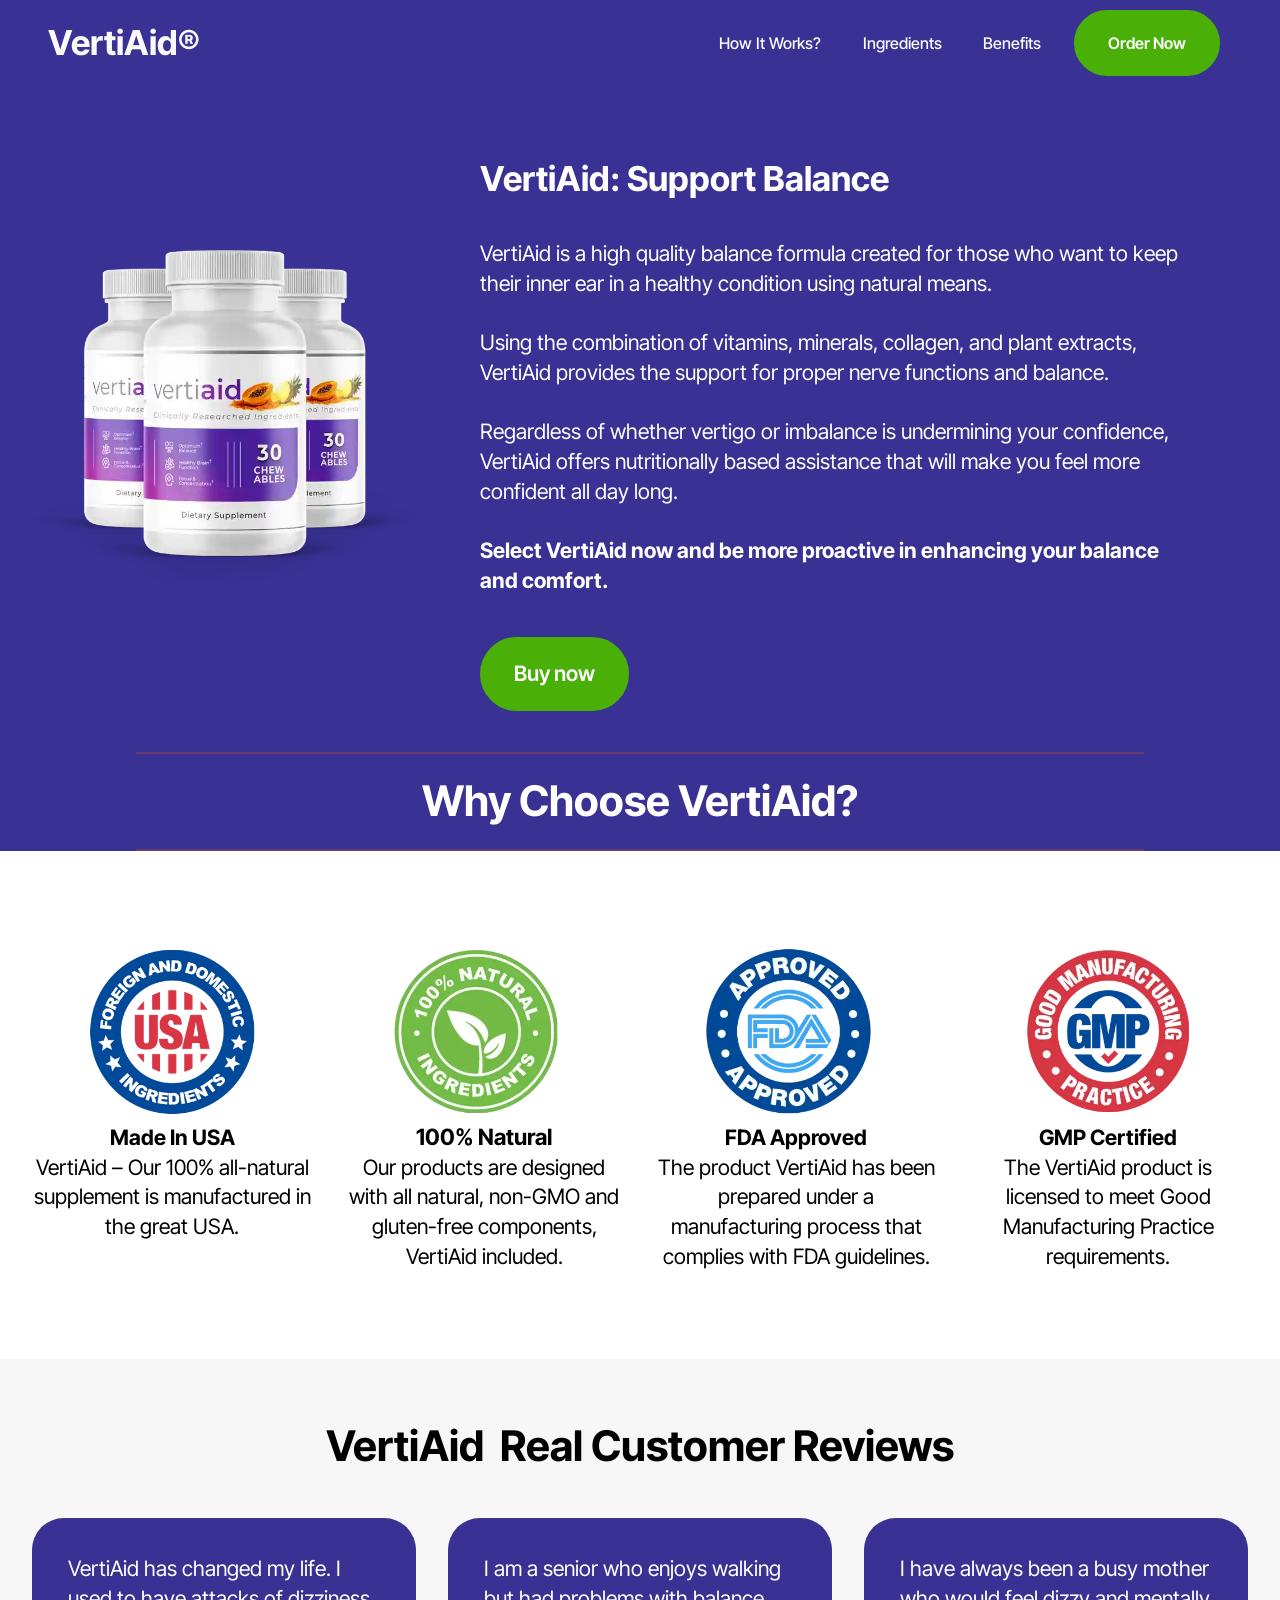
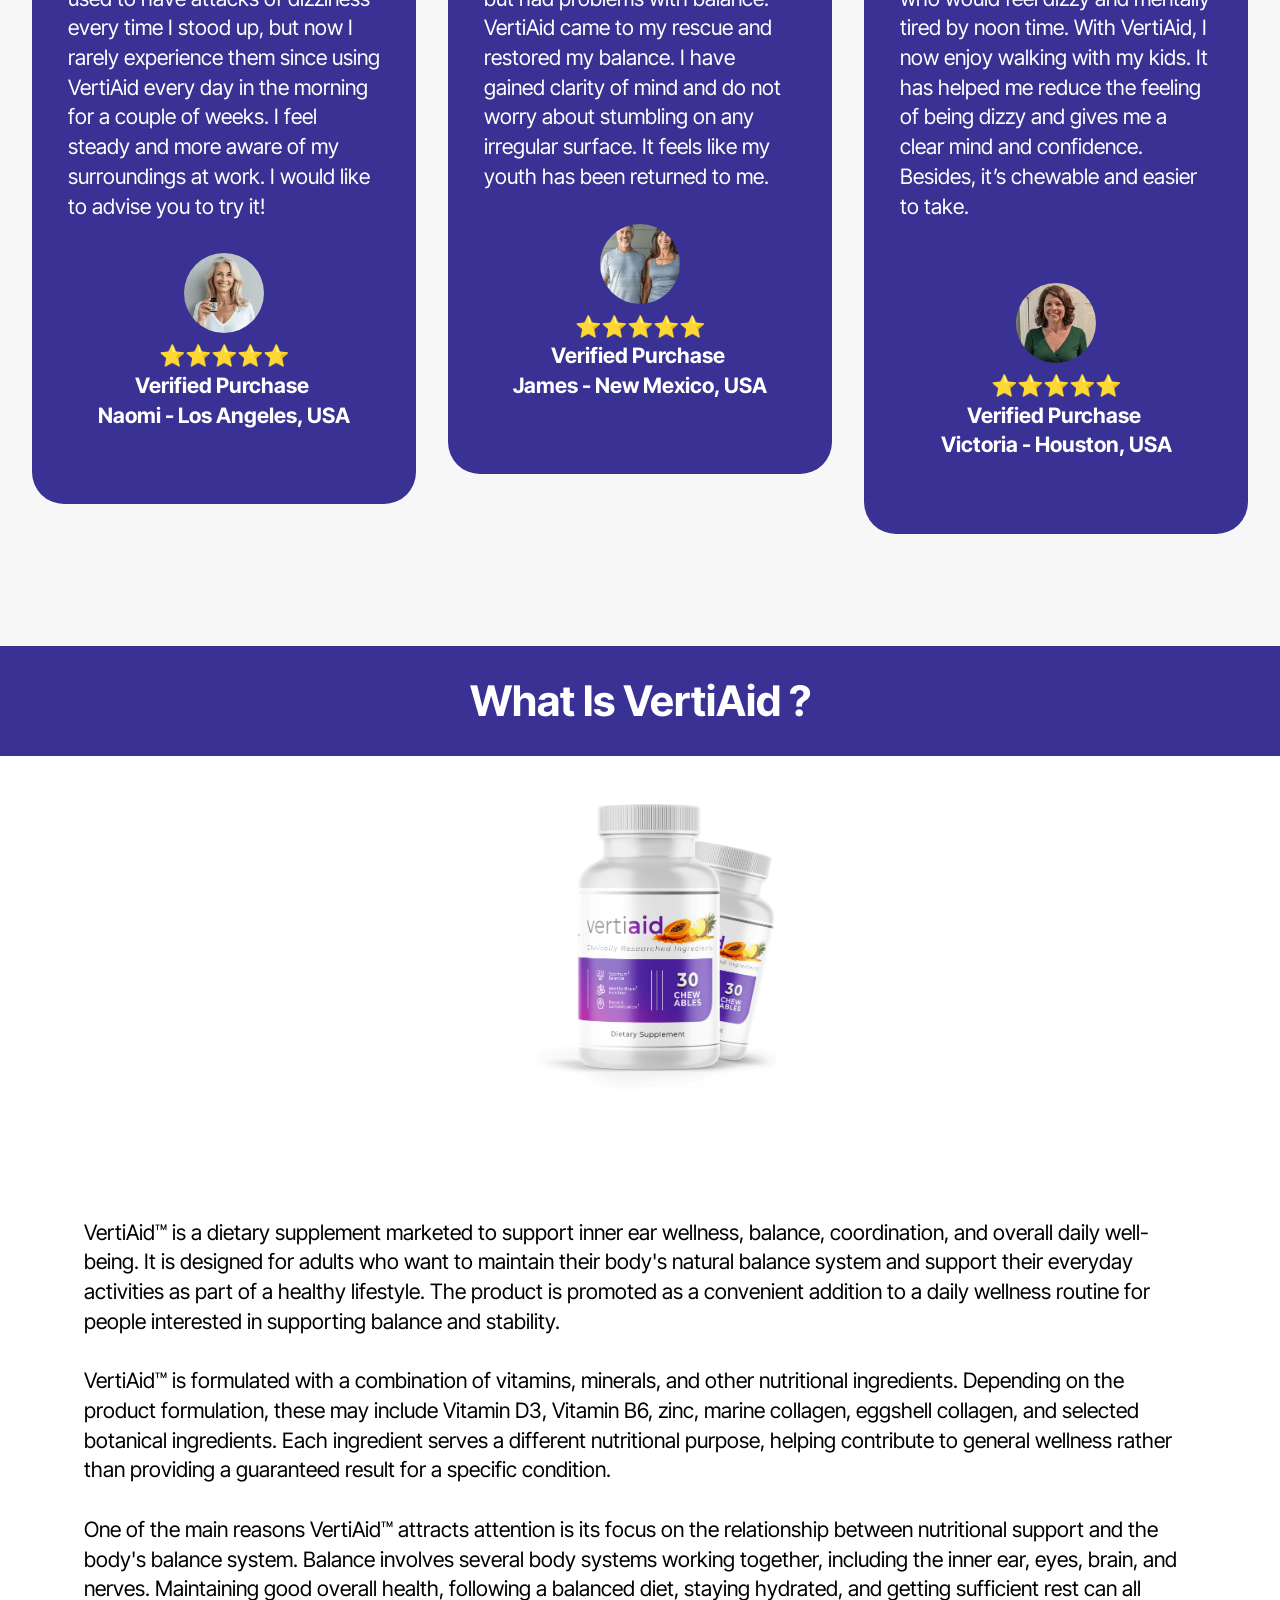
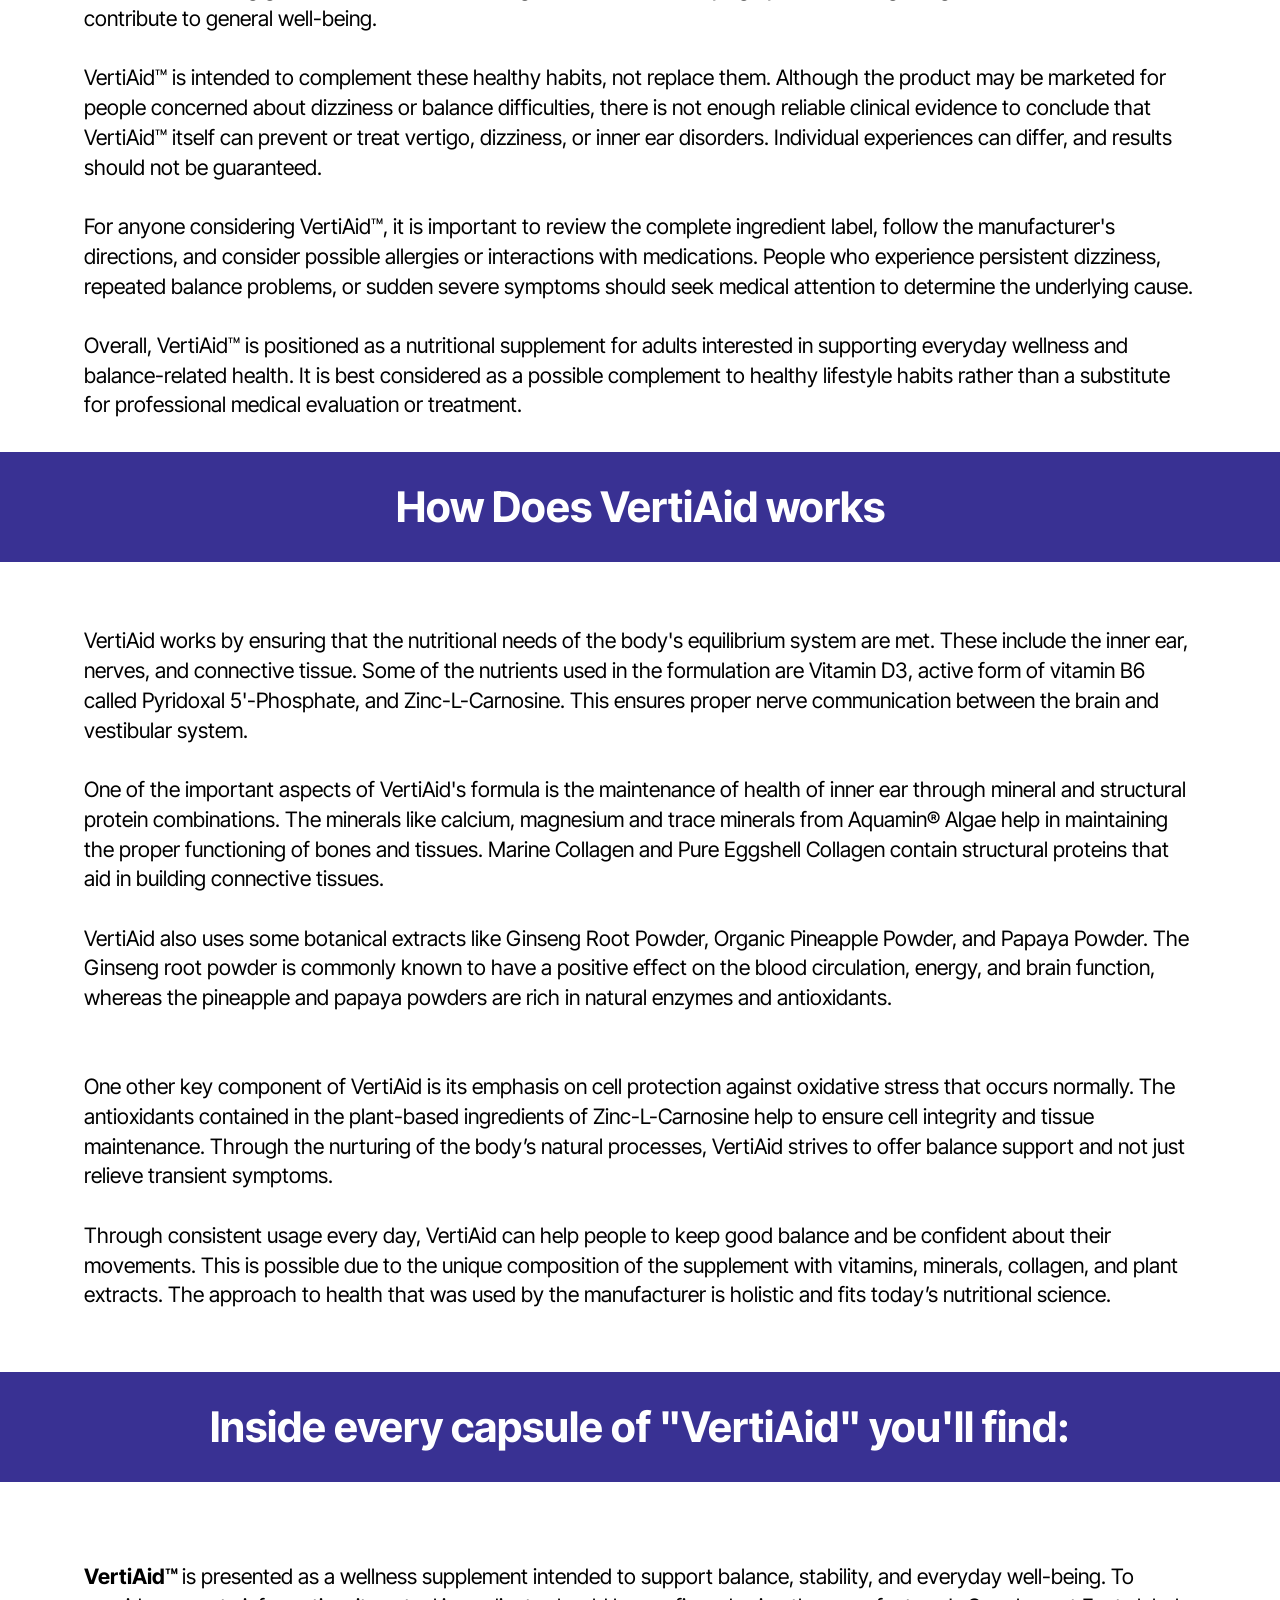
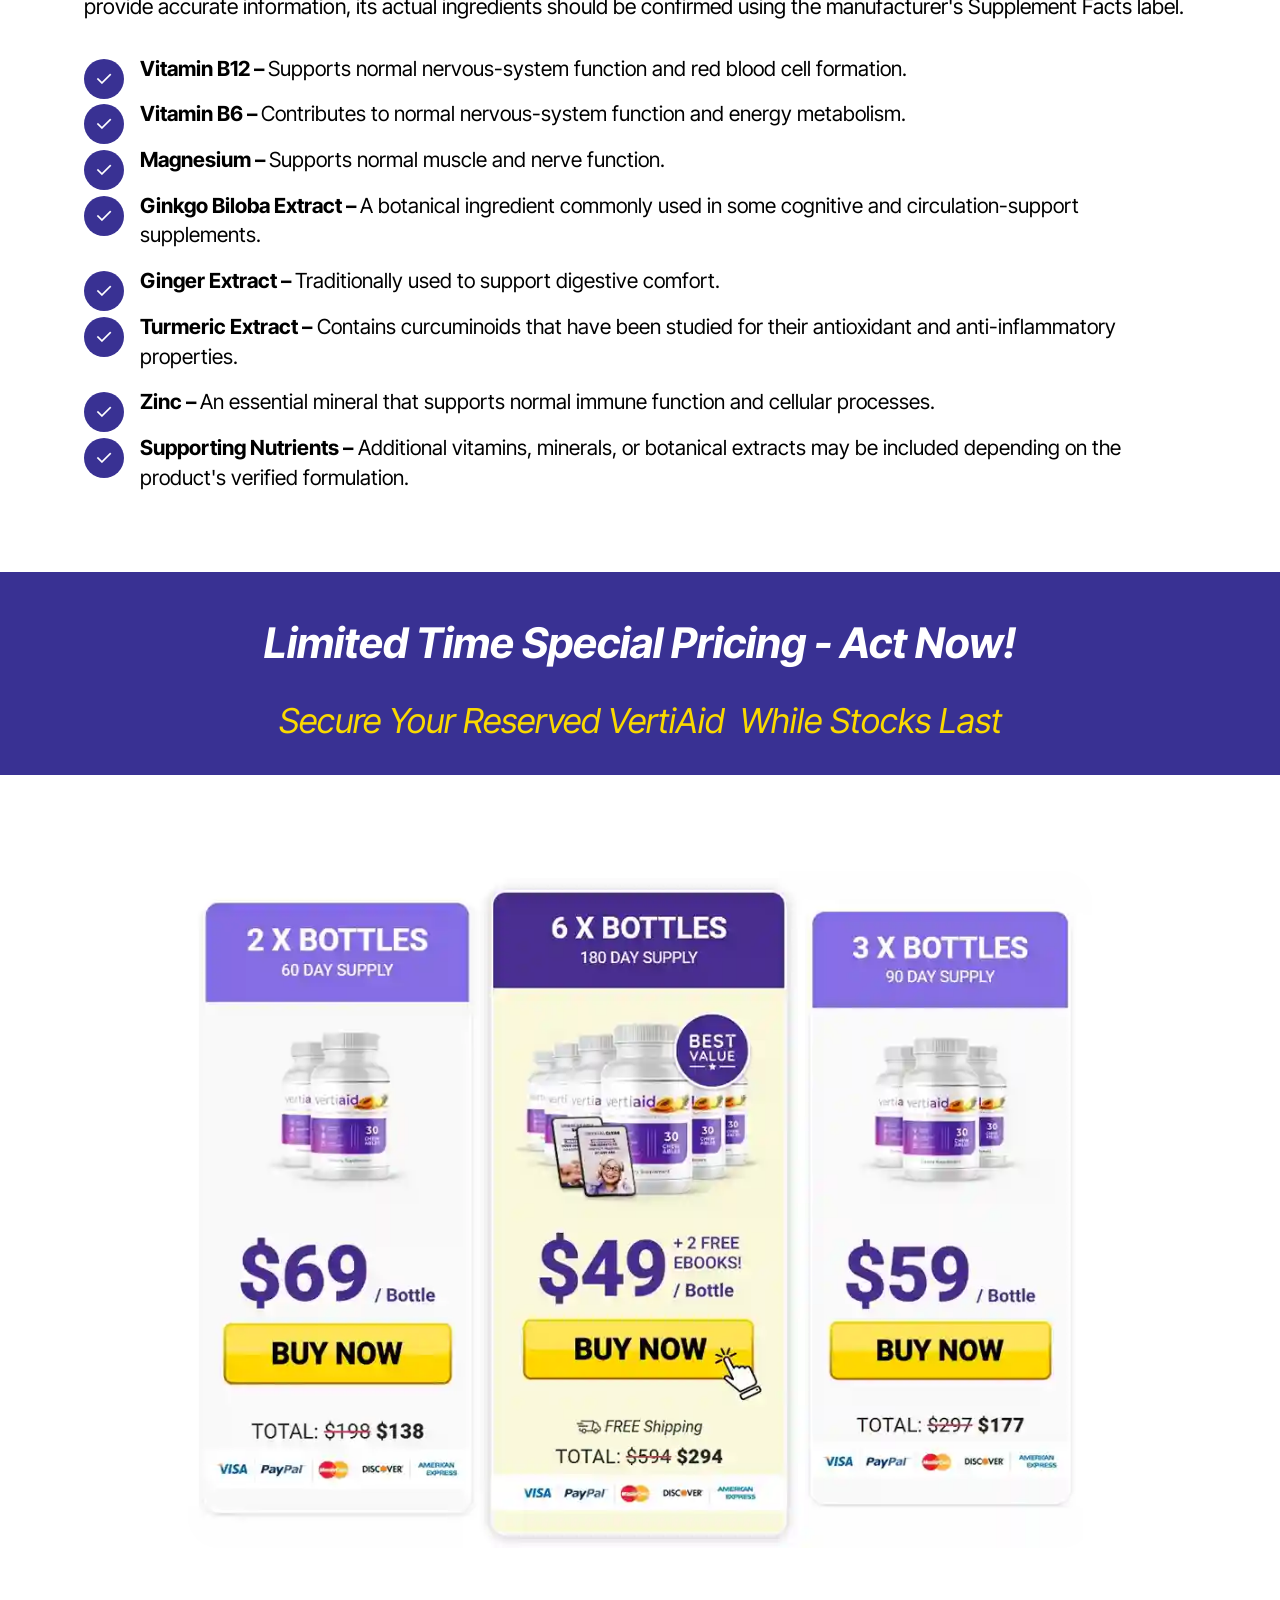
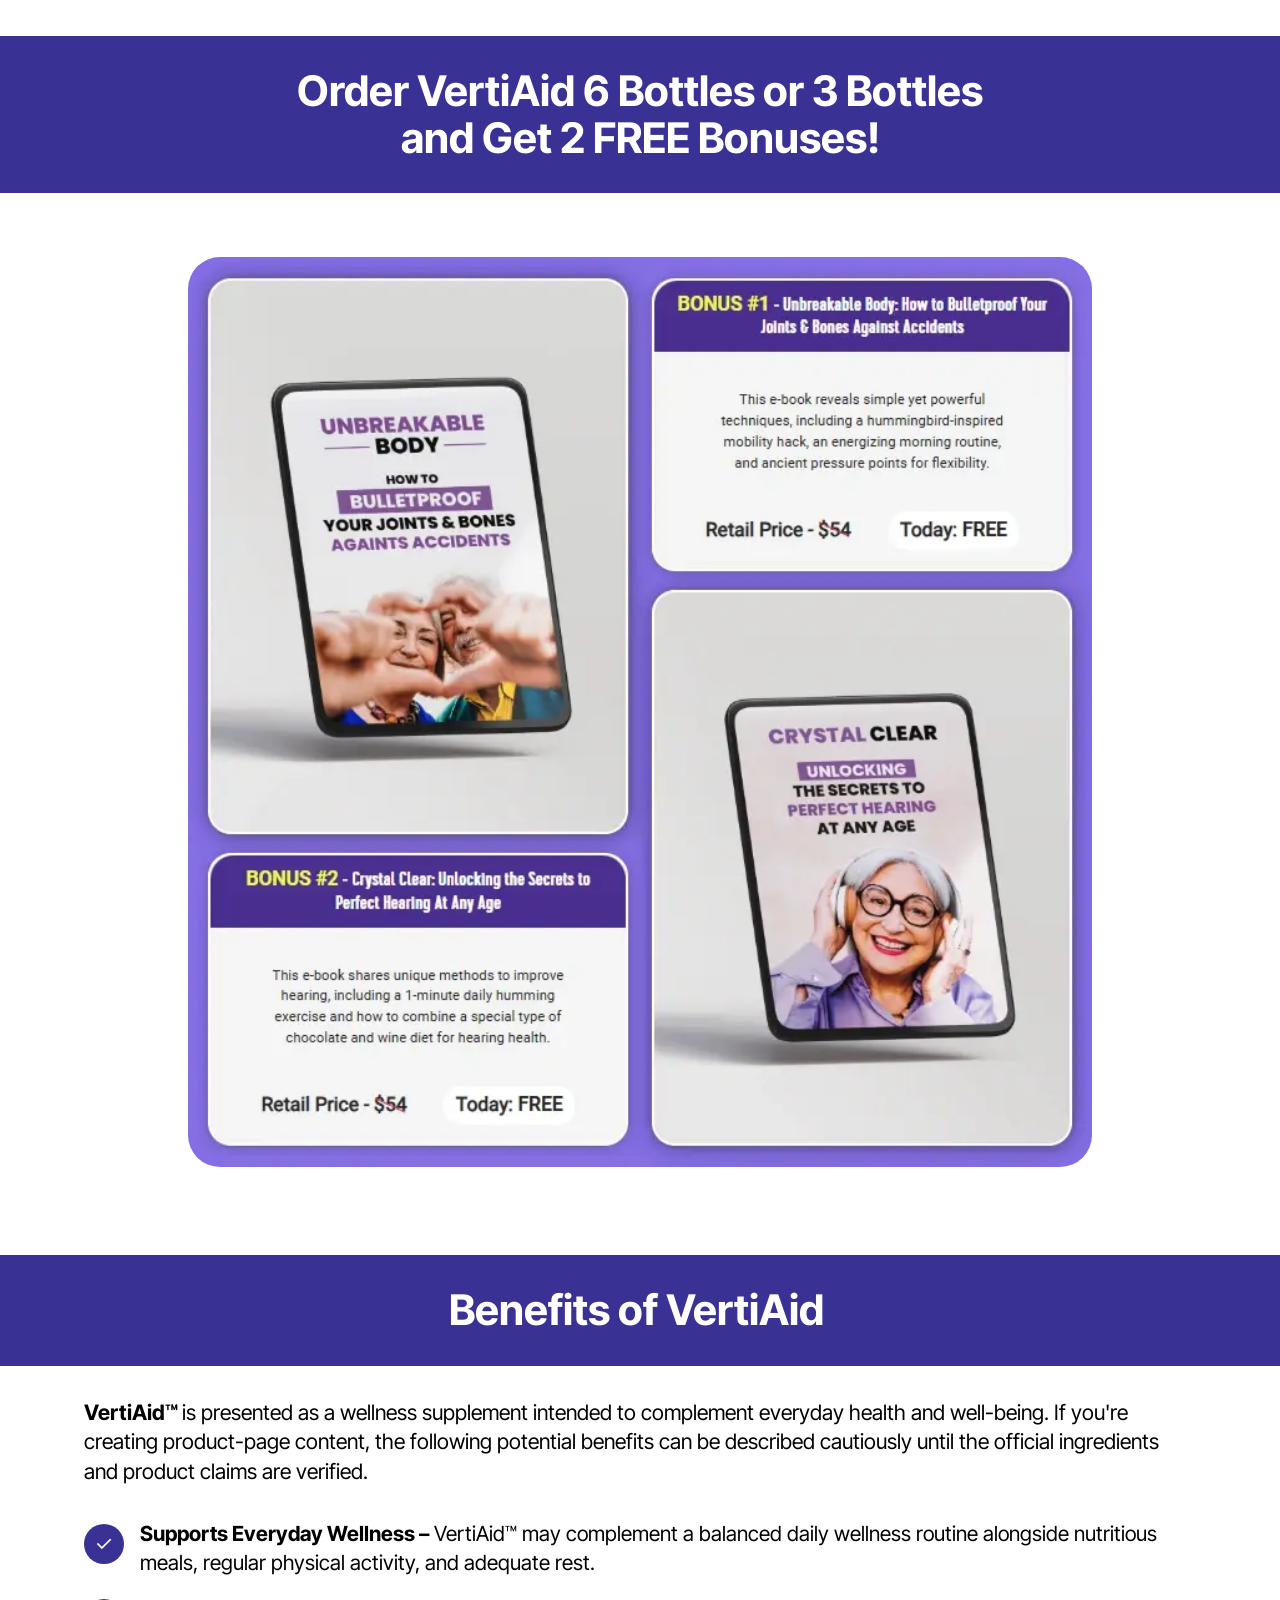
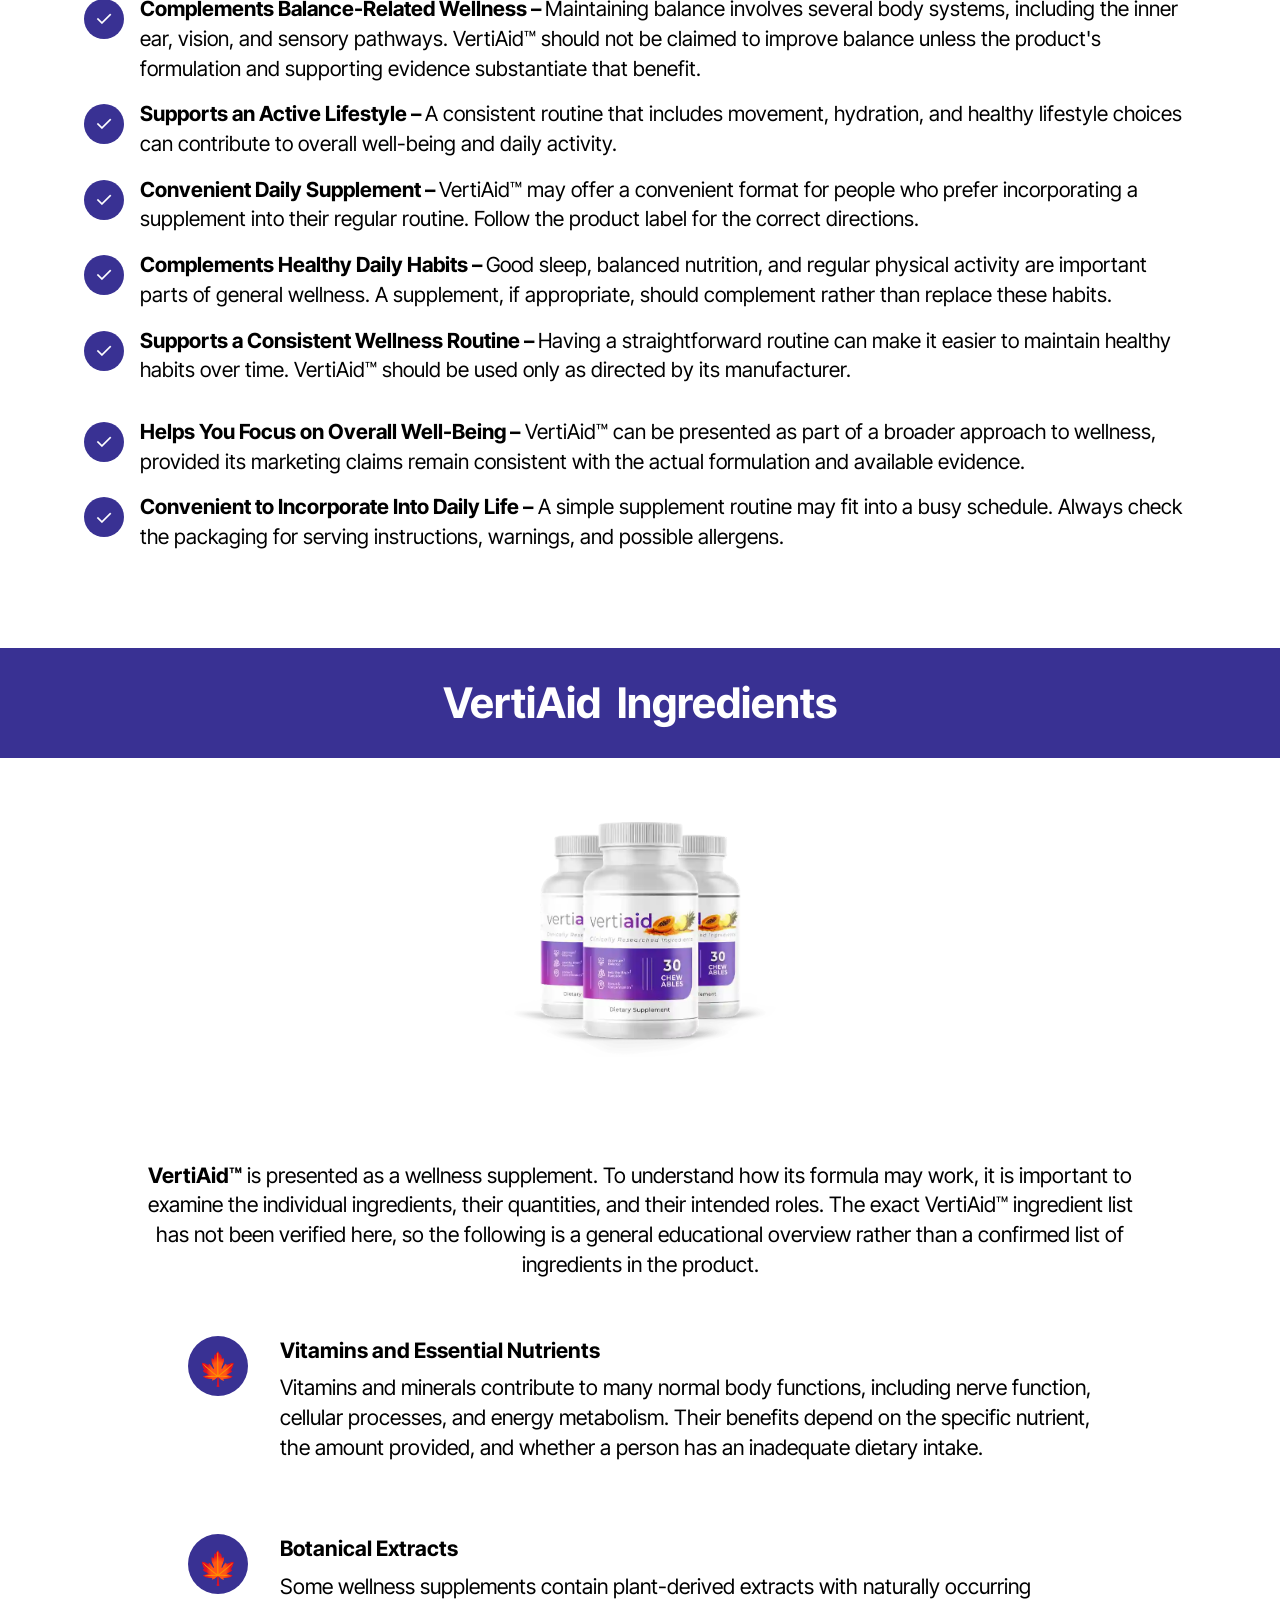
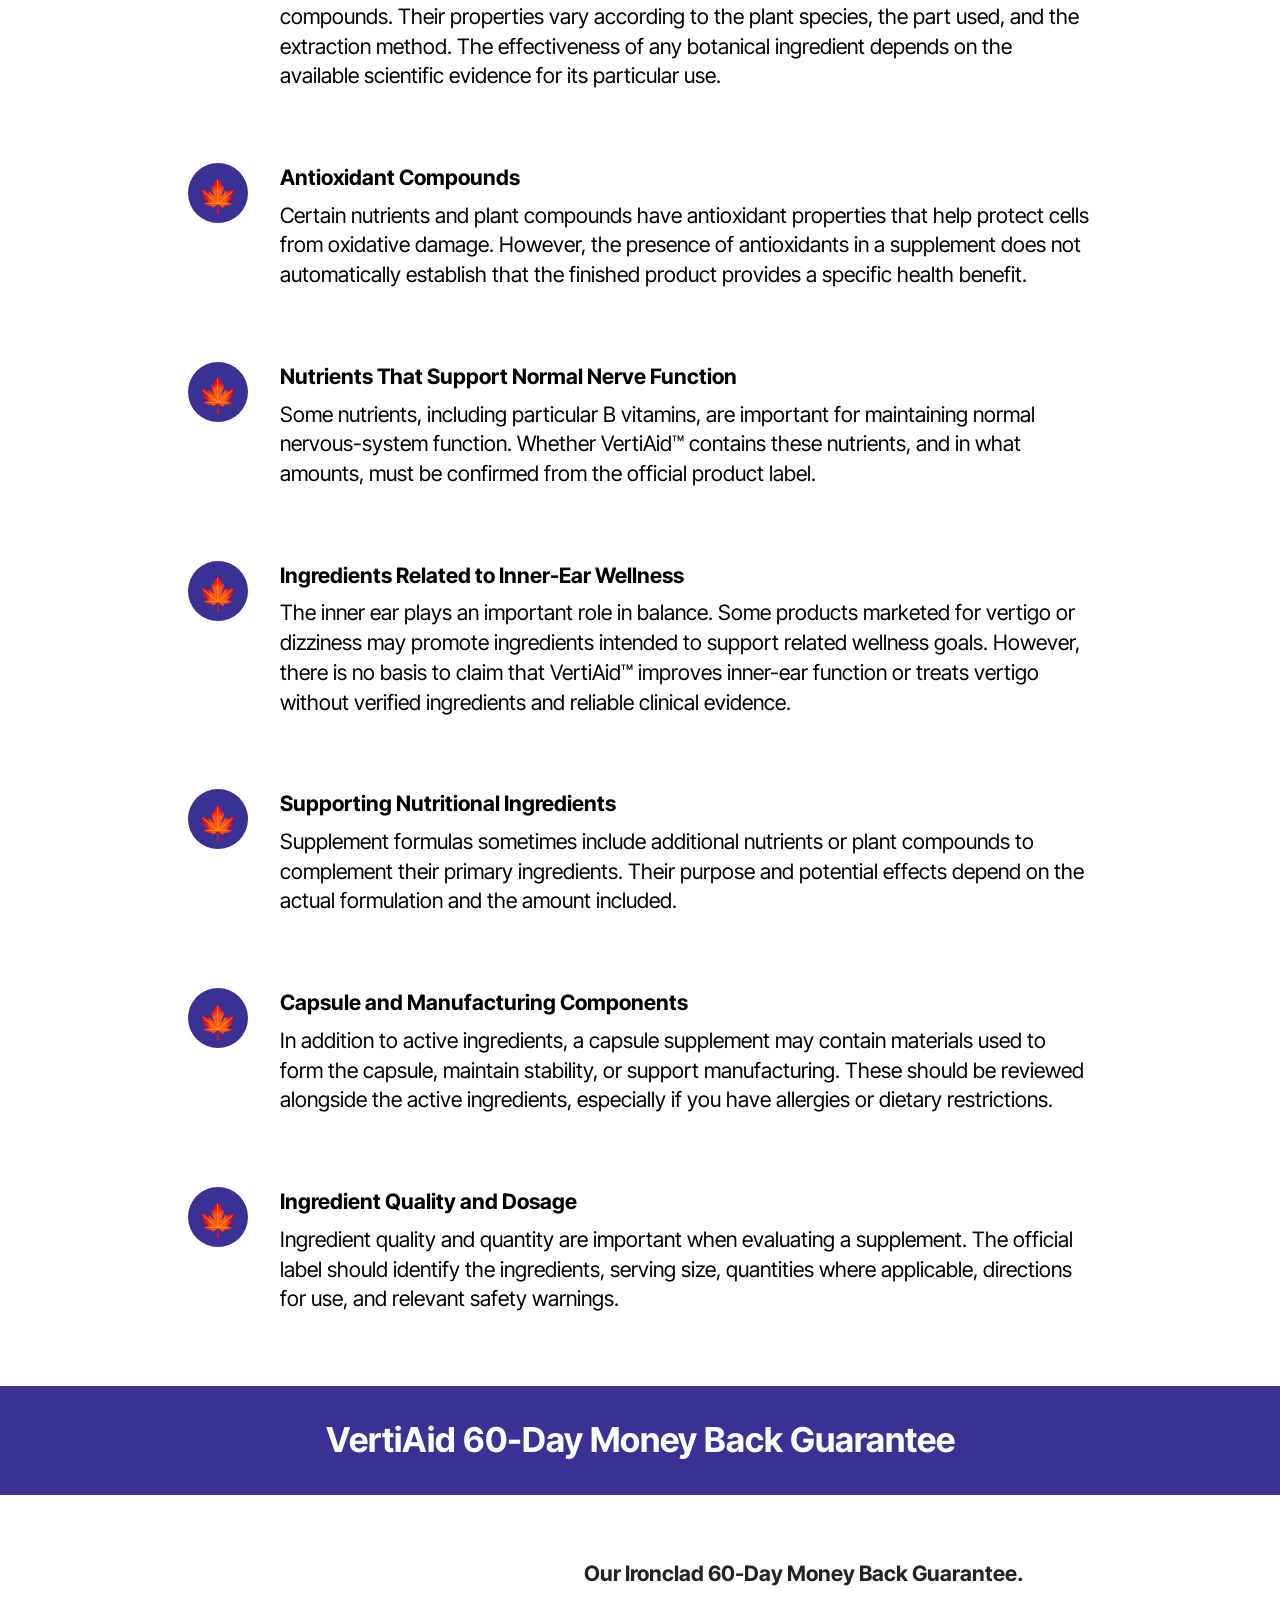
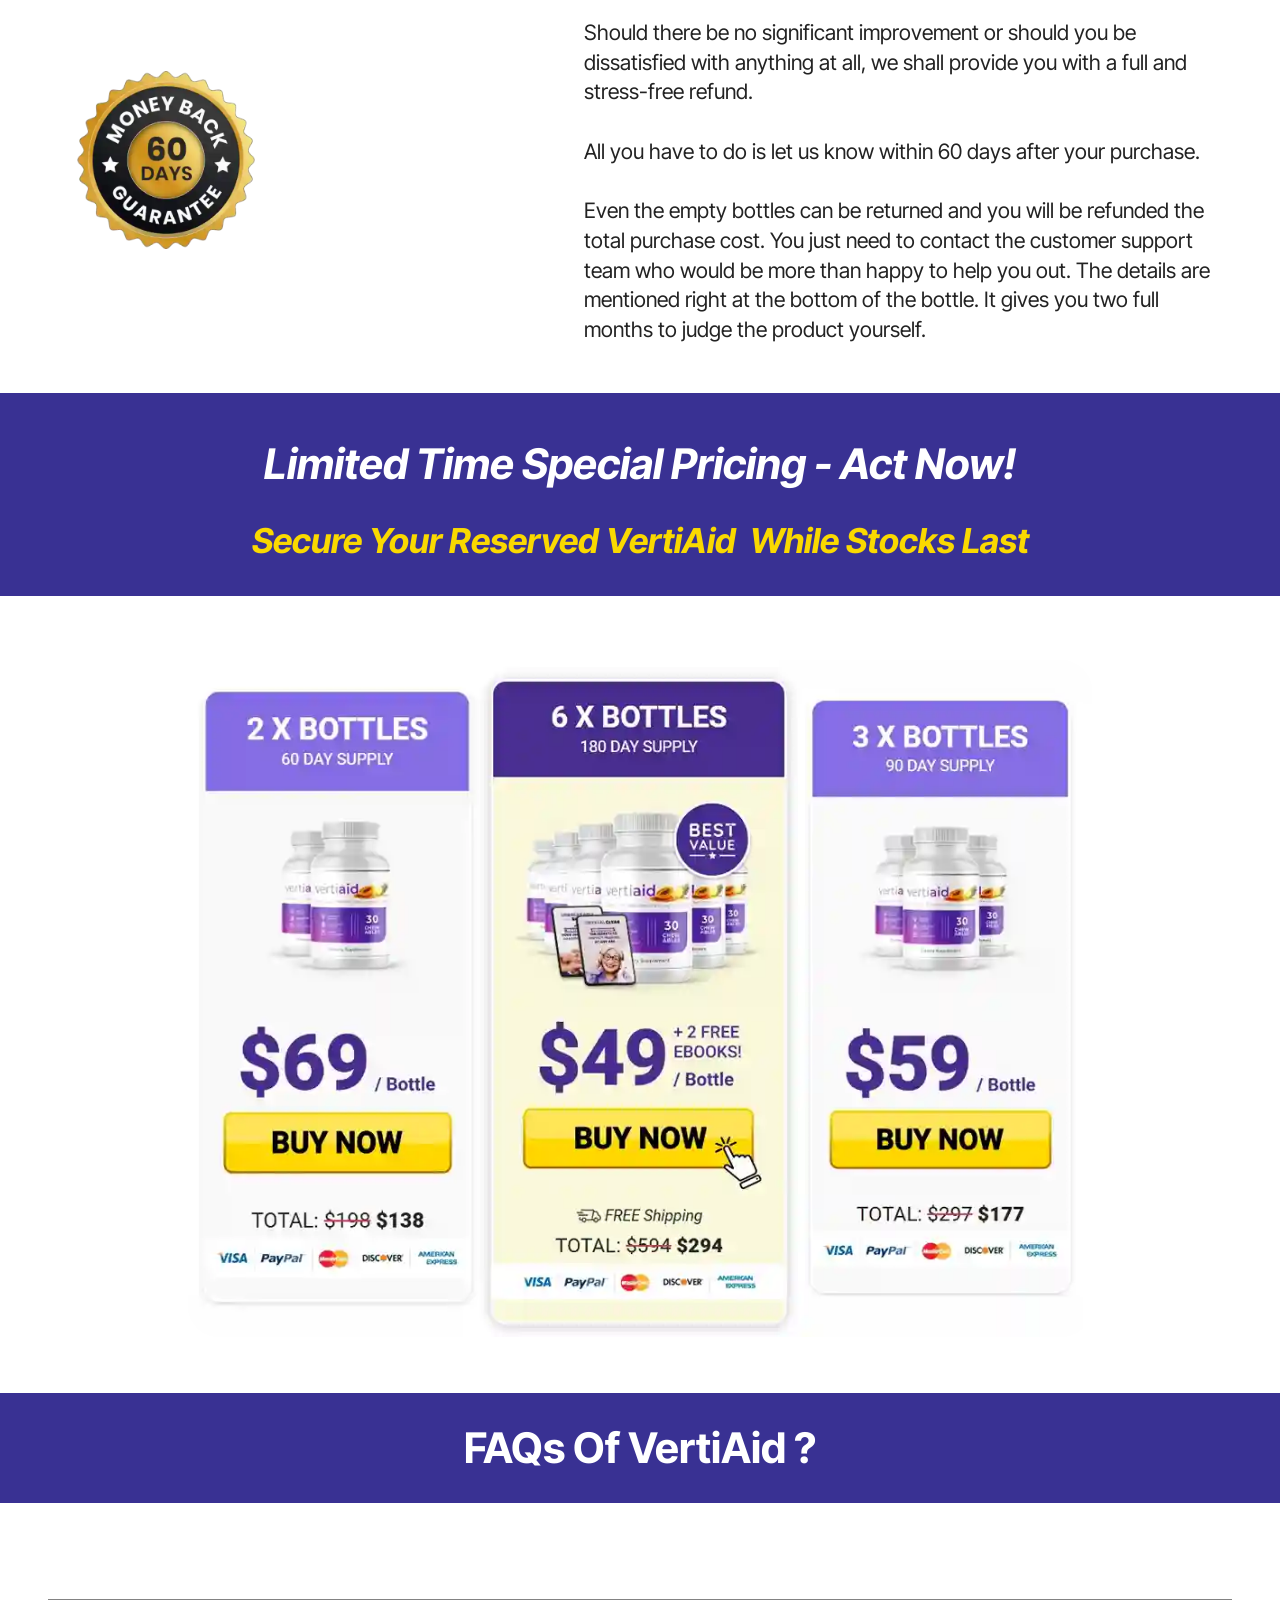
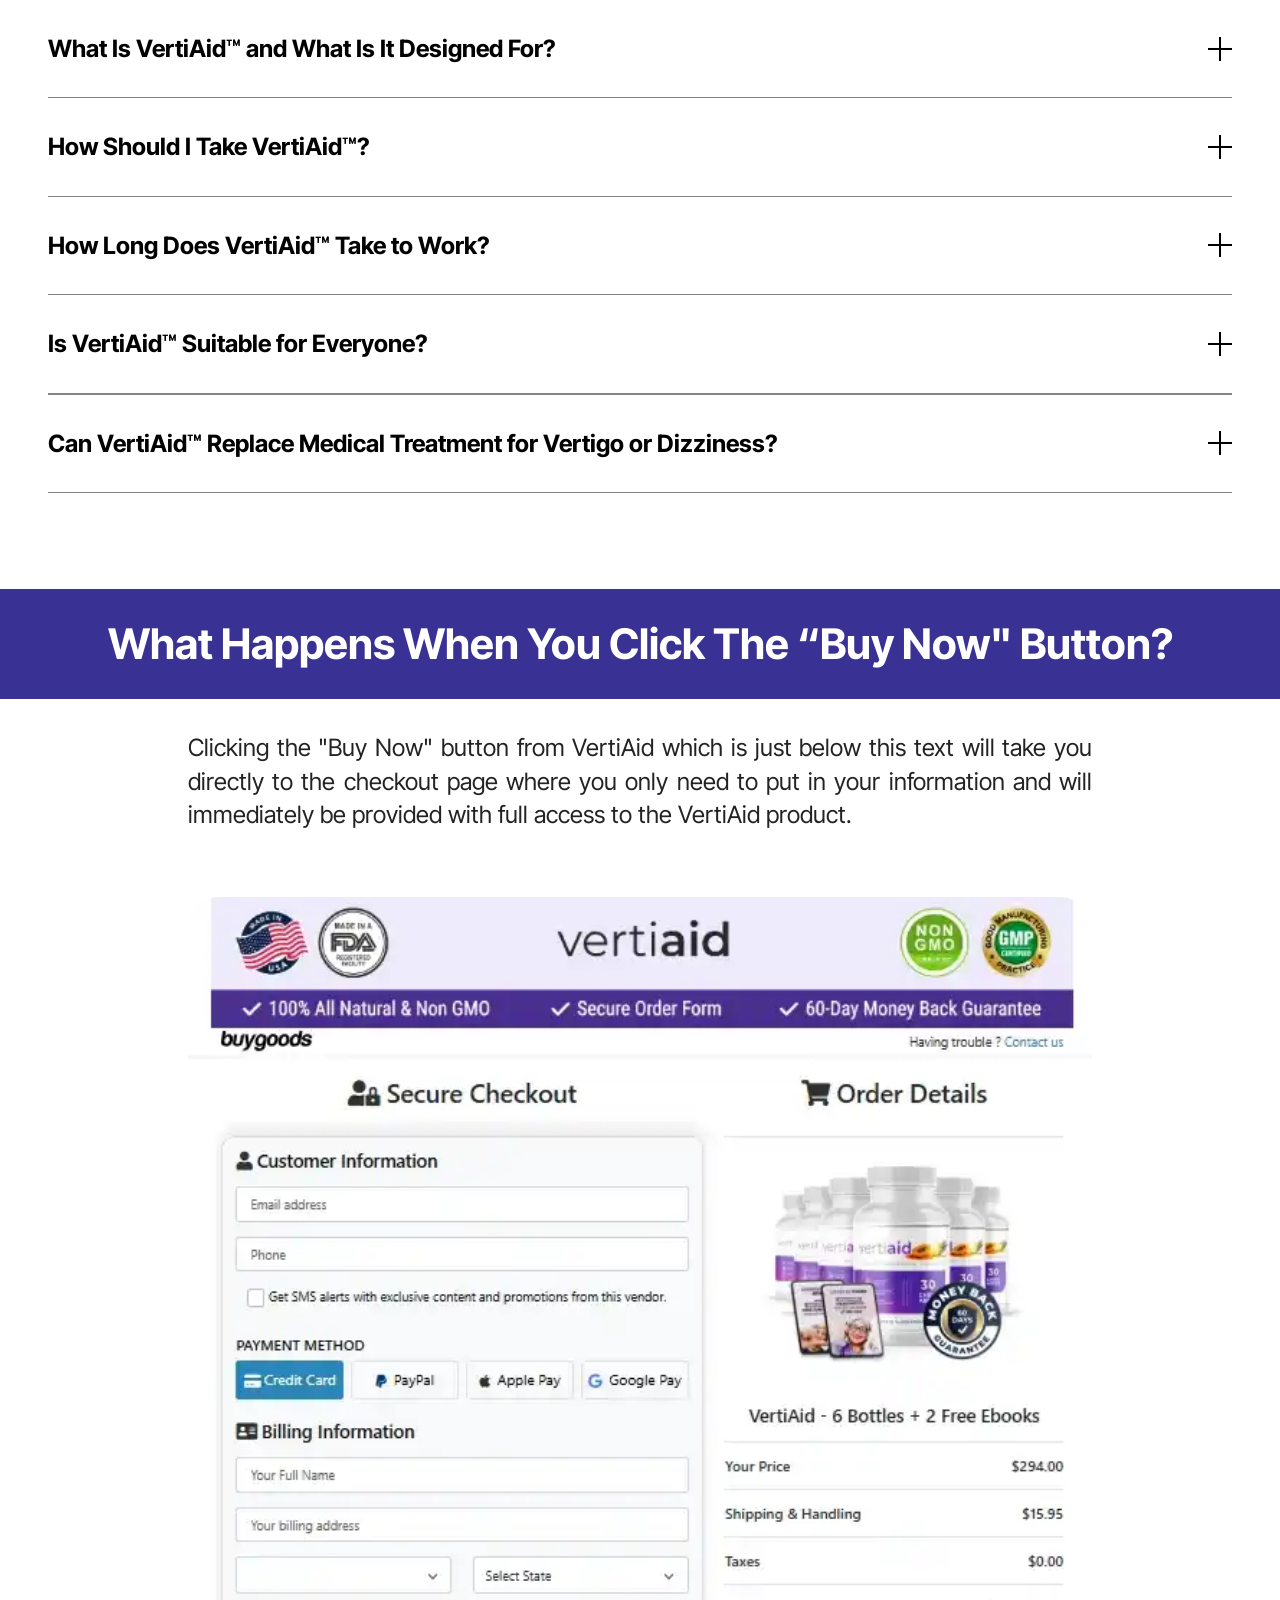
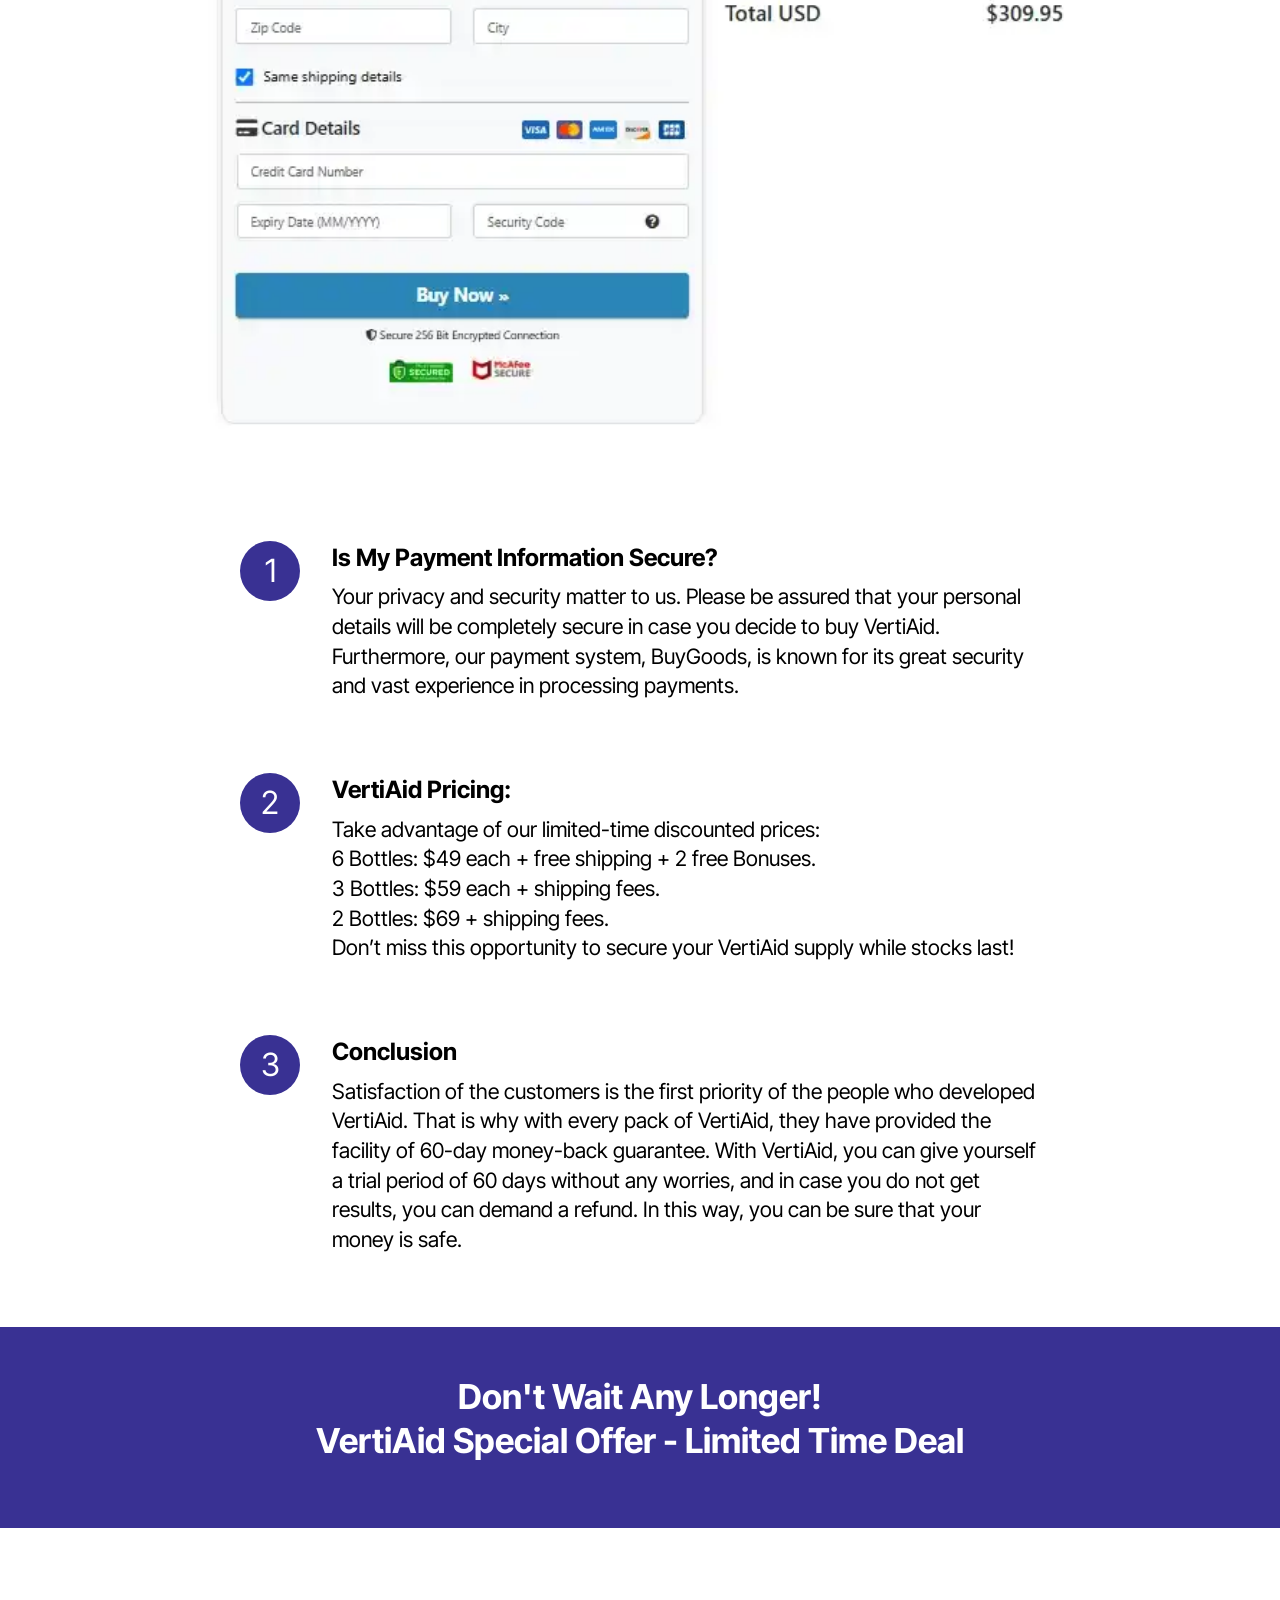
<file: index.html>
<!DOCTYPE html>
<html  lang="en">
<head>
  <!-- Site made with Mobirise Website Builder v6.1.12, https://mobirise.com -->
  <meta charset="UTF-8">
  <meta http-equiv="X-UA-Compatible" content="IE=edge">
  <meta name="generator" content="Mobirise v6.1.12, mobirise.com">
  <meta name="twitter:card" content="summary_large_image"/>
  <meta name="twitter:image:src" content="assets/images/index-meta.webp">
  <meta property="og:image" content="assets/images/index-meta.webp">
  <meta name="twitter:title" content="VertiAid™ – Daily Balance & Wellness Support">
  <meta name="viewport" content="width=device-width, initial-scale=1, minimum-scale=1">
  <link rel="shortcut icon" href="assets/images/vertiaid-prod-1-1.webp" type="image/x-icon">
  <meta name="description" content="Discover VertiAid™ and explore daily wellness support designed to complement your routine. Learn about its formula, ingredients, potential benefits, and recommended use.">
  	<meta name="google-site-verification" content="4bTPPsSgGg9mrN9ppGhdz5BRyaK9BWV9diWJw_Lr8Sk" />
<meta name="msvalidate.01" content="E1C683F4EFB1ADD5ABCEF03F91AA41EB" />

  
  <title>VertiAid™ – Daily Balance & Wellness Support</title>
  <link rel="stylesheet" href="assets/web/assets/mobirise-icons2/mobirise2.css">
  <link rel="stylesheet" href="assets/web/assets/mobirise-icons/mobirise-icons.css">
  <link rel="stylesheet" href="assets/bootstrap/css/bootstrap.min.css">
  <link rel="stylesheet" href="assets/dropdown/css/style.css">
  <link rel="stylesheet" href="assets/socicon/css/styles.css">
  <link rel="stylesheet" href="assets/theme/css/style.css">
  <link rel="preload" href="https://fonts.googleapis.com/css?family=Inter+Tight:100,200,300,400,500,600,700,800,900,100i,200i,300i,400i,500i,600i,700i,800i,900i&display=swap" as="style" onload="this.onload=null;this.rel='stylesheet'">
  <noscript><link rel="stylesheet" href="https://fonts.googleapis.com/css?family=Inter+Tight:100,200,300,400,500,600,700,800,900,100i,200i,300i,400i,500i,600i,700i,800i,900i&display=swap"></noscript>
  <link rel="preload" as="style" href="assets/mobirise/css/mbr-additional.css?v=EwjoOW"><link rel="stylesheet" href="assets/mobirise/css/mbr-additional.css?v=EwjoOW" type="text/css">
  
  
  <meta name="keywords" content="prosta defend, prostadefend, prosta defend supplement, prosta defend pills">
 <meta name="author" content="prosta defend">
		
 <link rel="canonical" href="" >
</head>
<body>
  
  <section data-bs-version="5.1" class="menu menu2 cid-vvjRE5VQ8q" once="menu" id="menu2-21">
    
    <nav class="navbar navbar-dropdown navbar-expand-lg">
        <div class="container">
            <div class="navbar-brand">
                
                <span class="navbar-caption-wrap"><a class="navbar-caption text-white text-primary display-2" href="https://mwebzuno.com/11250/3243/6/?">VertiAid®&nbsp;<br></a></span>
            </div>
            <button class="navbar-toggler" type="button" data-toggle="collapse" data-bs-toggle="collapse" data-target="#navbarSupportedContent" data-bs-target="#navbarSupportedContent" aria-controls="navbarNavAltMarkup" aria-expanded="false" aria-label="Toggle navigation">
                <div class="hamburger">
                    <span></span>
                    <span></span>
                    <span></span>
                    <span></span>
                </div>
            </button>
            <div class="collapse navbar-collapse" id="navbarSupportedContent">
                <ul class="navbar-nav nav-dropdown" data-app-modern-menu="true"><li class="nav-item"><a class="nav-link link text-white display-4" href="index.html#header3-1m">How It Works?</a></li>
                    <li class="nav-item"><a class="nav-link link text-white display-4" href="index.html#features20-x">
                            Ingredients</a></li>
                    <li class="nav-item"><a class="nav-link link text-white display-4" href="index.html#header3-1n">Benefits</a>
                    </li></ul>
                
                <div class="navbar-buttons mbr-section-btn"><a class="btn btn-primary display-4" href="https://mwebzuno.com/11250/3243/6/?">Order Now</a></div>
            </div>
        </div>
    </nav>
</section>

<section data-bs-version="5.1" class="features7 cid-vvjSD3Nnea" id="features7-22">
    <!---->
    

    
    
    <div class="container">
        <div class="card-wrapper">
            <div class="row align-items-center">
                <div class="col-12 col-lg-4">
                    <div class="image-wrapper">
                        <a href="https://mwebzuno.com/11250/3243/6/?"><img src="assets/images/vertiaid.webp" alt="VertiAid"></a>
                    </div>
                </div>
                <div class="col-12 col-lg">
                    <div class="text-box">
                        <h5 class="mbr-title mbr-fonts-style display-2"><strong><br>VertiAid: Support Balance</strong></h5>
                        <p class="mbr-text mbr-fonts-style display-7"><strong><br></strong>VertiAid is a high quality balance formula created for those who want to keep their inner ear in a healthy condition using natural means.<br><br>Using the combination of vitamins, minerals, collagen, and plant extracts, VertiAid provides the support for proper nerve functions and balance.<br><br>Regardless of whether vertigo or imbalance is undermining your confidence, VertiAid offers nutritionally based assistance that will make you feel more confident all day long.<br><br><strong>Select VertiAid now and be more proactive in enhancing your balance and comfort.</strong><br></p>
                        
                        <div class="mbr-section-btn pt-3"><a href="https://mwebzuno.com/11250/3243/6/?" class="btn btn-primary display-7">Buy now</a></div>
                    </div>
                </div>
            </div>
        </div>
    </div>
</section>

<section data-bs-version="5.1" class="content6 cid-vvjX7Km81t" id="content6-24">
    
    <div class="container">
        <div class="row justify-content-center">
            <div class="col-md-12 col-lg-10">
                <hr class="line">
                <p class="mbr-text align-center mbr-fonts-style my-4 display-1"><strong>Why Choose&nbsp;VertiAid?</strong><br></p>
                <hr class="line">
            </div>
        </div>
    </div>
</section>

<section data-bs-version="5.1" class="gallery5 mbr-gallery cid-vvjX5FZ1n5" id="gallery5-23">
    

    
    

    <div class="container">
        
        <div class="row mbr-gallery mt-4">
            <div class="col-12 col-md-6 col-lg-3 item gallery-image active">
                <div class="item-wrapper" data-toggle="modal" data-bs-toggle="modal" data-target="#vxS4uqZuVt-modal" data-bs-target="#vxS4uqZuVt-modal">
                    <img class="w-100" src="assets/images/made-in-usa-1.webp" alt="Mobirise Website Builder" data-slide-to="0" data-bs-slide-to="0" data-target="#lb-vxS4uqZuVt" data-bs-target="#lb-vxS4uqZuVt">
                    <div class="icon-wrapper">
                        <span class="mobi-mbri mobi-mbri-search mbr-iconfont mbr-iconfont-btn"></span>
                    </div>
                </div>
                <h1 class="mbr-item-subtitle mbr-fonts-style align-center mb-2 mt-2 display-7"><div><strong>Made In USA</strong></div><div>VertiAid – Our 100% all-natural supplement is manufactured in the great USA.</div><div>
</div><div>
</div></h1>
            </div>
            <div class="col-12 col-md-6 col-lg-3 item gallery-image">
                <div class="item-wrapper" data-toggle="modal" data-bs-toggle="modal" data-target="#vxS4uqZuVt-modal" data-bs-target="#vxS4uqZuVt-modal">
                    <img class="w-100" src="assets/images/100-natural-500x300.webp" alt="Mobirise Website Builder" data-slide-to="1" data-bs-slide-to="1" data-target="#lb-vxS4uqZuVt" data-bs-target="#lb-vxS4uqZuVt">
                    <div class="icon-wrapper">
                        <span class="mobi-mbri mobi-mbri-search mbr-iconfont mbr-iconfont-btn"></span>
                    </div>
                </div>
                <h1 class="mbr-item-subtitle mbr-fonts-style align-center mb-2 mt-2 display-7"><div><span style="font-size: 1.4rem;"><strong>100% Natural</strong></span></div><div>Our products are designed with all natural, non-GMO and gluten-free components, VertiAid included.</div><div>
</div><div>
</div></h1>
            </div>
            
            <div class="col-12 col-md-6 col-lg-3 item gallery-image">
                <div class="item-wrapper" data-toggle="modal" data-bs-toggle="modal" data-target="#vxS4uqZuVt-modal" data-bs-target="#vxS4uqZuVt-modal">
                    <img class="w-100" src="assets/images/fda-approved-500x300.webp" alt="Mobirise Website Builder" data-slide-to="2" data-bs-slide-to="2" data-target="#lb-vxS4uqZuVt" data-bs-target="#lb-vxS4uqZuVt">
                    <div class="icon-wrapper">
                        <span class="mobi-mbri mobi-mbri-search mbr-iconfont mbr-iconfont-btn"></span>
                    </div>
                </div>
                <h1 class="mbr-item-subtitle mbr-fonts-style align-center mb-2 mt-2 display-7"><div><strong>FDA Approved</strong></div><div>The product VertiAid has been prepared under a manufacturing process that complies with FDA guidelines.</div><div>
</div></h1>
            </div><div class="col-12 col-md-6 col-lg-3 item gallery-image">
                <div class="item-wrapper" data-toggle="modal" data-bs-toggle="modal" data-target="#vxS4uqZuVt-modal" data-bs-target="#vxS4uqZuVt-modal">
                    <img class="w-100" src="assets/images/gmp-certified-500x300.webp" alt="Mobirise Website Builder" data-slide-to="3" data-bs-slide-to="3" data-target="#lb-vxS4uqZuVt" data-bs-target="#lb-vxS4uqZuVt">
                    <div class="icon-wrapper">
                        <span class="mobi-mbri mobi-mbri-search mbr-iconfont mbr-iconfont-btn"></span>
                    </div>
                </div>
                <h1 class="mbr-item-subtitle mbr-fonts-style align-center mb-2 mt-2 display-7"><div><strong>GMP Certified</strong></div><div>The VertiAid product is licensed to meet Good Manufacturing Practice requirements.</div></h1>
            </div>
        </div>

        <div class="modal mbr-slider" tabindex="-1" role="dialog" aria-hidden="true" id="vxS4uqZuVt-modal">
            <div class="modal-dialog" role="document">
                <div class="modal-content">
                    <div class="modal-body">
                        <div class="carousel slide" id="lb-vxS4uqZuVt" data-interval="5000" data-bs-interval="5000">
                            <div class="carousel-inner">
                                <div class="carousel-item active">
                                    <img class="d-block w-100" src="assets/images/made-in-usa-1.webp" alt="Mobirise Website Builder">
                                </div>
                                <div class="carousel-item">
                                    <img class="d-block w-100" src="assets/images/100-natural-500x300.webp" alt="Mobirise Website Builder">
                                </div>
                                
                                <div class="carousel-item">
                                    <img class="d-block w-100" src="assets/images/fda-approved-500x300.webp" alt="Mobirise Website Builder">
                                </div><div class="carousel-item">
                                    <img class="d-block w-100" src="assets/images/gmp-certified-500x300.webp" alt="Mobirise Website Builder">
                                </div>
                            </div>
                            <ol class="carousel-indicators">
                                <li data-slide-to="0" data-bs-slide-to="0" class="active" data-target="#lb-vxS4uqZuVt" data-bs-target="#lb-vxS4uqZuVt"></li>
                                <li data-slide-to="1" data-bs-slide-to="1" data-target="#lb-vxS4uqZuVt" data-bs-target="#lb-vxS4uqZuVt"></li>
                                <li data-slide-to="2" data-bs-slide-to="2" data-target="#lb-vxS4uqZuVt" data-bs-target="#lb-vxS4uqZuVt"></li>
                                <li data-slide-to="3" data-bs-slide-to="3" data-target="#lb-vxS4uqZuVt" data-bs-target="#lb-vxS4uqZuVt"></li>
                            </ol>
                            <a role="button" href="" class="close" data-dismiss="modal" data-bs-dismiss="modal" aria-label="Close">
                            </a>
                            <a class="carousel-control-prev carousel-control" role="button" data-slide="prev" data-bs-slide="prev" href="#lb-vxS4uqZuVt">
                                <span class="mobi-mbri mobi-mbri-arrow-prev" aria-hidden="true"></span>
                                <span class="sr-only visually-hidden">Previous</span>
                            </a>
                            <a class="carousel-control-next carousel-control" role="button" data-slide="next" data-bs-slide="next" href="#lb-vxS4uqZuVt">
                                <span class="mobi-mbri mobi-mbri-arrow-next" aria-hidden="true"></span>
                                <span class="sr-only visually-hidden">Next</span>
                            </a>
                        </div>
                    </div>
                </div>
            </div>
        </div>
    </div>
</section>

<section data-bs-version="5.1" class="people04 cid-vvjZd48blB" id="people04-27">
	
	
	<div class="container">
		<div class="row mb-5 justify-content-center">
			<div class="col-12 mb-0 content-head">
				<h3 class="mbr-section-title mbr-fonts-style align-center mb-0 display-1"><strong>VertiAid&nbsp; Real Customer Reviews</strong></h3>
				
			</div>
		</div>
		<div class="row mbr-masonry" data-masonry="{&quot;percentPosition&quot;: true }">
			
			<div class="item features-without-image col-12 col-md-6 col-lg-4 active">
				<div class="item-wrapper">
					<div class="card-box align-left">
						<p class="card-text mbr-fonts-style display-7">VertiAid has changed my life. I used to have attacks of dizziness every time I stood up, but now I rarely experience them since using VertiAid every day in the morning for a couple of weeks. I feel steady and more aware of my surroundings at work. I would like to advise you to try it!<br>
						</p>
						<div class="img-wrapper mt-4 mb-2">
							<img src="assets/images/seroburn-testimonial.webp" data-slide-to="1" data-bs-slide-to="1" alt="Naomi - Los Angeles, USA">
						</div>
						<h5 class="card-title mbr-fonts-style display-7"><strong>⭐⭐⭐⭐⭐</strong><br><strong>Verified Purchase&nbsp;</strong><br><div><strong>Naomi - Los Angeles, USA
</strong></div><div><strong><br></strong></div><div><strong>
</strong></div></h5>
					</div>
				</div>
			</div>
			<div class="item features-without-image col-12 col-md-6 col-lg-4">
				<div class="item-wrapper">
					<div class="card-box align-left">
						<p class="card-text mbr-fonts-style display-7">I am a senior who enjoys walking but had problems with balance. VertiAid came to my rescue and restored my balance. I have gained clarity of mind and do not worry about stumbling on any irregular surface. It feels like my youth has been returned to me.<br>
						</p>
						<div class="img-wrapper mt-4 mb-2">
							<img src="assets/images/seroburn-customer-results.webp" data-slide-to="2" data-bs-slide-to="2" alt="James - New Mexico, USA">
						</div>
						<h5 class="card-title mbr-fonts-style display-7">
							<strong>⭐⭐⭐⭐⭐</strong><br><strong>Verified Purchase&nbsp;</strong><br><strong>
</strong>
						<div><strong>James - New Mexico, USA
</strong></div><div><strong><br></strong></div><div><strong>
</strong></div><div><strong>
</strong></div><div><strong>
</strong></div></h5>
					</div>
				</div>
			</div>
			
			<div class="item features-without-image col-12 col-md-6 col-lg-4">
				<div class="item-wrapper">
					<div class="card-box align-left">
						<p class="card-text mbr-fonts-style display-7">I have always been a busy mother who would feel dizzy and mentally tired by noon time. With VertiAid, I now enjoy walking with my kids. It has helped me reduce the feeling of being dizzy and gives me a clear mind and confidence. Besides, it’s chewable and easier to take.<br><br></p>
						<div class="img-wrapper mt-4 mb-2">
							<img src="assets/images/seroburn-real-user.webp" data-slide-to="4" data-bs-slide-to="4" alt="Victoria - Houston, USA">
						</div>
						<h5 class="card-title mbr-fonts-style display-7"><strong>⭐⭐⭐⭐⭐</strong><br><strong>Verified Purchase&nbsp;</strong><br><div><strong>Victoria - Houston, USA</strong></div><div><strong><br></strong></div></h5>
					</div>
				</div>
			</div>
			
		</div>
	</div>
</section>

<section data-bs-version="5.1" class="header3 cid-uSwx4cJ0TO" id="header3-4">

    

    
    

    <div class="align-center container">
        <div class="row justify-content-center">
            <div class="col-12 col-lg-12">
                
                <h2 class="mbr-section-subtitle mbr-fonts-style mb-3 display-1"><strong>What Is VertiAid ?</strong></h2>
                
                
            </div>
        </div>
    </div>
</section>

<section data-bs-version="5.1" class="header9 cid-uSwxo9HcY4" id="header9-6">

    

    
    

    <div class="text-center container">
        <div class="row justify-content-center">
            <div class="col-md-12 col-lg-9">
                <div class="image-wrap mb-4">
                    <a href="https://mwebzuno.com/11250/3243/6/?"><img src="assets/images/vertiaid-prod-1.webp" alt="VertiAid Official"></a>
                </div>
                
                
                
            </div>
        </div>
    </div>
</section>

<section data-bs-version="5.1" class="content4 cid-uSwx5BcQWN" id="content4-5">
    

    
    
    <div class="container">
        <div class="row justify-content-center">
            <div class="title col-md-12 col-lg-11">
                
                <h4 class="mbr-section-subtitle align-center mbr-fonts-style mb-4 display-7"><div><br></div><div>VertiAid™ is a dietary supplement marketed to support inner ear wellness, balance, coordination, and overall daily well-being. It is designed for adults who want to maintain their body's natural balance system and support their everyday activities as part of a healthy lifestyle. The product is promoted as a convenient addition to a daily wellness routine for people interested in supporting balance and stability.</div><div><br></div><div>
</div><div>VertiAid™ is formulated with a combination of vitamins, minerals, and other nutritional ingredients. Depending on the product formulation, these may include Vitamin D3, Vitamin B6, zinc, marine collagen, eggshell collagen, and selected botanical ingredients. Each ingredient serves a different nutritional purpose, helping contribute to general wellness rather than providing a guaranteed result for a specific condition.</div><div><br></div><div>
</div><div>One of the main reasons VertiAid™ attracts attention is its focus on the relationship between nutritional support and the body's balance system. Balance involves several body systems working together, including the inner ear, eyes, brain, and nerves. Maintaining good overall health, following a balanced diet, staying hydrated, and getting sufficient rest can all contribute to general well-being.</div><div><br></div><div>VertiAid™ is intended to complement these healthy habits, not replace them. Although the product may be marketed for people concerned about dizziness or balance difficulties, there is not enough reliable clinical evidence to conclude that VertiAid™ itself can prevent or treat vertigo, dizziness, or inner ear disorders. Individual experiences can differ, and results should not be guaranteed.</div><br><div>For anyone considering VertiAid™, it is important to review the complete ingredient label, follow the manufacturer's directions, and consider possible allergies or interactions with medications. People who experience persistent dizziness, repeated balance problems, or sudden severe symptoms should seek medical attention to determine the underlying cause.</div><div><br></div><div>Overall, VertiAid™ is positioned as a nutritional supplement for adults interested in supporting everyday wellness and balance-related health. It is best considered as a possible complement to healthy lifestyle habits rather than a substitute for professional medical evaluation or treatment.</div><div>
</div><div>
</div><div>
</div><div>
</div><div>
</div><div>
</div></h4>
                
            </div>
        </div>
    </div>
</section>

<section data-bs-version="5.1" class="header3 cid-uSwy3EeQp4" id="header3-7">

    

    
    

    <div class="align-center container">
        <div class="row justify-content-center">
            <div class="col-12 col-lg-12">
                
                <h2 class="mbr-section-subtitle mbr-fonts-style mb-3 display-1"><strong>How Does VertiAid works</strong></h2>
                
                
            </div>
        </div>
    </div>
</section>

<section data-bs-version="5.1" class="content4 cid-uSwy4P6KjC" id="content4-8">
    

    
    
    <div class="container">
        <div class="row justify-content-center">
            <div class="title col-md-12 col-lg-11">
                
                <h4 class="mbr-section-subtitle align-center mbr-fonts-style mb-4 display-7"><div>VertiAid works by ensuring that the nutritional needs of the body's equilibrium system are met. These include the inner ear, nerves, and connective tissue. Some of the nutrients used in the formulation are Vitamin D3, active form of vitamin B6 called Pyridoxal 5'-Phosphate, and Zinc-L-Carnosine. This ensures proper nerve communication between the brain and vestibular system.</div><div><br></div><div>One of the important aspects of VertiAid's formula is the maintenance of health of inner ear through mineral and structural protein combinations. The minerals like calcium, magnesium and trace minerals from Aquamin® Algae help in maintaining the proper functioning of bones and tissues. Marine Collagen and Pure Eggshell Collagen contain structural proteins that aid in building connective tissues.</div><div><br></div><div><div>VertiAid also uses some botanical extracts like Ginseng Root Powder, Organic Pineapple Powder, and Papaya Powder. The Ginseng root powder is commonly known to have a positive effect on the blood circulation, energy, and brain function, whereas the pineapple and papaya powders are rich in natural enzymes and antioxidants.</div></div><br><div><div><br></div></div><div><div>One other key component of VertiAid is its emphasis on cell protection against oxidative stress that occurs normally. The antioxidants contained in the plant-based ingredients of Zinc-L-Carnosine help to ensure cell integrity and tissue maintenance. Through the nurturing of the body’s natural processes, VertiAid strives to offer balance support and not just relieve transient symptoms.</div></div><div><div><br></div></div><div><div>Through consistent usage every day, VertiAid can help people to keep good balance and be confident about their movements. This is possible due to the unique composition of the supplement with vitamins, minerals, collagen, and plant extracts. The approach to health that was used by the manufacturer is holistic and fits today’s nutritional science.</div></div><div><div><br></div><div><span style="font-size: 1.4rem;">
</span></div><div><span style="font-size: 1.4rem;">
</span></div><div><span style="font-size: 1.4rem;">
</span></div><div><span style="font-size: 1.4rem;">
</span></div></div></h4>
                
            </div>
        </div>
    </div>
</section>

<section data-bs-version="5.1" class="header3 cid-v9Z7cN19hR" id="header3-1v">

    

    
    

    <div class="align-center container">
        <div class="row justify-content-center">
            <div class="col-12 col-lg-12">
                
                <h2 class="mbr-section-subtitle mbr-fonts-style mb-3 display-1"><strong>Inside every capsule of "VertiAid" you'll find:</strong></h2>
                
                
            </div>
        </div>
    </div>
</section>

<section data-bs-version="5.1" class="content8 cid-v1XUQZJSzF" id="content8-1l">
    
    <div class="container">
        <div class="row justify-content-center">
            <div class="counter-container col-md-12 col-lg-11">
                <h4 class="mbr-section-title mbr-fonts-style mb-4 display-7"><div><strong>VertiAid™ </strong>is presented as a wellness supplement intended to support balance, stability, and everyday well-being. To provide accurate information, its actual ingredients should be confirmed using the manufacturer's Supplement Facts label.</div></h4>
                <div class="mbr-text mbr-fonts-style display-7">
                    <ul>
                        <li><span style="font-size: 20.8px;"><strong>Vitamin B12 – </strong>Supports normal nervous-system function and red blood cell formation.</span></li><li><span style="font-size: 20.8px;"><strong>Vitamin B6 – </strong>Contributes to normal nervous-system function and energy metabolism.</span></li><li><span style="font-size: 20.8px;"><strong>Magnesium – </strong>Supports normal muscle and nerve function.</span></li><li><span style="font-size: 20.8px;"><strong>Ginkgo Biloba Extract – </strong>A botanical ingredient commonly used in some cognitive and circulation-support supplements.</span></li><li><span style="font-size: 20.8px;"><strong>Ginger Extract – </strong>Traditionally used to support digestive comfort.</span></li><li><span style="font-size: 20.8px;"><strong>Turmeric Extract –</strong> Contains curcuminoids that have been studied for their antioxidant and anti-inflammatory properties.</span></li><li><span style="font-size: 20.8px;"><strong>Zinc – </strong>An essential mineral that supports normal immune function and cellular processes.</span></li><li><span style="font-size: 20.8px;"><strong>Supporting Nutrients –</strong> Additional vitamins, minerals, or botanical extracts may be included depending on the product's verified formulation.</span></li>
                    </ul>
                </div>
            </div>
        </div>
    </div>
</section>

<section data-bs-version="5.1" class="content4 cid-uSwyrY4N6k" id="content4-9">
    

    
    
    <div class="container">
        <div class="row justify-content-center">
            <div class="title col-md-12 col-lg-11">
                <h3 class="mbr-section-title mbr-fonts-style align-center mb-4 display-1"><strong><em>Limited Time Special Pricing - Act Now!</em></strong></h3>
                <h4 class="mbr-section-subtitle align-center mbr-fonts-style mb-4 display-2"><em>Secure Your Reserved VertiAid&nbsp; While Stocks Last</em></h4>
                
            </div>
        </div>
    </div>
</section>

<section data-bs-version="5.1" class="header10 cid-vxFMaZrLoG" id="header10-2i">

    

    

    <div class="align-center container">
        <div class="row justify-content-center">
            <div class="col-md-12 col-lg-9">
                
                
                
                <div class="image-wrap mt-4">
                    <a href="https://mwebzuno.com/11250/3243/6/?"><img src="assets/images/vertiaid-price.webp" alt="VertiAid - Order Page" title="Ikaria Lean Belly Juice"></a><br>
                </div>
            </div>
        </div>
    </div>
</section>

<section data-bs-version="5.1" class="header3 cid-vxGgKQd0WE" id="header3-2q">

    

    
    

    <div class="align-center container">
        <div class="row justify-content-center">
            <div class="col-12 col-lg-12">
                
                <h2 class="mbr-section-subtitle mbr-fonts-style mb-3 display-1"><strong>Order VertiAid 6 Bottles or 3 Bottles
</strong><div><strong>and Get 2 FREE Bonuses!</strong></div></h2>
                
                
            </div>
        </div>
    </div>
</section>

<section data-bs-version="5.1" class="header10 cid-vxRrrC3t2k" id="header10-2v">

    

    

    <div class="align-center container">
        <div class="row justify-content-center">
            <div class="col-md-12 col-lg-9">
                
                
                
                <div class="image-wrap mt-4">
                    <a href="https://mwebzuno.com/11250/3243/6/?"><img src="assets/images/vertiaid-order-bonus.webp" alt="VertiAid - Order Page" title="Ikaria Lean Belly Juice"></a><br>
                </div>
            </div>
        </div>
    </div>
</section>

<section data-bs-version="5.1" class="header3 cid-v1XV2cMDDJ" id="header3-1m">

    

    
    

    <div class="align-center container">
        <div class="row justify-content-center">
            <div class="col-12 col-lg-12">
                
                <h2 class="mbr-section-subtitle mbr-fonts-style mb-3 display-1"><strong>Benefits of VertiAid&nbsp;</strong></h2>
                
                
            </div>
        </div>
    </div>
</section>

<section data-bs-version="5.1" class="content5 cid-v1XUQbpUqO" id="content5-1k">
    
    <div class="container">
        <div class="row justify-content-center">
            <div class="col-md-12 col-lg-11">
                
                
                <p class="mbr-text mbr-fonts-style display-7"><strong>VertiAid™ </strong>is presented as a wellness supplement intended to complement everyday health and well-being. If you're creating product-page content, the following potential benefits can be described cautiously until the official ingredients and product claims are verified.<br></p>                
         </div>
        </div>
    </div>
</section>

<section data-bs-version="5.1" class="content8 cid-v9Z7uphgOG" id="content8-1x">
    
    <div class="container">
        <div class="row justify-content-center">
            <div class="counter-container col-md-12 col-lg-11">
                
                <div class="mbr-text mbr-fonts-style display-7">
                    <ul>
                        <li><span style="font-size: 20.8px;"><strong>Supports Everyday Wellness –</strong>&nbsp;VertiAid™ may complement a balanced daily wellness routine alongside nutritious meals, regular physical activity, and adequate rest.</span></li><li><span style="font-size: 20.8px;"><strong>Complements Balance-Related Wellness – </strong>Maintaining balance involves several body systems, including the inner ear, vision, and sensory pathways. VertiAid™ should not be claimed to improve balance unless the product's formulation and supporting evidence substantiate that benefit.</span></li><li><strong style="font-size: 20.8px;">Supports an Active Lifestyle – </strong><span style="font-size: 20.8px;">A consistent routine that includes movement, hydration, and healthy lifestyle choices can contribute to overall well-being and daily activity.</span></li><li><span style="font-size: 20.8px;"><strong>Convenient Daily Supplement – </strong>VertiAid™ may offer a convenient format for people who prefer incorporating a supplement into their regular routine. Follow the product label for the correct directions.</span></li><li><span style="font-size: 20.8px;"><strong>Complements Healthy Daily Habits – </strong>Good sleep, balanced nutrition, and regular physical activity are important parts of general wellness. A supplement, if appropriate, should complement rather than replace these habits.</span></li><li><span style="font-size: 20.8px;"><strong>Supports a Consistent Wellness Routine – </strong>Having a straightforward routine can make it easier to maintain healthy habits over time. VertiAid™ should be used only as directed by its manufacturer.</span></li>
                    </ul>
                </div>
            </div>
        </div>
    </div>
</section>

<section data-bs-version="5.1" class="content8 cid-vxA1wSYxau" id="content8-2a">
    
    <div class="container">
        <div class="row justify-content-center">
            <div class="counter-container col-md-12 col-lg-11">
                
                <div class="mbr-text mbr-fonts-style display-7">
                    <ul>
                        <li><span style="font-size: 20.8px;"><strong>Helps You Focus on Overall Well-Being –</strong>&nbsp;VertiAid™ can be presented as part of a broader approach to wellness, provided its marketing claims remain consistent with the actual formulation and available evidence.</span></li><li><span style="font-size: 20.8px;"><strong>Convenient to Incorporate Into Daily Life –</strong>&nbsp;A simple supplement routine may fit into a busy schedule. Always check the packaging for serving instructions, warnings, and possible allergens.</span></li>
                    </ul>
                </div>
            </div>
        </div>
    </div>
</section>

<section data-bs-version="5.1" class="header3 cid-uSxYnXWoLH" id="header3-e">

    

    
    

    <div class="align-center container">
        <div class="row justify-content-center">
            <div class="col-12 col-lg-12">
                
                <h2 class="mbr-section-subtitle mbr-fonts-style mb-3 display-1"><strong>VertiAid&nbsp; Ingredients</strong></h2>
                
                
            </div>
        </div>
    </div>
</section>

<section data-bs-version="5.1" class="header10 cid-vxEaeDYLug" id="header10-2h">

    

    

    <div class="align-center container">
        <div class="row justify-content-center">
            <div class="col-md-12 col-lg-9">
                
                
                
                <div class="image-wrap mt-4">
                    <a href="https://mwebzuno.com/11250/3243/6/?"><img src="assets/images/vertiaid.webp" alt="VertiAid - Order Page" title="Ikaria Lean Belly Juice"></a><br>
                </div>
            </div>
        </div>
    </div>
</section>

<section data-bs-version="5.1" class="features19 cid-uSxZQNMPuo" id="features20-g">

    
    
    <div class="container">
        <div class="row justify-content-center">
            <div class="col-md-12 col-lg-10">
                <div class="card-wrapper pb-4">
                    <div class="card-box align-center">
                        <h4 class="card-title mbr-fonts-style mb-4 display-7"><div><strong>VertiAid™</strong> is presented as a wellness supplement. To understand how its formula may work, it is important to examine the individual ingredients, their quantities, and their intended roles. The exact VertiAid™ ingredient list has not been verified here, so the following is a general educational overview rather than a confirmed list of ingredients in the product.</div></h4>
                        
                        
                    </div>
                </div>
            </div>
            <div class="col-12 col-md-9">
                <div class="item mbr-flex">
                    <div class="icon-box">
                        <span class="step-number mbr-fonts-style display-5">🍁</span>
                    </div>
                    <div class="text-box">
                        <h4 class="icon-title card-title mbr-black mbr-fonts-style display-7"><strong>Vitamins and Essential Nutrients</strong></h4>
                        <h5 class="icon-text mbr-black mbr-fonts-style display-7">Vitamins and minerals contribute to many normal body functions, including nerve function, cellular processes, and energy metabolism. Their benefits depend on the specific nutrient, the amount provided, and whether a person has an inadequate dietary intake.</h5>
                    </div>
                </div>
                <div class="item mbr-flex">
                    <div class="icon-box">
                        <span class="step-number mbr-fonts-style display-5">🍁</span>
                    </div>
                    <div class="text-box">
                        <h4 class="icon-title card-title mbr-black mbr-fonts-style display-7"><div><strong>Botanical Extracts</strong></div></h4>
                        <h5 class="icon-text mbr-black mbr-fonts-style display-7">Some wellness supplements contain plant-derived extracts with naturally occurring compounds. Their properties vary according to the plant species, the part used, and the extraction method. The effectiveness of any botanical ingredient depends on the available scientific evidence for its particular use.</h5>
                    </div>
                </div>
                <div class="item mbr-flex">
                    <div class="icon-box">
                        <span class="step-number mbr-fonts-style display-5">🍁</span>
                    </div>
                    <div class="text-box">
                        <h4 class="icon-title card-title mbr-black mbr-fonts-style display-7"><strong>Antioxidant Compounds</strong></h4>
                        <h5 class="icon-text mbr-black mbr-fonts-style display-7">Certain nutrients and plant compounds have antioxidant properties that help protect cells from oxidative damage. However, the presence of antioxidants in a supplement does not automatically establish that the finished product provides a specific health benefit.</h5>
                    </div>
                </div>
                <div class="item mbr-flex">
                    <div class="icon-box">
                        <span class="step-number mbr-fonts-style display-5">🍁</span>
                    </div>
                    <div class="text-box">
                        <h4 class="icon-title card-title mbr-black mbr-fonts-style display-7"><strong>
</strong><div><strong>Nutrients That Support Normal Nerve Function</strong></div></h4>
                        <h5 class="icon-text mbr-black mbr-fonts-style display-7"><div>
</div><div>Some nutrients, including particular B vitamins, are important for maintaining normal nervous-system function. Whether VertiAid™ contains these nutrients, and in what amounts, must be confirmed from the official product label.</div></h5>
                    </div>
                </div>
                <div class="item mbr-flex">
                    <div class="icon-box">
                        <span class="step-number mbr-fonts-style display-5">🍁</span>
                    </div>
                    <div class="text-box">
                        <h4 class="icon-title card-title mbr-black mbr-fonts-style display-7"><strong>Ingredients Related to Inner-Ear Wellness</strong></h4>
                        <h5 class="icon-text mbr-black mbr-fonts-style display-7">The inner ear plays an important role in balance. Some products marketed for vertigo or dizziness may promote ingredients intended to support related wellness goals. However, there is no basis to claim that VertiAid™ improves inner-ear function or treats vertigo without verified ingredients and reliable clinical evidence.</h5>
                    </div>
                </div>
                <div class="item mbr-flex">
                    <div class="icon-box">
                        <span class="step-number mbr-fonts-style display-5">🍁</span>
                    </div>
                    <div class="text-box">
                        <h4 class="icon-title card-title mbr-black mbr-fonts-style display-7"><strong>Supporting Nutritional Ingredients</strong></h4>
                        <h5 class="icon-text mbr-black mbr-fonts-style display-7">Supplement formulas sometimes include additional nutrients or plant compounds to complement their primary ingredients. Their purpose and potential effects depend on the actual formulation and the amount included.</h5>
                    </div>
                </div>
                <div class="item mbr-flex">
                    <div class="icon-box">
                        <span class="step-number mbr-fonts-style display-5">🍁</span>
                    </div>
                    <div class="text-box">
                        <h4 class="icon-title card-title mbr-black mbr-fonts-style display-7"><strong>Capsule and Manufacturing Components</strong></h4>
                        <h5 class="icon-text mbr-black mbr-fonts-style display-7"><div>In addition to active ingredients, a capsule supplement may contain materials used to form the capsule, maintain stability, or support manufacturing. These should be reviewed alongside the active ingredients, especially if you have allergies or dietary restrictions.</div></h5>
                    </div>
                </div>
                <div class="item mbr-flex last">
                    <div class="icon-box">
                        <span class="step-number mbr-fonts-style display-5">🍁</span>
                    </div>
                    <div class="text-box">
                        <h4 class="icon-title card-title mbr-black mbr-fonts-style display-7"><strong>Ingredient Quality and Dosage</strong></h4>
                        <h5 class="icon-text mbr-black mbr-fonts-style display-7">Ingredient quality and quantity are important when evaluating a supplement. The official label should identify the ingredients, serving size, quantities where applicable, directions for use, and relevant safety warnings.</h5>
                    </div>
                </div>
                
                
            </div>
        </div>
    </div>
</section>

<section data-bs-version="5.1" class="header3 cid-uSy3f9Iyqy" id="header3-k">

    

    
    

    <div class="align-center container">
        <div class="row justify-content-center">
            <div class="col-12 col-lg-12">
                
                <h2 class="mbr-section-subtitle mbr-fonts-style mb-3 display-2"><strong>VertiAid 60-Day Money Back Guarantee</strong></h2>
                
                
            </div>
        </div>
    </div>
</section>

<section data-bs-version="5.1" class="image1 cid-uSy4b2rZim" id="image1-l">
    

    
    

    <div class="container">
        <div class="row align-items-center">
            <div class="col-12 col-lg-5">
                <div class="image-wrapper">
                    <a href="https://mwebzuno.com/11699/5627/7/?"><img src="assets/images/vertiaid-guarantee.webp" alt="VertiAid 60-Day Money Back Guarantee"></a>
                    
                </div>
            </div>
            <div class="col-12 col-lg">
                <div class="text-wrapper">
                    
                    <p class="mbr-text mbr-fonts-style display-7"><strong>Our Ironclad 60-Day Money Back Guarantee.
<br></strong><br>Should there be no significant improvement or should you be dissatisfied with anything at all, we shall provide you with a full and stress-free refund.<br><br>All you have to do is let us know within 60 days after your purchase.<br><br>Even the empty bottles can be returned and you will be refunded the total purchase cost. You just need to contact the customer support team who would be more than happy to help you out. The details are mentioned right at the bottom of the bottle. It gives you two full months to judge the product yourself.<br></p>
                </div>
            </div>
        </div>
    </div>
</section>

<section data-bs-version="5.1" class="content4 cid-uSy6zLDx7Z" id="content4-n">
    

    
    
    <div class="container">
        <div class="row justify-content-center">
            <div class="title col-md-12 col-lg-11">
                <h3 class="mbr-section-title mbr-fonts-style align-center mb-4 display-1"><strong><em>Limited Time Special Pricing - Act Now!</em></strong></h3>
                <h4 class="mbr-section-subtitle align-center mbr-fonts-style mb-4 display-2"><strong><em>Secure Your Reserved VertiAid&nbsp; While Stocks Last</em></strong></h4>
                
            </div>
        </div>
    </div>
</section>

<section data-bs-version="5.1" class="header10 cid-vxFPTwE7TL" id="header10-2k">

    

    

    <div class="align-center container">
        <div class="row justify-content-center">
            <div class="col-md-12 col-lg-9">
                
                
                
                <div class="image-wrap mt-4">
                    <a href="https://mwebzuno.com/11250/3243/6/?"><img src="assets/images/vertiaid-price.webp" alt="VertiAid - Order Page" title="Ikaria Lean Belly Juice"></a><br>
                </div>
            </div>
        </div>
    </div>
</section>

<section data-bs-version="5.1" class="header3 cid-uSAZF0QlCi" id="header3-19">

    

    
    

    <div class="align-center container">
        <div class="row justify-content-center">
            <div class="col-12 col-lg-12">
                
                <h2 class="mbr-section-subtitle mbr-fonts-style mb-3 display-1"><strong>FAQs Of VertiAid ?</strong></h2>
                
                
            </div>
        </div>
    </div>
</section>

<section data-bs-version="5.1" class="tutorm5 list2 cid-uSyixu0mvQ" id="list2-10">

	

	
	

	<div class="container">
		<div class="row">
			<div class="col-12">
				<div class="title-wrapper">
					
				</div>
				<div id="bootstrap-accordion_28" class="panel-group accordionStyles accordion" role="tablist" aria-multiselectable="true">
					<div class="card">
						<div class="card-header" role="tab" id="headingOne">
							<a role="button" class="panel-title collapsed" data-toggle="collapse" data-bs-toggle="collapse" data-core="" href="#collapse1_28" aria-expanded="false" aria-controls="collapse1">
								<h4 class="panel-title-edit mbr-fonts-style display-5"><strong>What Is VertiAid™ and What Is It Designed For?</strong></h4>
								<span class="sign mbr-iconfont mobi-mbri-plus mobi-mbri"></span>
							</a>
						</div>
						<div id="collapse1_28" class="panel-collapse noScroll collapse" role="tabpanel" aria-labelledby="headingOne" data-parent="#accordion" data-bs-parent="#bootstrap-accordion_28">
							<div class="panel-body">
								<p class="mbr-fonts-style mbr-text display-7">VertiAid™ is presented as a wellness product marketed for people interested in supporting their everyday well-being. If the product is intended to address dizziness or balance-related concerns, it is important to understand its actual formulation and the evidence behind its claims. Balance depends on several systems in the body, including the inner ear, vision, and sensory pathways. The causes of dizziness can vary, so a supplement should not be assumed to treat every underlying cause. Review the manufacturer's official product information to understand the intended use, confirmed ingredients, and recommended directions before deciding whether VertiAid™ is appropriate for you.<br></p>
							</div>
						</div>
					</div>
					<div class="card">
						<div class="card-header" role="tab" id="headingTwo">
							<a role="button" class="panel-title collapsed" data-toggle="collapse" data-bs-toggle="collapse" data-core="" href="#collapse2_28" aria-expanded="false" aria-controls="collapse2">
								<h4 class="panel-title-edit mbr-fonts-style display-5"><strong>How Should I Take VertiAid™?</strong></h4>
								<span class="sign mbr-iconfont mobi-mbri-plus mobi-mbri"></span>
							</a>
						</div>
						<div id="collapse2_28" class="panel-collapse noScroll collapse" role="tabpanel" aria-labelledby="headingTwo" data-parent="#accordion" data-bs-parent="#bootstrap-accordion_28">
							<div class="panel-body">
								<p class="mbr-fonts-style mbr-text display-7">VertiAid™ should be used according to the instructions on its official packaging. Check the recommended serving size, directions for use, ingredient list, and any warnings provided by the manufacturer. Do not take more than the recommended amount in an attempt to obtain faster results. If you take prescription medications, have an existing medical condition, or experience recurring dizziness, consult a qualified healthcare professional before using a supplement. A healthcare professional can help determine whether a supplement is appropriate and whether further assessment is needed.<br></p>
							</div>
						</div>
					</div>
					<div class="card">
						<div class="card-header" role="tab" id="headingThree">
							<a role="button" class="panel-title collapsed" data-toggle="collapse" data-bs-toggle="collapse" data-core="" href="#collapse3_28" aria-expanded="false" aria-controls="collapse3">
								<h4 class="panel-title-edit mbr-fonts-style display-5"><strong>How Long Does VertiAid™ Take to Work?</strong></h4>
								<span class="sign mbr-iconfont mobi-mbri-plus mobi-mbri"></span>
							</a>
						</div>
						<div id="collapse3_28" class="panel-collapse noScroll collapse" role="tabpanel" aria-labelledby="headingThree" data-parent="#accordion" data-bs-parent="#bootstrap-accordion_28">
							<div class="panel-body">
								<p class="mbr-fonts-style mbr-text display-7">The time it takes to notice an effect depends on the product's actual ingredients, the reason for using it, and individual health circumstances. There is no verified timeline available here for VertiAid™. Claims that it will relieve dizziness or improve balance within a specific number of days should not be treated as established facts without reliable supporting evidence. If dizziness persists, becomes more frequent, or interferes with everyday activities, seek medical advice rather than relying on a supplement alone.<br></p>
							</div>
						</div>
					</div>
					<div class="card">
						<div class="card-header" role="tab" id="headingFour">
							<a role="button" class="panel-title collapsed" data-toggle="collapse" data-bs-toggle="collapse" data-core="" href="#collapse4_28" aria-expanded="false" aria-controls="collapse4">
								<h4 class="panel-title-edit mbr-fonts-style display-5"><strong>Is VertiAid™ Suitable for Everyone?</strong></h4>
								<span class="sign mbr-iconfont mobi-mbri-plus mobi-mbri"></span>
							</a>
						</div>
						<div id="collapse4_28" class="panel-collapse noScroll collapse" role="tabpanel" aria-labelledby="headingFour" data-parent="#accordion" data-bs-parent="#bootstrap-accordion_28">
							<div class="panel-body">
								<p class="mbr-fonts-style mbr-text display-7">VertiAid™ may not be suitable for everyone. Safety depends on the actual ingredients, dosage, possible interactions, and individual health circumstances. People who are pregnant or breastfeeding, those with existing medical conditions, and individuals taking medications should consult a healthcare professional before starting a new supplement. It is also important to review the product label for allergens and other warnings. If you experience an adverse reaction after taking a supplement, stop using it and seek appropriate medical advice.<br></p>
							</div>
						</div>
					</div>
					
				</div>
			</div>
		</div>
	</div>
</section>

<section data-bs-version="5.1" class="tutorm5 list2 cid-v248D5YhRK" id="list2-1n">

	

	
	

	<div class="container">
		<div class="row">
			<div class="col-12">
				<div class="title-wrapper">
					
				</div>
				<div id="bootstrap-accordion_29" class="panel-group accordionStyles accordion" role="tablist" aria-multiselectable="true">
					<div class="card">
						<div class="card-header" role="tab" id="headingOne">
							<a role="button" class="panel-title collapsed" data-toggle="collapse" data-bs-toggle="collapse" data-core="" href="#collapse1_29" aria-expanded="false" aria-controls="collapse1">
								<h4 class="panel-title-edit mbr-fonts-style display-5"><strong>Can VertiAid™ Replace Medical Treatment for Vertigo or Dizziness?</strong></h4>
								<span class="sign mbr-iconfont mobi-mbri-plus mobi-mbri"></span>
							</a>
						</div>
						<div id="collapse1_29" class="panel-collapse noScroll collapse" role="tabpanel" aria-labelledby="headingOne" data-parent="#accordion" data-bs-parent="#bootstrap-accordion_29">
							<div class="panel-body">
								<p class="mbr-fonts-style mbr-text display-7">No. VertiAid™ should not replace a medical evaluation or prescribed treatment for vertigo or dizziness. These symptoms can arise from different causes, including inner-ear disorders, medication effects, dehydration, and other health conditions. Appropriate treatment depends on identifying the underlying cause. If dizziness occurs alongside sudden weakness, difficulty speaking, severe headache, chest pain, fainting, or difficulty walking, seek emergency medical care. For recurring or unexplained symptoms, arrange an assessment with a qualified healthcare professional.<br></p>
							</div>
						</div>
					</div>
					
					
					
					
				</div>
			</div>
		</div>
	</div>
</section>

<section data-bs-version="5.1" class="header3 cid-vxRYfv8aHJ" id="header3-2x">

    

    
    

    <div class="align-center container">
        <div class="row justify-content-center">
            <div class="col-12 col-lg-12">
                
                <h2 class="mbr-section-subtitle mbr-fonts-style mb-3 display-1"><strong>What Happens When You Click The “Buy Now" Button?</strong></h2>
                
                
            </div>
        </div>
    </div>
</section>

<section data-bs-version="5.1" class="header10 cid-vxRYbtu8t3" id="header10-2w">

    

    

    <div class="align-center container">
        <div class="row justify-content-center">
            <div class="col-md-12 col-lg-9">
                <h1 class="mbr-section-title mbr-fonts-style mb-3 display-5"><div>Clicking the "Buy Now" button from VertiAid which is just below this text will take you directly to the checkout page where you only need to put in your information and will immediately be provided with full access to the VertiAid product.</div><div><br></div></h1>
                
                
                <div class="image-wrap mt-4">
                    <a href="https://mwebzuno.com/11250/3243/6/?"><img src="assets/images/vertiaid-order-page.webp" alt="VertiAid - Order Page" title="Ikaria Lean Belly Juice"></a><br>
                </div>
            </div>
        </div>
    </div>
</section>

<section data-bs-version="5.1" class="features20 cid-vxGo0n7Esg" id="features20-2r">

    

    
    
    <div class="container">
        <div class="row justify-content-center">
            
            <div class="col-12 col-md-8">
                <div class="item mbr-flex">
                    <div class="icon-box">
                        <span class="step-number mbr-fonts-style display-5">1</span>
                    </div>
                    <div class="text-box">
                        <h4 class="icon-title card-title mbr-black mbr-fonts-style display-5"><strong>Is My Payment Information Secure?</strong></h4>
                        <h5 class="icon-text mbr-black mbr-fonts-style display-7">Your privacy and security matter to us. Please be assured that your personal details will be completely secure in case you decide to buy VertiAid. Furthermore, our payment system, BuyGoods, is known for its great security and vast experience in processing payments.</h5>
                    </div>
                </div>
                <div class="item mbr-flex">
                    <div class="icon-box">
                        <span class="step-number mbr-fonts-style display-5">2</span>
                    </div>
                    <div class="text-box">
                        <h4 class="icon-title card-title mbr-black mbr-fonts-style display-5"><strong>VertiAid Pricing:</strong></h4>
                        <h5 class="icon-text mbr-black mbr-fonts-style display-7"><div>Take advantage of our limited-time discounted prices:
</div><div>6 Bottles: $49 each + free shipping + 2 free Bonuses.
</div><div>3 Bottles: $59 each + shipping fees.
</div><div>2 Bottles: $69 + shipping fees.
</div><div>Don’t miss this opportunity to secure your VertiAid supply while stocks last!</div><div>
</div><div>
</div></h5>
                    </div>
                </div>
                <div class="item mbr-flex last">
                    <div class="icon-box">
                        <span class="step-number mbr-fonts-style display-5">3</span>
                    </div>
                    <div class="text-box">
                        <h4 class="icon-title card-title mbr-black mbr-fonts-style display-5"><strong>Conclusion</strong></h4>
                        <h5 class="icon-text mbr-black mbr-fonts-style display-7">Satisfaction of the customers is the first priority of the people who developed VertiAid. That is why with every pack of VertiAid, they have provided the facility of 60-day money-back guarantee. With VertiAid, you can give yourself a trial period of 60 days without any worries, and in case you do not get results, you can demand a refund. In this way, you can be sure that your money is safe.</h5>
                    </div>
                </div>
                
                
                
                
                
                
                
            </div>
        </div>
    </div>
</section>

<section data-bs-version="5.1" class="header3 cid-uSyiQjcLWb" id="header3-11">

    

    
    

    <div class="align-center container">
        <div class="row justify-content-center">
            <div class="col-12 col-lg-12">
                
                <h2 class="mbr-section-subtitle mbr-fonts-style mb-3 display-2"><strong>Don't Wait Any Longer!
</strong><div><strong>VertiAid Special Offer - Limited Time Deal</strong></div></h2>
                
                
            </div>
        </div>
    </div>
</section>

<section data-bs-version="5.1" class="header9 cid-uSyjWdld8c mbr-fullscreen" id="header9-12">

    

    
    

    <div class="text-center container-fluid">
        <div class="row justify-content-center">
            <div class="col-md-12 col-lg-9">
                <div class="image-wrap mb-4">
                    <a href="https://mwebzuno.com/11250/3243/6/?"><img src="assets/images/vertiaid-six-bottles.webp" alt="VertiAid  support prostate health"></a>
                </div>
                
                <p class="mbr-text mbr-fonts-style display-2">Only for: $39/per bottle</p>
                <div class="mbr-section-btn mt-3"><a class="btn btn-primary display-5" href="https://mwebzuno.com/11250/3243/6/?">See The Current VertiAid  Offer</a></div>
            </div>
        </div>
    </div>
</section>

<section data-bs-version="5.1" class="article11 cid-uSyxFnyi0a" id="article11-15">
    

    
    
    <div class="container">
        <div class="row justify-content-center">
            <div class="title col-md-12 col-lg-10">
                
                <h4 class="mbr-section-subtitle align-center mbr-fonts-style mt-4 display-4"><div>Disclaimer: Please note that the information we provide is not intended to replace consultation with a qualified medical professional. We encourage you to inform your physician of changes you make to your lifestyle and discuss these with him or her. For questions or concerns about any medical conditions you may have, please contact your doctor.</div><br><div>
</div><div>Statements on this website have not been evaluated by the Food and Drug Administration. Products are not intended to diagnose, treat, cure or prevent any disease. If you are pregnant, nursing, taking medication, or have a medical condition, consult your physician before using our products.</div><br><div>
</div><div>The website’s content and the product for sale is based upon the author’s opinion and is provided solely on an “AS IS” and “AS AVAILABLE” basis. You should do your own research and confirm the information with other sources when searching for information regarding health issues and always review the information carefully with your professional health care provider before using any of the protocols presented on this website and/or in the product sold here.</div><div>
</div><div>
</div><div><div>
</div><div>
</div><div>
</div><div>
</div><div>
</div><div>
</div><div>
</div></div></h4>
                
            </div>
        </div>
    </div>
</section>

<section data-bs-version="5.1" class="footer3 cid-uSDDWmb6KM" once="footers" id="footer3-1h">

    

    

    <div class="container">
        <div class="media-container-row align-center mbr-white">
            
            
            <div class="JCB row row-copirayt">
            <p><a href="https://getspartamax.com/disclaimer.php" class="text-white text-primary" target="_blank"></a><a href="https://veertiaid.com/Disclaimer.html#content5-1y" class="text-white text-primary" target="_blank">Disclaimer </a>|<a href="https://gluco6.com/terms/?hopId=592b2969-1386-4f22-a106-40213ed64f68" class="text-white text-primary" target="_blank"></a><a href="https://vertiaid-en.us/terms-conditions/" class="text-white text-primary" target="_blank"> Terms of Use&nbsp;</a>| <a href="https://vertiaid-en.us/privacy-policy/" class="text-white text-primary" target="_blank">Privacy&nbsp;Policy</a></p>
            
            <p class="mbr-text mb-0 mbr-fonts-style mbr-white align-center display-4">© Copyright 2025 Vertiaid - All Rights Reserved.</p>
                
                
            </div>
        </div>
    </div>
</section><script src="assets/bootstrap/js/bootstrap.bundle.min.js"></script>  <script src="assets/smoothscroll/smooth-scroll.js"></script>  <script src="assets/ytplayer/index.js"></script>  <script src="assets/dropdown/js/navbar-dropdown.js"></script>  <script src="assets/masonry/masonry.pkgd.min.js"></script>  <script src="assets/imagesloaded/imagesloaded.pkgd.min.js"></script>  <script src="assets/mbr-switch-arrow/mbr-switch-arrow.js"></script>  <script src="assets/theme/js/script.js"></script>  
  
  
</body>
</html>
</file>
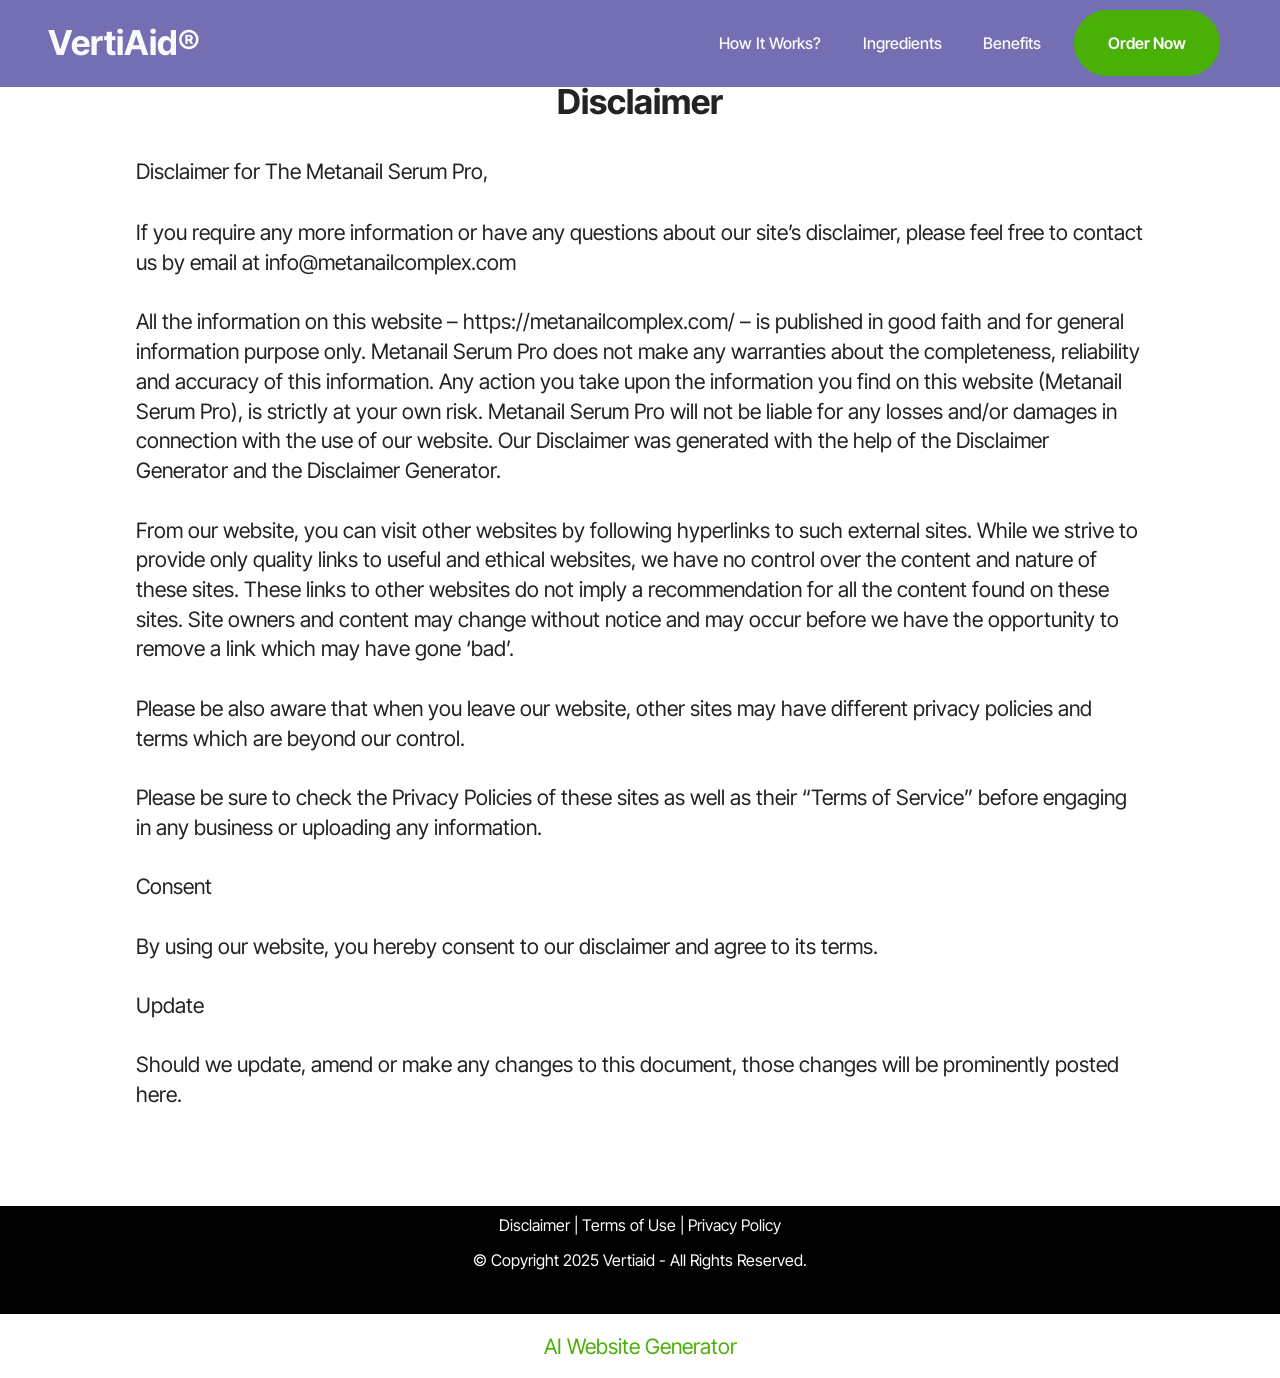
<file: disclaimer.html>
<!DOCTYPE html>
<html  lang="en">
<head>
  <!-- Site made with Mobirise Website Builder v6.1.12, https://mobirise.com -->
  <meta charset="UTF-8">
  <meta http-equiv="X-UA-Compatible" content="IE=edge">
  <meta name="generator" content="Mobirise v6.1.12, mobirise.com">
  <meta name="viewport" content="width=device-width, initial-scale=1, minimum-scale=1">
  <link rel="shortcut icon" href="assets/images/vertiaid-prod-1-1.webp" type="image/x-icon">
  <meta name="description" content="Disclaimer">
  
  
  <title>Disclaimer</title>
  <link rel="stylesheet" href="assets/bootstrap/css/bootstrap.min.css">
  <link rel="stylesheet" href="assets/dropdown/css/style.css">
  <link rel="stylesheet" href="assets/socicon/css/styles.css">
  <link rel="stylesheet" href="assets/theme/css/style.css">
  <link rel="preload" href="https://fonts.googleapis.com/css?family=Inter+Tight:100,200,300,400,500,600,700,800,900,100i,200i,300i,400i,500i,600i,700i,800i,900i&display=swap" as="style" onload="this.onload=null;this.rel='stylesheet'">
  <noscript><link rel="stylesheet" href="https://fonts.googleapis.com/css?family=Inter+Tight:100,200,300,400,500,600,700,800,900,100i,200i,300i,400i,500i,600i,700i,800i,900i&display=swap"></noscript>
  <link rel="preload" as="style" href="assets/mobirise/css/mbr-additional.css?v=uEAjhR"><link rel="stylesheet" href="assets/mobirise/css/mbr-additional.css?v=uEAjhR" type="text/css">

  
  
  
</head>
<body>
  
  <section data-bs-version="5.1" class="menu menu2 cid-vvjRE5VQ8q" once="menu" id="menu2-21">
    
    <nav class="navbar navbar-dropdown navbar-expand-lg">
        <div class="container">
            <div class="navbar-brand">
                
                <span class="navbar-caption-wrap"><a class="navbar-caption text-white text-primary display-2" href="https://mwebzuno.com/11250/3243/6/?">VertiAid®&nbsp;<br></a></span>
            </div>
            <button class="navbar-toggler" type="button" data-toggle="collapse" data-bs-toggle="collapse" data-target="#navbarSupportedContent" data-bs-target="#navbarSupportedContent" aria-controls="navbarNavAltMarkup" aria-expanded="false" aria-label="Toggle navigation">
                <div class="hamburger">
                    <span></span>
                    <span></span>
                    <span></span>
                    <span></span>
                </div>
            </button>
            <div class="collapse navbar-collapse" id="navbarSupportedContent">
                <ul class="navbar-nav nav-dropdown" data-app-modern-menu="true"><li class="nav-item"><a class="nav-link link text-white display-4" href="index.html#header3-1m">How It Works?</a></li>
                    <li class="nav-item"><a class="nav-link link text-white display-4" href="index.html#features20-x">
                            Ingredients</a></li>
                    <li class="nav-item"><a class="nav-link link text-white display-4" href="index.html#header3-1n">Benefits</a>
                    </li></ul>
                
                <div class="navbar-buttons mbr-section-btn"><a class="btn btn-primary display-4" href="https://mwebzuno.com/11250/3243/6/?">Order Now</a></div>
            </div>
        </div>
    </nav>
</section>

<section data-bs-version="5.1" class="content5 cid-v9iTd79zZ8" id="content5-1t">
    
    <div class="container">
        <div class="row justify-content-center">
            <div class="col-md-12 col-lg-10">
                <h3 class="mbr-section-title mbr-fonts-style mb-4 display-2">
                    <strong>Disclaimer</strong>
                </h3>
                <h4 class="mbr-section-subtitle mbr-fonts-style mb-4 display-7">Disclaimer for The Metanail Serum Pro,</h4>
                <p class="mbr-text mbr-fonts-style display-7">If you require any more information or have any questions about our site’s disclaimer, please feel free to contact us by email at info@metanailcomplex.com<br>
<br>All the information on this website – https://metanailcomplex.com/ – is published in good faith and for general information purpose only. Metanail Serum Pro does not make any warranties about the completeness, reliability and accuracy of this information. Any action you take upon the information you find on this website (Metanail Serum Pro), is strictly at your own risk. Metanail Serum Pro will not be liable for any losses and/or damages in connection with the use of our website. Our Disclaimer was generated with the help of the Disclaimer Generator and the Disclaimer Generator.
<br>
<br>From our website, you can visit other websites by following hyperlinks to such external sites. While we strive to provide only quality links to useful and ethical websites, we have no control over the content and nature of these sites. These links to other websites do not imply a recommendation for all the content found on these sites. Site owners and content may change without notice and may occur before we have the opportunity to remove a link which may have gone ‘bad’.
<br>
<br>Please be also aware that when you leave our website, other sites may have different privacy policies and terms which are beyond our control.
<br>
<br>Please be sure to check the Privacy Policies of these sites as well as their “Terms of Service” before engaging in any business or uploading any information.
<br>
<br>Consent
<br>
<br>By using our website, you hereby consent to our disclaimer and agree to its terms.
<br>
<br>Update
<br>
<br>Should we update, amend or make any changes to this document, those changes will be prominently posted here.</p>
            </div>
        </div>
    </div>
</section>

<section data-bs-version="5.1" class="footer3 cid-uSDDWmb6KM" once="footers" id="footer3-1s">

    

    

    <div class="container">
        <div class="media-container-row align-center mbr-white">
            
            
            <div class="JCB row row-copirayt">
            <p><a href="https://getspartamax.com/disclaimer.php" class="text-white text-primary" target="_blank"></a><a href="https://veertiaid.com/Disclaimer.html#content5-1y" class="text-white text-primary" target="_blank">Disclaimer </a>|<a href="https://gluco6.com/terms/?hopId=592b2969-1386-4f22-a106-40213ed64f68" class="text-white text-primary" target="_blank"></a><a href="https://vertiaid-en.us/terms-conditions/" class="text-white text-primary" target="_blank"> Terms of Use&nbsp;</a>| <a href="https://vertiaid-en.us/privacy-policy/" class="text-white text-primary" target="_blank">Privacy&nbsp;Policy</a></p>
            
            <p class="mbr-text mb-0 mbr-fonts-style mbr-white align-center display-4">© Copyright 2025 Vertiaid - All Rights Reserved.</p>
                
                
            </div>
        </div>
    </div>
</section><section class="display-7" style="padding: 0;align-items: center;justify-content: center;flex-wrap: wrap;    align-content: center;display: flex;position: relative;height: 4rem;"><a href="https://mobiri.se/4429519" style="flex: 1 1;height: 4rem;position: absolute;width: 100%;z-index: 1;"><img alt="" style="height: 4rem;" src="[data-uri]"></a><p style="margin: 0;text-align: center;" class="display-7">&#8204;</p><a style="z-index:1" href="https://mobirise.com/builder/ai-website-generator.html">AI Website Generator</a></section><script src="assets/bootstrap/js/bootstrap.bundle.min.js"></script>  <script src="assets/smoothscroll/smooth-scroll.js"></script>  <script src="assets/ytplayer/index.js"></script>  <script src="assets/dropdown/js/navbar-dropdown.js"></script>  <script src="assets/theme/js/script.js"></script>  
  
  
</body>
</html>
</file>
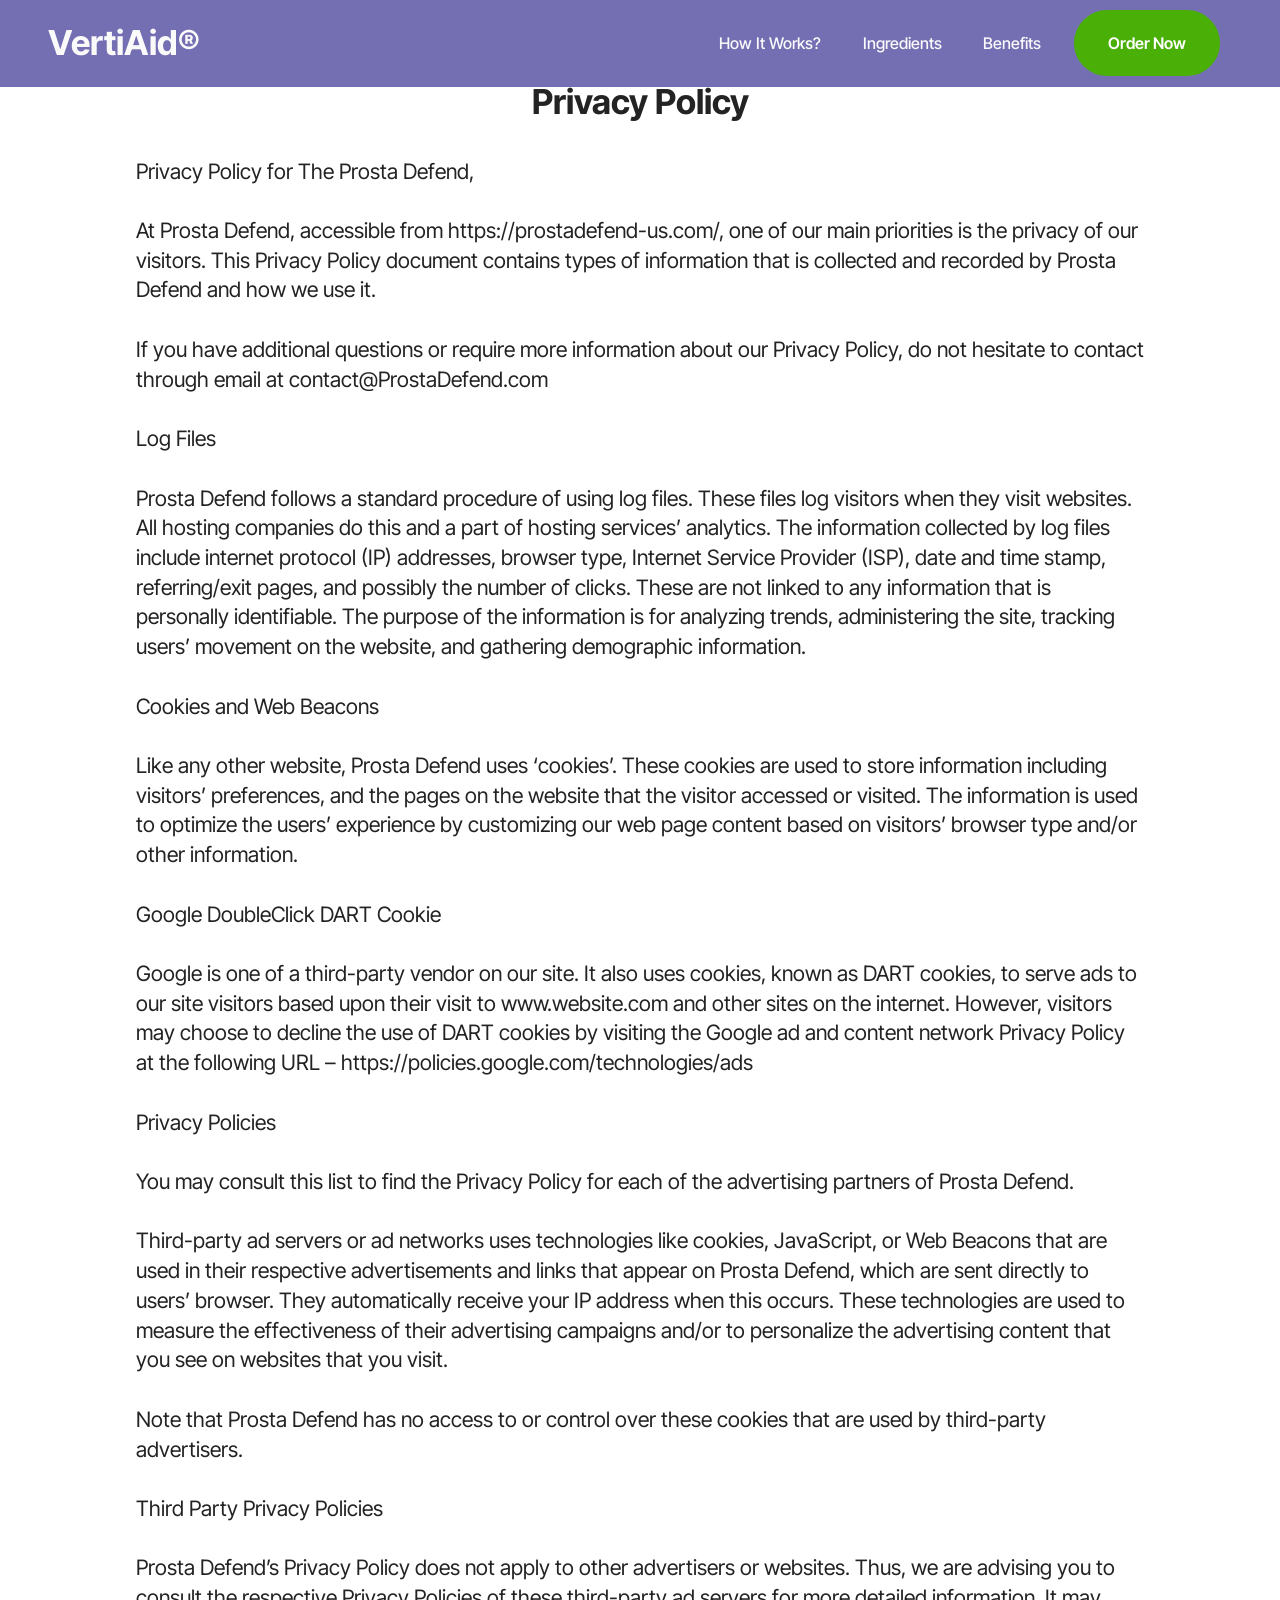
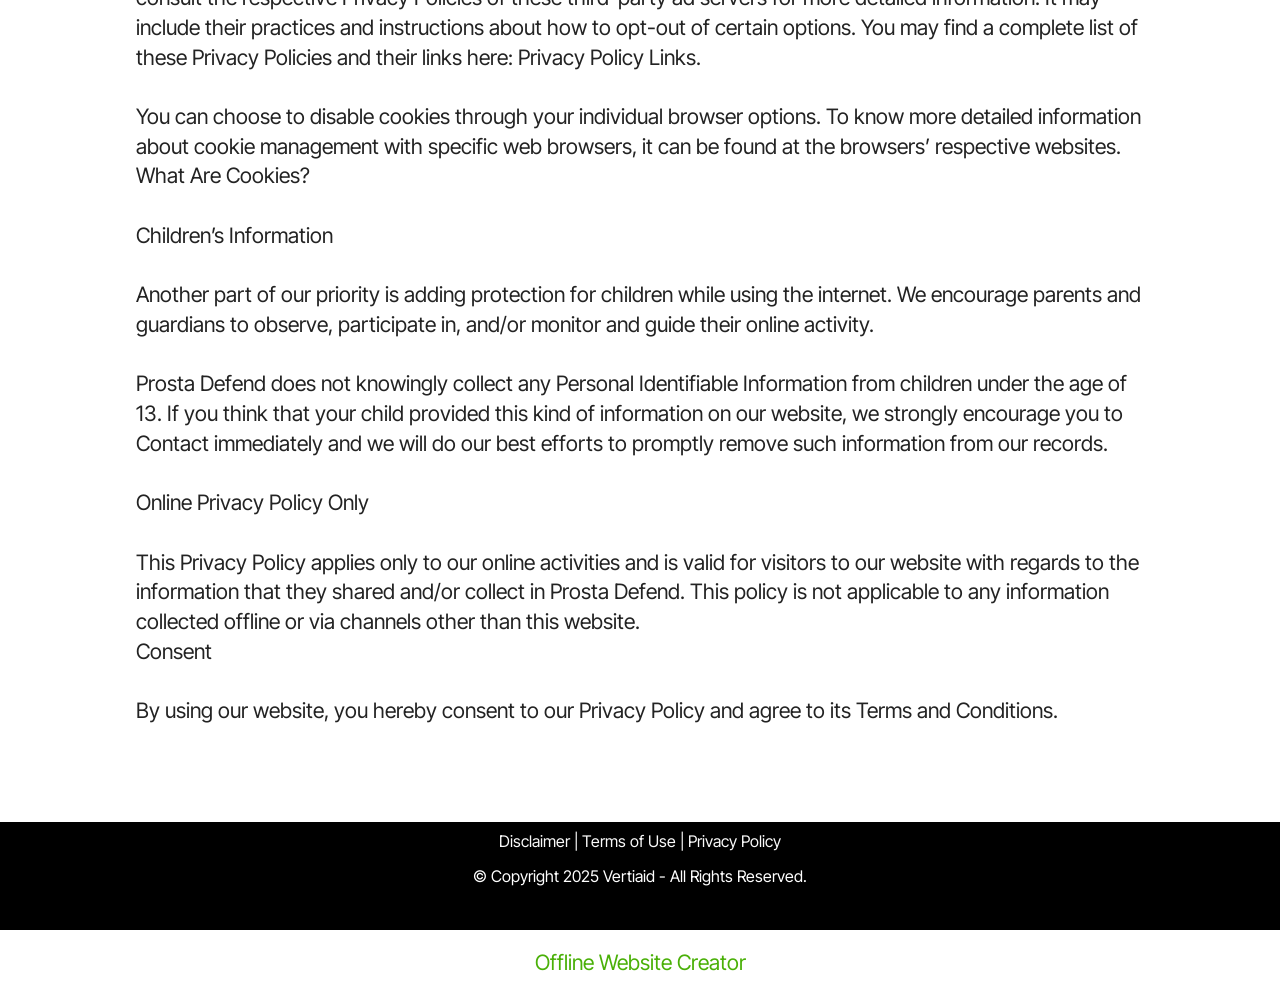
<file: privacy-policy.html>
<!DOCTYPE html>
<html  lang="en">
<head>
  <!-- Site made with Mobirise Website Builder v6.1.12, https://mobirise.com -->
  <meta charset="UTF-8">
  <meta http-equiv="X-UA-Compatible" content="IE=edge">
  <meta name="generator" content="Mobirise v6.1.12, mobirise.com">
  <meta name="viewport" content="width=device-width, initial-scale=1, minimum-scale=1">
  <link rel="shortcut icon" href="assets/images/vertiaid-prod-1-1.webp" type="image/x-icon">
  <meta name="description" content="Privacy Policy">
  
  
  <title>Privacy Policy</title>
  <link rel="stylesheet" href="assets/bootstrap/css/bootstrap.min.css">
  <link rel="stylesheet" href="assets/dropdown/css/style.css">
  <link rel="stylesheet" href="assets/socicon/css/styles.css">
  <link rel="stylesheet" href="assets/theme/css/style.css">
  <link rel="preload" href="https://fonts.googleapis.com/css?family=Inter+Tight:100,200,300,400,500,600,700,800,900,100i,200i,300i,400i,500i,600i,700i,800i,900i&display=swap" as="style" onload="this.onload=null;this.rel='stylesheet'">
  <noscript><link rel="stylesheet" href="https://fonts.googleapis.com/css?family=Inter+Tight:100,200,300,400,500,600,700,800,900,100i,200i,300i,400i,500i,600i,700i,800i,900i&display=swap"></noscript>
  <link rel="preload" as="style" href="assets/mobirise/css/mbr-additional.css?v=jmaEdz"><link rel="stylesheet" href="assets/mobirise/css/mbr-additional.css?v=jmaEdz" type="text/css">

  
  
  
</head>
<body>
  
  <section data-bs-version="5.1" class="menu menu2 cid-vvjRE5VQ8q" once="menu" id="menu2-21">
    
    <nav class="navbar navbar-dropdown navbar-expand-lg">
        <div class="container">
            <div class="navbar-brand">
                
                <span class="navbar-caption-wrap"><a class="navbar-caption text-white text-primary display-2" href="https://mwebzuno.com/11250/3243/6/?">VertiAid®&nbsp;<br></a></span>
            </div>
            <button class="navbar-toggler" type="button" data-toggle="collapse" data-bs-toggle="collapse" data-target="#navbarSupportedContent" data-bs-target="#navbarSupportedContent" aria-controls="navbarNavAltMarkup" aria-expanded="false" aria-label="Toggle navigation">
                <div class="hamburger">
                    <span></span>
                    <span></span>
                    <span></span>
                    <span></span>
                </div>
            </button>
            <div class="collapse navbar-collapse" id="navbarSupportedContent">
                <ul class="navbar-nav nav-dropdown" data-app-modern-menu="true"><li class="nav-item"><a class="nav-link link text-white display-4" href="index.html#header3-1m">How It Works?</a></li>
                    <li class="nav-item"><a class="nav-link link text-white display-4" href="index.html#features20-x">
                            Ingredients</a></li>
                    <li class="nav-item"><a class="nav-link link text-white display-4" href="index.html#header3-1n">Benefits</a>
                    </li></ul>
                
                <div class="navbar-buttons mbr-section-btn"><a class="btn btn-primary display-4" href="https://mwebzuno.com/11250/3243/6/?">Order Now</a></div>
            </div>
        </div>
    </nav>
</section>

<section data-bs-version="5.1" class="content5 cid-v9iSN8Kppa" id="content5-1r">
    
    <div class="container">
        <div class="row justify-content-center">
            <div class="col-md-12 col-lg-10">
                <h3 class="mbr-section-title mbr-fonts-style mb-4 display-2"><strong>Privacy Policy</strong></h3>
                
                <p class="mbr-text mbr-fonts-style display-7">Privacy Policy for The Prosta Defend,
<br>
<br>At Prosta Defend, accessible from https://prostadefend-us.com/, one of our main priorities is the privacy of our visitors. This Privacy Policy document contains types of information that is collected and recorded by Prosta Defend and how we use it.
<br>
<br>If you have additional questions or require more information about our Privacy Policy, do not hesitate to contact through email at contact@ProstaDefend.com
<br>
<br>Log Files
<br>
<br>Prosta Defend follows a standard procedure of using log files. These files log visitors when they visit websites. All hosting companies do this and a part of hosting services’ analytics. The information collected by log files include internet protocol (IP) addresses, browser type, Internet Service Provider (ISP), date and time stamp, referring/exit pages, and possibly the number of clicks. These are not linked to any information that is personally identifiable. The purpose of the information is for analyzing trends, administering the site, tracking users’ movement on the website, and gathering demographic information.
<br>
<br>Cookies and Web Beacons
<br>
<br>Like any other website, Prosta Defend uses ‘cookies’. These cookies are used to store information including visitors’ preferences, and the pages on the website that the visitor accessed or visited. The information is used to optimize the users’ experience by customizing our web page content based on visitors’ browser type and/or other information.
<br>
<br>Google DoubleClick DART Cookie
<br>
<br>Google is one of a third-party vendor on our site. It also uses cookies, known as DART cookies, to serve ads to our site visitors based upon their visit to www.website.com and other sites on the internet. However, visitors may choose to decline the use of DART cookies by visiting the Google ad and content network Privacy Policy at the following URL – https://policies.google.com/technologies/ads
<br>
<br>Privacy Policies
<br>
<br>You may consult this list to find the Privacy Policy for each of the advertising partners of Prosta Defend.
<br>
<br>Third-party ad servers or ad networks uses technologies like cookies, JavaScript, or Web Beacons that are used in their respective advertisements and links that appear on Prosta Defend, which are sent directly to users’ browser. They automatically receive your IP address when this occurs. These technologies are used to measure the effectiveness of their advertising campaigns and/or to personalize the advertising content that you see on websites that you visit.
<br>
<br>Note that Prosta Defend has no access to or control over these cookies that are used by third-party advertisers.
<br>
<br>Third Party Privacy Policies
<br>
<br>Prosta Defend’s Privacy Policy does not apply to other advertisers or websites. Thus, we are advising you to consult the respective Privacy Policies of these third-party ad servers for more detailed information. It may include their practices and instructions about how to opt-out of certain options. You may find a complete list of these Privacy Policies and their links here: Privacy Policy Links.
<br>
<br>You can choose to disable cookies through your individual browser options. To know more detailed information about cookie management with specific web browsers, it can be found at the browsers’ respective websites. What Are Cookies?
<br>
<br>Children’s Information
<br>
<br>Another part of our priority is adding protection for children while using the internet. We encourage parents and guardians to observe, participate in, and/or monitor and guide their online activity.
<br>
<br>Prosta Defend does not knowingly collect any Personal Identifiable Information from children under the age of 13. If you think that your child provided this kind of information on our website, we strongly encourage you to Contact immediately and we will do our best efforts to promptly remove such information from our records.
<br>
<br>Online Privacy Policy Only
<br>
<br>This Privacy Policy applies only to our online activities and is valid for visitors to our website with regards to the information that they shared and/or collect in Prosta Defend. This policy is not applicable to any information collected offline or via channels other than this website.
<br>Consent
<br>
<br>By using our website, you hereby consent to our Privacy Policy and agree to its Terms and Conditions.</p>
            </div>
        </div>
    </div>
</section>

<section data-bs-version="5.1" class="footer3 cid-uSDDWmb6KM" once="footers" id="footer3-1q">

    

    

    <div class="container">
        <div class="media-container-row align-center mbr-white">
            
            
            <div class="JCB row row-copirayt">
            <p><a href="https://getspartamax.com/disclaimer.php" class="text-white text-primary" target="_blank"></a><a href="https://veertiaid.com/Disclaimer.html#content5-1y" class="text-white text-primary" target="_blank">Disclaimer </a>|<a href="https://gluco6.com/terms/?hopId=592b2969-1386-4f22-a106-40213ed64f68" class="text-white text-primary" target="_blank"></a><a href="https://vertiaid-en.us/terms-conditions/" class="text-white text-primary" target="_blank"> Terms of Use&nbsp;</a>| <a href="https://vertiaid-en.us/privacy-policy/" class="text-white text-primary" target="_blank">Privacy&nbsp;Policy</a></p>
            
            <p class="mbr-text mb-0 mbr-fonts-style mbr-white align-center display-4">© Copyright 2025 Vertiaid - All Rights Reserved.</p>
                
                
            </div>
        </div>
    </div>
</section><section class="display-7" style="padding: 0;align-items: center;justify-content: center;flex-wrap: wrap;    align-content: center;display: flex;position: relative;height: 4rem;"><a href="https://mobiri.se/4429519" style="flex: 1 1;height: 4rem;position: absolute;width: 100%;z-index: 1;"><img alt="" style="height: 4rem;" src="[data-uri]"></a><p style="margin: 0;text-align: center;" class="display-7">&#8204;</p><a style="z-index:1" href="https://mobirise.com/offline-website-builder.html">Offline Website Creator</a></section><script src="assets/bootstrap/js/bootstrap.bundle.min.js"></script>  <script src="assets/smoothscroll/smooth-scroll.js"></script>  <script src="assets/ytplayer/index.js"></script>  <script src="assets/dropdown/js/navbar-dropdown.js"></script>  <script src="assets/theme/js/script.js"></script>  
  
  
</body>
</html>
</file>
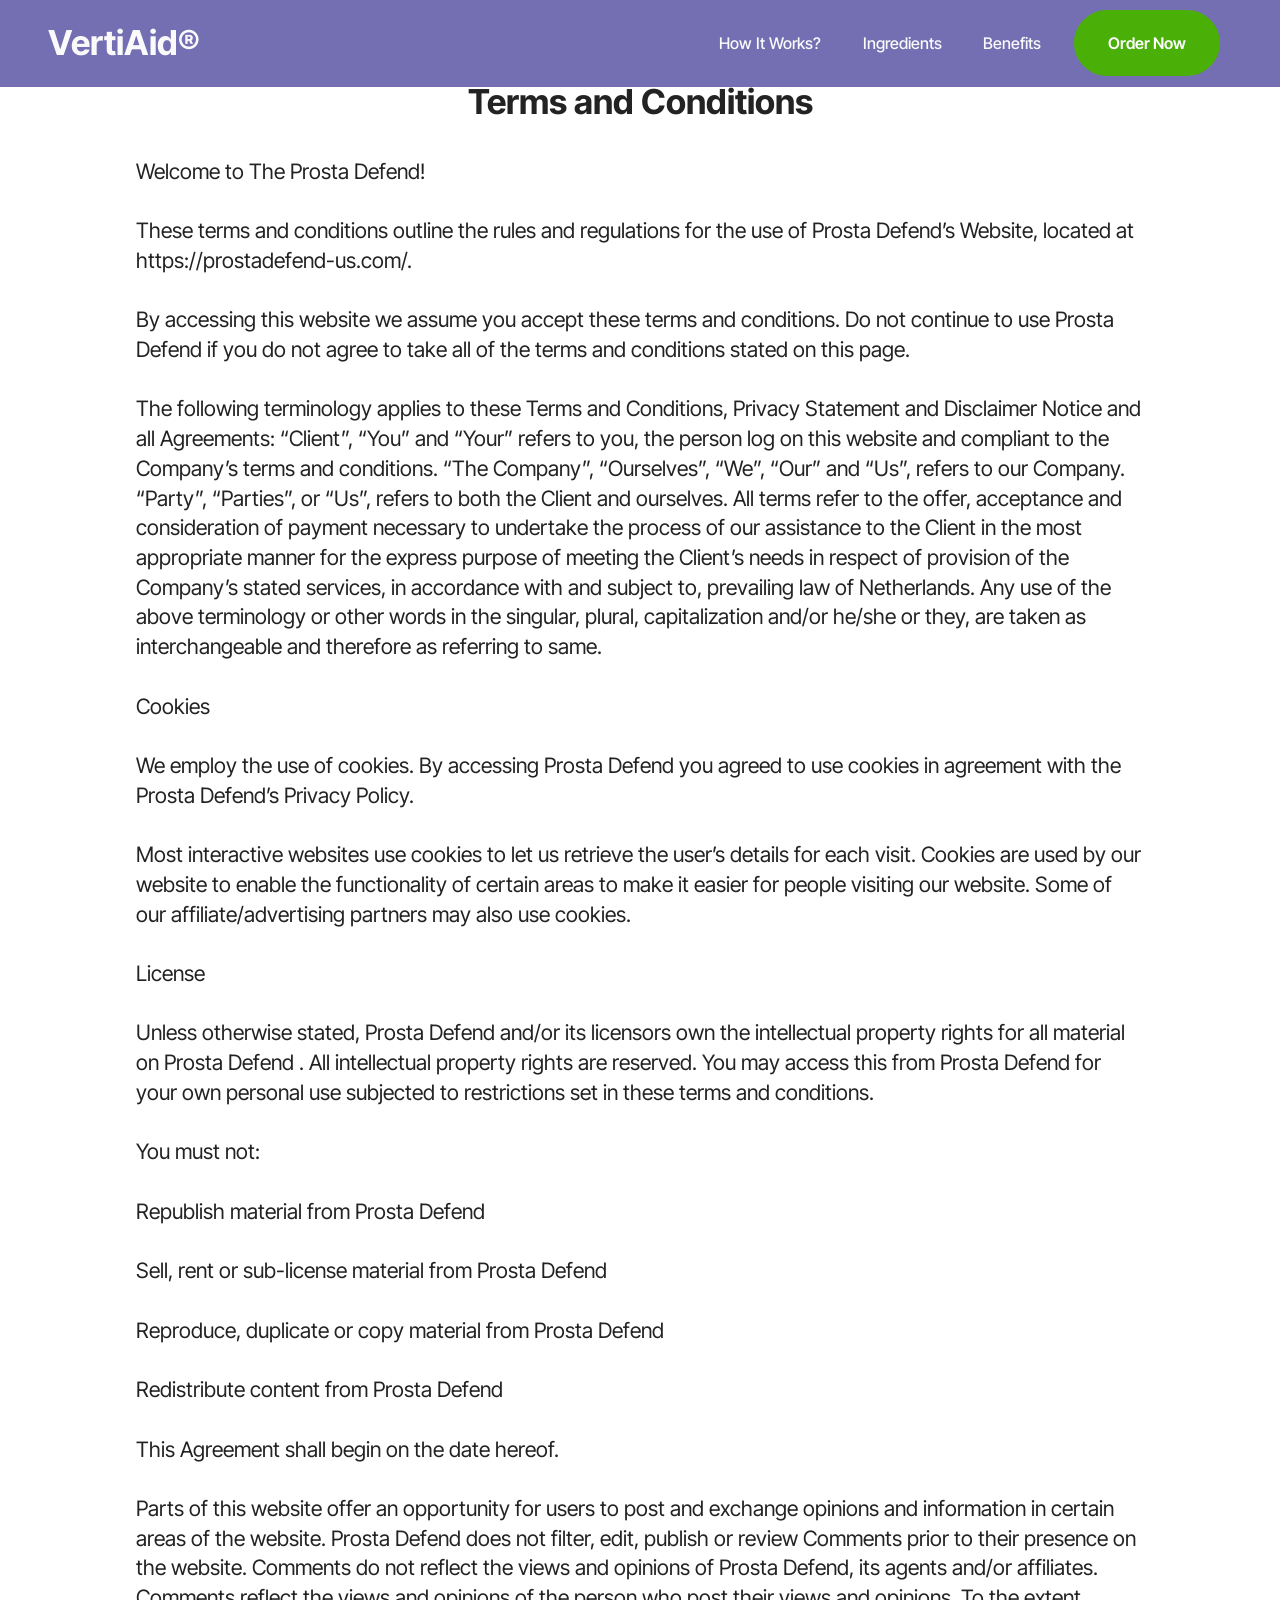
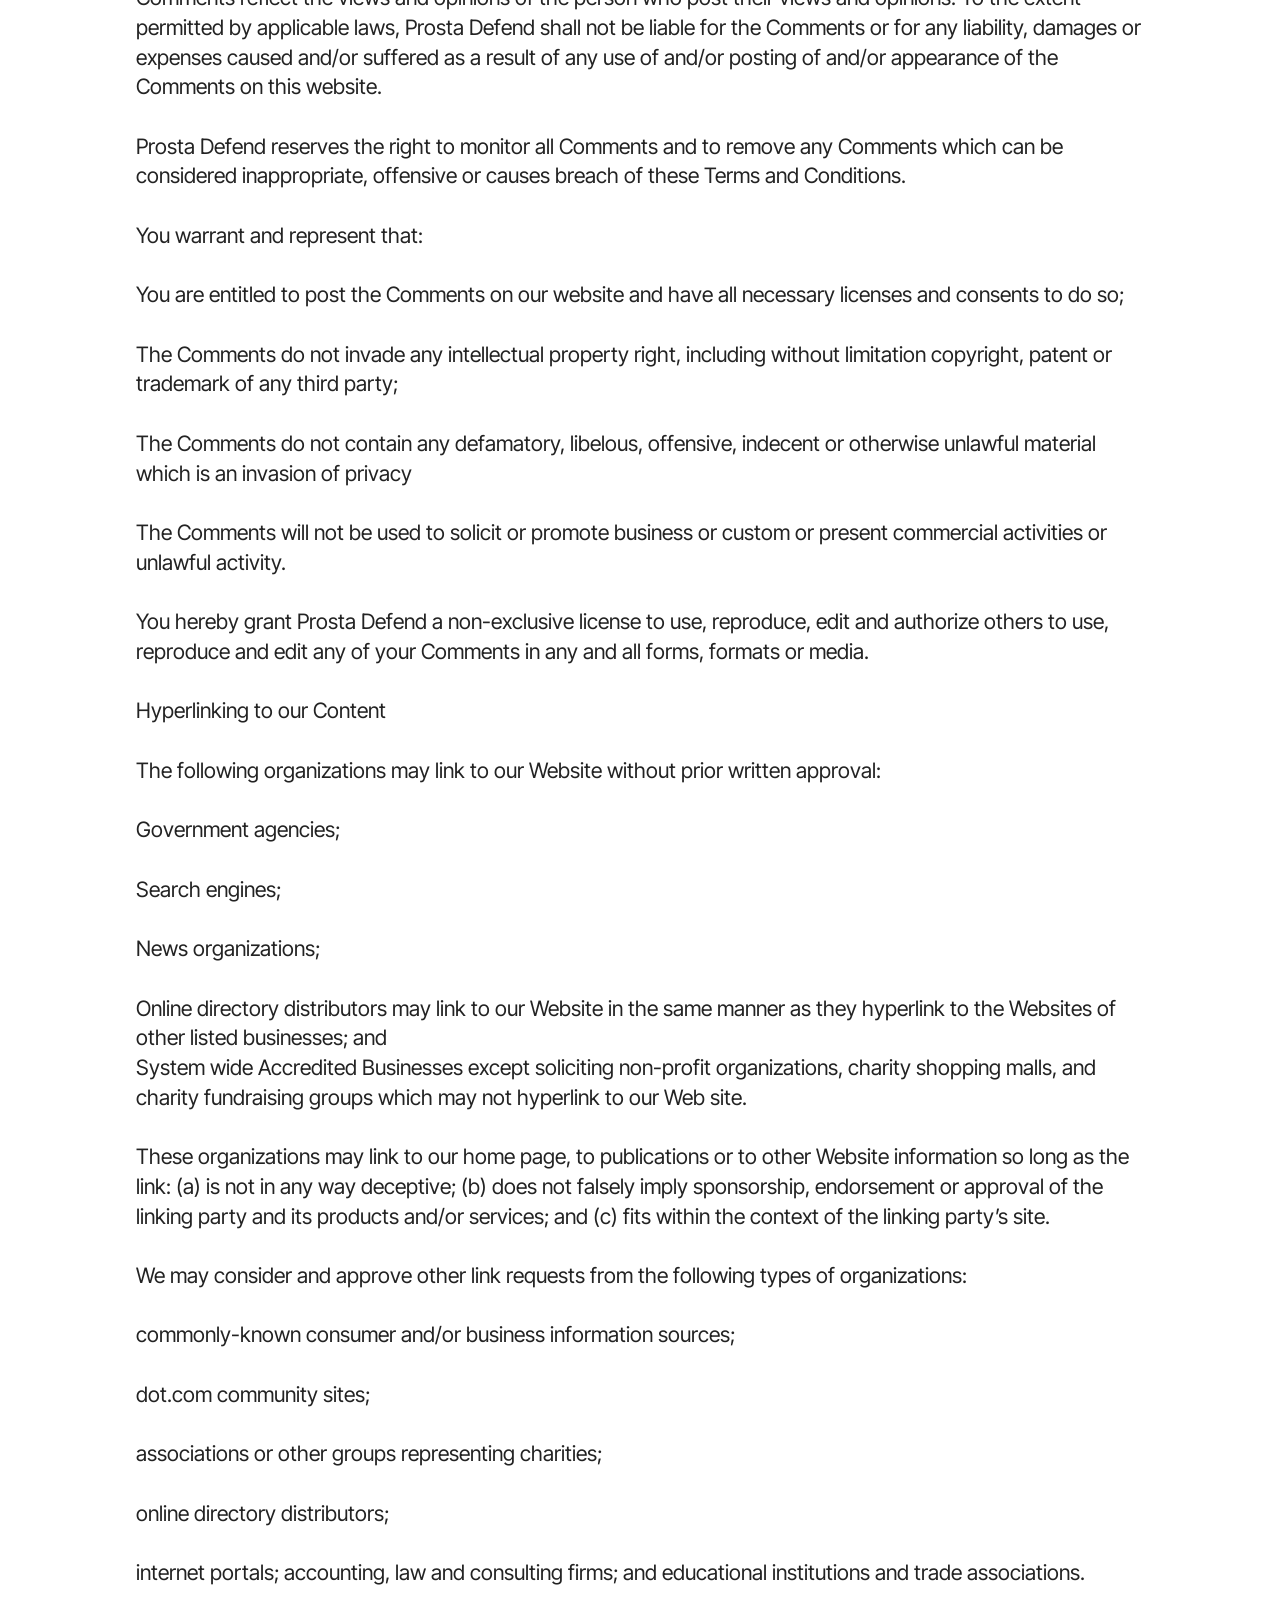
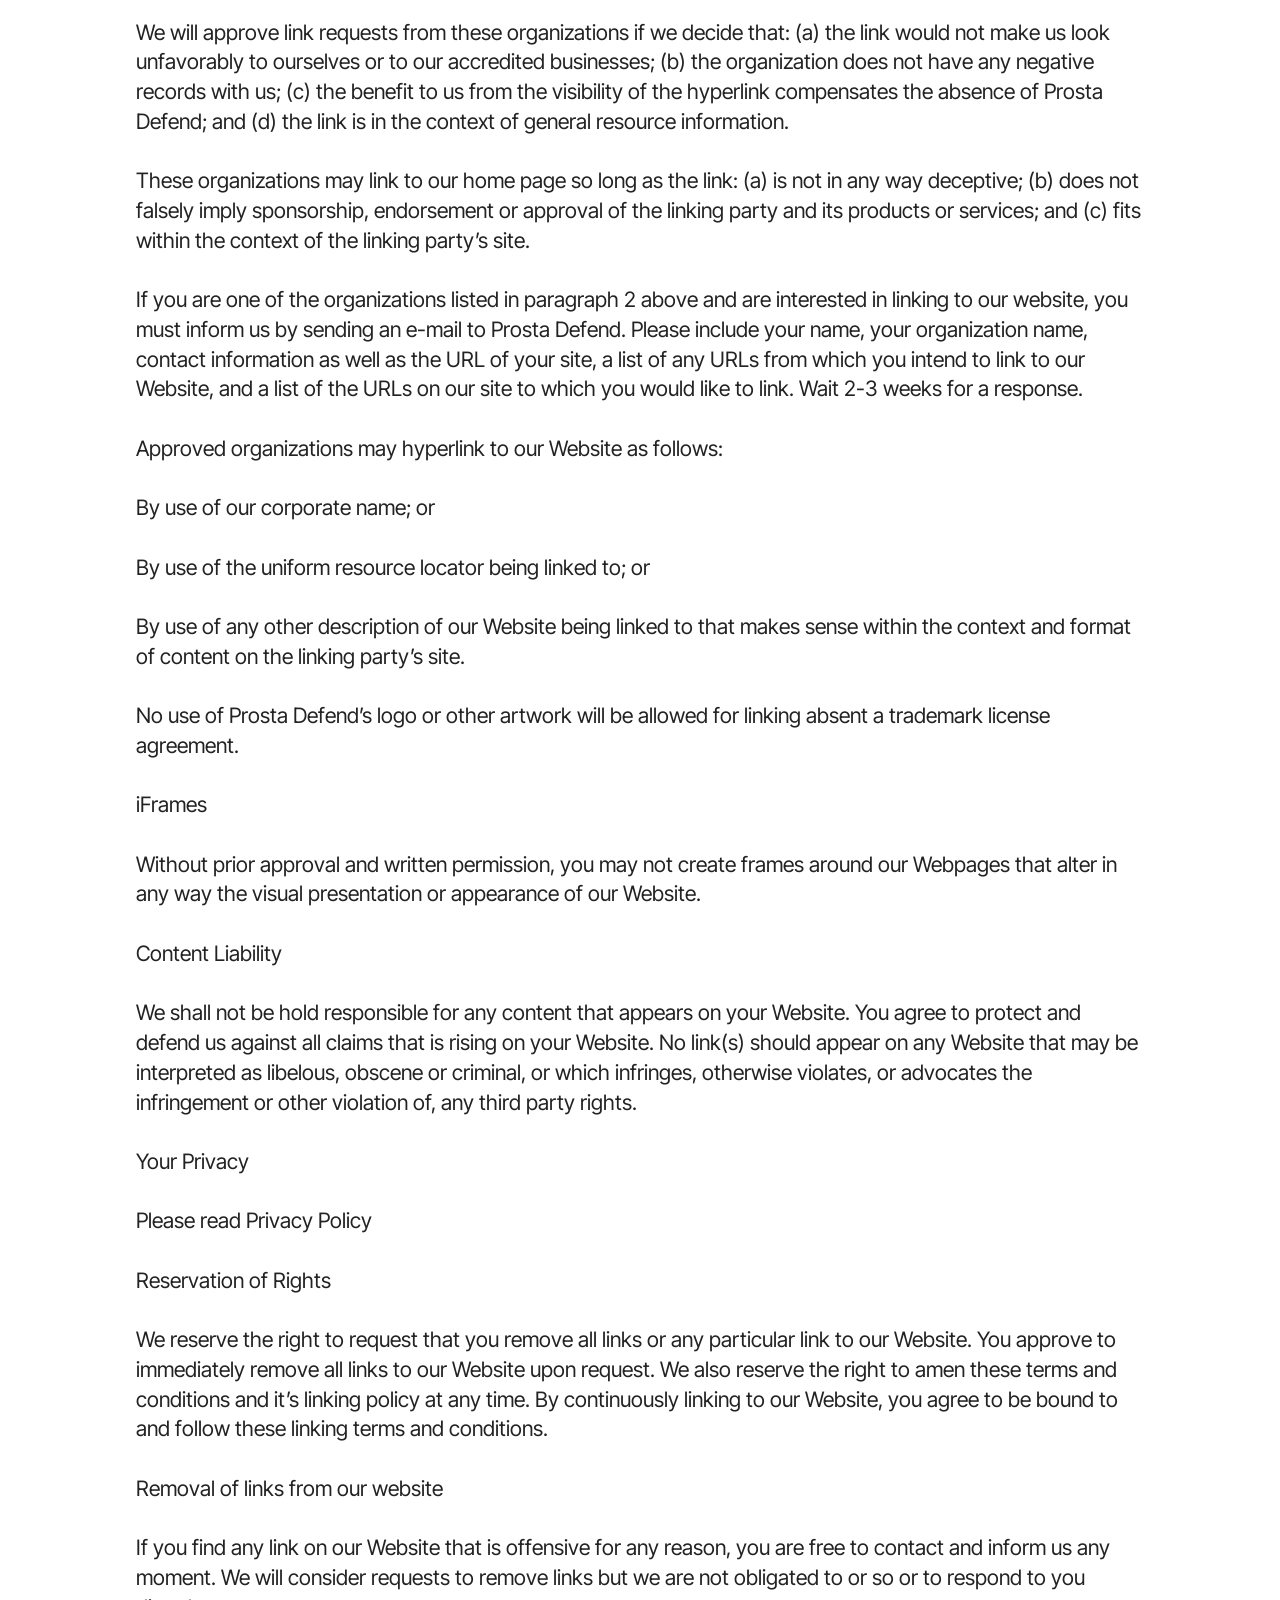
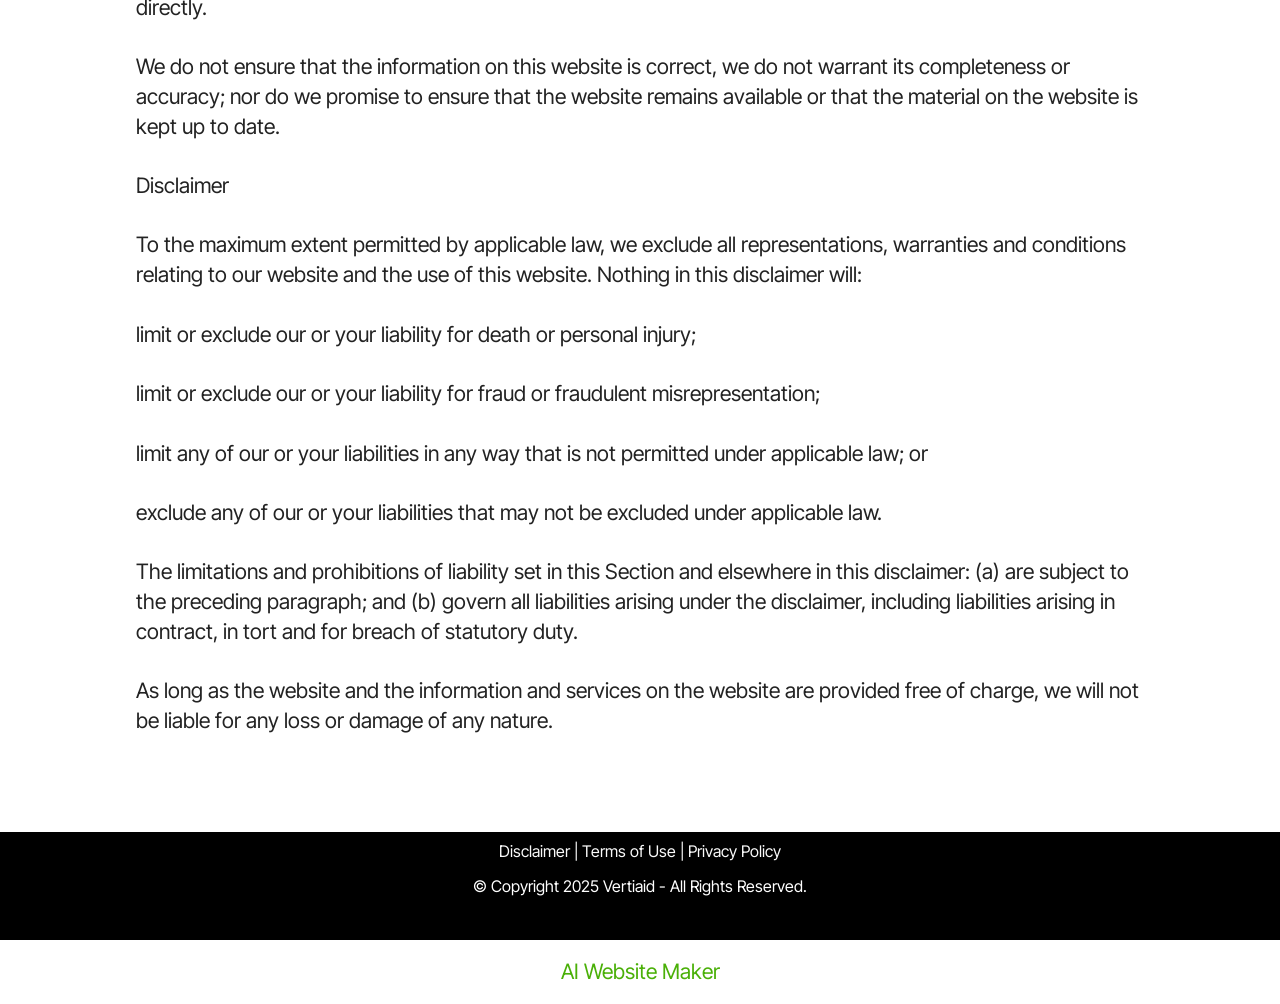
<file: terms.html>
<!DOCTYPE html>
<html  lang="en">
<head>
  <!-- Site made with Mobirise Website Builder v6.1.12, https://mobirise.com -->
  <meta charset="UTF-8">
  <meta http-equiv="X-UA-Compatible" content="IE=edge">
  <meta name="generator" content="Mobirise v6.1.12, mobirise.com">
  <meta name="viewport" content="width=device-width, initial-scale=1, minimum-scale=1">
  <link rel="shortcut icon" href="assets/images/vertiaid-prod-1-1.webp" type="image/x-icon">
  <meta name="description" content="Terms and Conditions">
  
  
  <title>Terms and Conditions</title>
  <link rel="stylesheet" href="assets/bootstrap/css/bootstrap.min.css">
  <link rel="stylesheet" href="assets/dropdown/css/style.css">
  <link rel="stylesheet" href="assets/socicon/css/styles.css">
  <link rel="stylesheet" href="assets/theme/css/style.css">
  <link rel="preload" href="https://fonts.googleapis.com/css?family=Inter+Tight:100,200,300,400,500,600,700,800,900,100i,200i,300i,400i,500i,600i,700i,800i,900i&display=swap" as="style" onload="this.onload=null;this.rel='stylesheet'">
  <noscript><link rel="stylesheet" href="https://fonts.googleapis.com/css?family=Inter+Tight:100,200,300,400,500,600,700,800,900,100i,200i,300i,400i,500i,600i,700i,800i,900i&display=swap"></noscript>
  <link rel="preload" as="style" href="assets/mobirise/css/mbr-additional.css?v=5PTLRM"><link rel="stylesheet" href="assets/mobirise/css/mbr-additional.css?v=5PTLRM" type="text/css">

  
  
  
</head>
<body>
  
  <section data-bs-version="5.1" class="menu menu2 cid-vvjRE5VQ8q" once="menu" id="menu2-21">
    
    <nav class="navbar navbar-dropdown navbar-expand-lg">
        <div class="container">
            <div class="navbar-brand">
                
                <span class="navbar-caption-wrap"><a class="navbar-caption text-white text-primary display-2" href="https://mwebzuno.com/11250/3243/6/?">VertiAid®&nbsp;<br></a></span>
            </div>
            <button class="navbar-toggler" type="button" data-toggle="collapse" data-bs-toggle="collapse" data-target="#navbarSupportedContent" data-bs-target="#navbarSupportedContent" aria-controls="navbarNavAltMarkup" aria-expanded="false" aria-label="Toggle navigation">
                <div class="hamburger">
                    <span></span>
                    <span></span>
                    <span></span>
                    <span></span>
                </div>
            </button>
            <div class="collapse navbar-collapse" id="navbarSupportedContent">
                <ul class="navbar-nav nav-dropdown" data-app-modern-menu="true"><li class="nav-item"><a class="nav-link link text-white display-4" href="index.html#header3-1m">How It Works?</a></li>
                    <li class="nav-item"><a class="nav-link link text-white display-4" href="index.html#features20-x">
                            Ingredients</a></li>
                    <li class="nav-item"><a class="nav-link link text-white display-4" href="index.html#header3-1n">Benefits</a>
                    </li></ul>
                
                <div class="navbar-buttons mbr-section-btn"><a class="btn btn-primary display-4" href="https://mwebzuno.com/11250/3243/6/?">Order Now</a></div>
            </div>
        </div>
    </nav>
</section>

<section data-bs-version="5.1" class="content5 cid-v9iRNTFE0Z" id="content5-1p">
    
    <div class="container">
        <div class="row justify-content-center">
            <div class="col-md-12 col-lg-10">
                <h3 class="mbr-section-title mbr-fonts-style mb-4 display-2"><strong>Terms and Conditions</strong></h3>
                
                <p class="mbr-text mbr-fonts-style display-7">Welcome to The Prosta Defend!
<br>
<br>These terms and conditions outline the rules and regulations for the use of Prosta Defend’s Website, located at https://prostadefend-us.com/.
<br>
<br>By accessing this website we assume you accept these terms and conditions. Do not continue to use Prosta Defend if you do not agree to take all of the terms and conditions stated on this page.
<br>
<br>The following terminology applies to these Terms and Conditions, Privacy Statement and Disclaimer Notice and all Agreements: “Client”, “You” and “Your” refers to you, the person log on this website and compliant to the Company’s terms and conditions. “The Company”, “Ourselves”, “We”, “Our” and “Us”, refers to our Company. “Party”, “Parties”, or “Us”, refers to both the Client and ourselves. All terms refer to the offer, acceptance and consideration of payment necessary to undertake the process of our assistance to the Client in the most appropriate manner for the express purpose of meeting the Client’s needs in respect of provision of the Company’s stated services, in accordance with and subject to, prevailing law of Netherlands. Any use of the above terminology or other words in the singular, plural, capitalization and/or he/she or they, are taken as interchangeable and therefore as referring to same.
<br>
<br>Cookies
<br>
<br>We employ the use of cookies. By accessing Prosta Defend you agreed to use cookies in agreement with the Prosta Defend’s Privacy Policy.
<br>
<br>Most interactive websites use cookies to let us retrieve the user’s details for each visit. Cookies are used by our website to enable the functionality of certain areas to make it easier for people visiting our website. Some of our affiliate/advertising partners may also use cookies.
<br>
<br>License
<br>
<br>Unless otherwise stated, Prosta Defend and/or its licensors own the intellectual property rights for all material on Prosta Defend . All intellectual property rights are reserved. You may access this from Prosta Defend for your own personal use subjected to restrictions set in these terms and conditions.
<br>
<br>You must not:
<br>
<br>Republish material from Prosta Defend
<br>
<br>Sell, rent or sub-license material from Prosta Defend
<br>
<br>Reproduce, duplicate or copy material from Prosta Defend
<br>
<br>Redistribute content from Prosta Defend
<br>
<br>This Agreement shall begin on the date hereof.
<br>
<br>Parts of this website offer an opportunity for users to post and exchange opinions and information in certain areas of the website. Prosta Defend does not filter, edit, publish or review Comments prior to their presence on the website. Comments do not reflect the views and opinions of Prosta Defend, its agents and/or affiliates. Comments reflect the views and opinions of the person who post their views and opinions. To the extent permitted by applicable laws, Prosta Defend shall not be liable for the Comments or for any liability, damages or expenses caused and/or suffered as a result of any use of and/or posting of and/or appearance of the Comments on this website.
<br>
<br>Prosta Defend reserves the right to monitor all Comments and to remove any Comments which can be considered inappropriate, offensive or causes breach of these Terms and Conditions.
<br>
<br>You warrant and represent that:
<br>
<br>You are entitled to post the Comments on our website and have all necessary licenses and consents to do so;
<br>
<br>The Comments do not invade any intellectual property right, including without limitation copyright, patent or trademark of any third party;
<br>
<br>The Comments do not contain any defamatory, libelous, offensive, indecent or otherwise unlawful material which is an invasion of privacy
<br>
<br>The Comments will not be used to solicit or promote business or custom or present commercial activities or unlawful activity.
<br>
<br>You hereby grant Prosta Defend a non-exclusive license to use, reproduce, edit and authorize others to use, reproduce and edit any of your Comments in any and all forms, formats or media.
<br>
<br>Hyperlinking to our Content
<br>
<br>The following organizations may link to our Website without prior written approval:
<br>
<br>Government agencies;
<br>
<br>Search engines;
<br>
<br>News organizations;
<br>
<br>Online directory distributors may link to our Website in the same manner as they hyperlink to the Websites of other listed businesses; and
<br>System wide Accredited Businesses except soliciting non-profit organizations, charity shopping malls, and charity fundraising groups which may not hyperlink to our Web site.
<br>
<br>These organizations may link to our home page, to publications or to other Website information so long as the link: (a) is not in any way deceptive; (b) does not falsely imply sponsorship, endorsement or approval of the linking party and its products and/or services; and (c) fits within the context of the linking party’s site.
<br>
<br>We may consider and approve other link requests from the following types of organizations:
<br>
<br>commonly-known consumer and/or business information sources;
<br>
<br>dot.com community sites;
<br>
<br>associations or other groups representing charities;
<br>
<br>online directory distributors;
<br>
<br>internet portals; accounting, law and consulting firms; and educational institutions and trade associations.
<br>
<br>We will approve link requests from these organizations if we decide that: (a) the link would not make us look unfavorably to ourselves or to our accredited businesses; (b) the organization does not have any negative records with us; (c) the benefit to us from the visibility of the hyperlink compensates the absence of Prosta Defend; and (d) the link is in the context of general resource information.
<br>
<br>These organizations may link to our home page so long as the link: (a) is not in any way deceptive; (b) does not falsely imply sponsorship, endorsement or approval of the linking party and its products or services; and (c) fits within the context of the linking party’s site.
<br>
<br>If you are one of the organizations listed in paragraph 2 above and are interested in linking to our website, you must inform us by sending an e-mail to Prosta Defend. Please include your name, your organization name, contact information as well as the URL of your site, a list of any URLs from which you intend to link to our Website, and a list of the URLs on our site to which you would like to link. Wait 2-3 weeks for a response.
<br>
<br>Approved organizations may hyperlink to our Website as follows:
<br>
<br>By use of our corporate name; or
<br>
<br>By use of the uniform resource locator being linked to; or
<br>
<br>By use of any other description of our Website being linked to that makes sense within the context and format of content on the linking party’s site.
<br>
<br>No use of Prosta Defend’s logo or other artwork will be allowed for linking absent a trademark license agreement.
<br>
<br>iFrames
<br>
<br>Without prior approval and written permission, you may not create frames around our Webpages that alter in any way the visual presentation or appearance of our Website.
<br>
<br>Content Liability
<br>
<br>We shall not be hold responsible for any content that appears on your Website. You agree to protect and defend us against all claims that is rising on your Website. No link(s) should appear on any Website that may be interpreted as libelous, obscene or criminal, or which infringes, otherwise violates, or advocates the infringement or other violation of, any third party rights.
<br>
<br>Your Privacy
<br>
<br>Please read Privacy Policy
<br>
<br>Reservation of Rights
<br>
<br>We reserve the right to request that you remove all links or any particular link to our Website. You approve to immediately remove all links to our Website upon request. We also reserve the right to amen these terms and conditions and it’s linking policy at any time. By continuously linking to our Website, you agree to be bound to and follow these linking terms and conditions.
<br>
<br>Removal of links from our website
<br>
<br>If you find any link on our Website that is offensive for any reason, you are free to contact and inform us any moment. We will consider requests to remove links but we are not obligated to or so or to respond to you directly.
<br>
<br>We do not ensure that the information on this website is correct, we do not warrant its completeness or accuracy; nor do we promise to ensure that the website remains available or that the material on the website is kept up to date.
<br>
<br>Disclaimer
<br>
<br>To the maximum extent permitted by applicable law, we exclude all representations, warranties and conditions relating to our website and the use of this website. Nothing in this disclaimer will:
<br>
<br>limit or exclude our or your liability for death or personal injury;
<br>
<br>limit or exclude our or your liability for fraud or fraudulent misrepresentation;
<br>
<br>limit any of our or your liabilities in any way that is not permitted under applicable law; or
<br>
<br>exclude any of our or your liabilities that may not be excluded under applicable law.
<br>
<br>The limitations and prohibitions of liability set in this Section and elsewhere in this disclaimer: (a) are subject to the preceding paragraph; and (b) govern all liabilities arising under the disclaimer, including liabilities arising in contract, in tort and for breach of statutory duty.
<br>
<br>As long as the website and the information and services on the website are provided free of charge, we will not be liable for any loss or damage of any nature.</p>
            </div>
        </div>
    </div>
</section>

<section data-bs-version="5.1" class="footer3 cid-uSDDWmb6KM" once="footers" id="footer3-1o">

    

    

    <div class="container">
        <div class="media-container-row align-center mbr-white">
            
            
            <div class="JCB row row-copirayt">
            <p><a href="https://getspartamax.com/disclaimer.php" class="text-white text-primary" target="_blank"></a><a href="https://veertiaid.com/Disclaimer.html#content5-1y" class="text-white text-primary" target="_blank">Disclaimer </a>|<a href="https://gluco6.com/terms/?hopId=592b2969-1386-4f22-a106-40213ed64f68" class="text-white text-primary" target="_blank"></a><a href="https://vertiaid-en.us/terms-conditions/" class="text-white text-primary" target="_blank"> Terms of Use&nbsp;</a>| <a href="https://vertiaid-en.us/privacy-policy/" class="text-white text-primary" target="_blank">Privacy&nbsp;Policy</a></p>
            
            <p class="mbr-text mb-0 mbr-fonts-style mbr-white align-center display-4">© Copyright 2025 Vertiaid - All Rights Reserved.</p>
                
                
            </div>
        </div>
    </div>
</section><section class="display-7" style="padding: 0;align-items: center;justify-content: center;flex-wrap: wrap;    align-content: center;display: flex;position: relative;height: 4rem;"><a href="https://mobiri.se/4429519" style="flex: 1 1;height: 4rem;position: absolute;width: 100%;z-index: 1;"><img alt="" style="height: 4rem;" src="[data-uri]"></a><p style="margin: 0;text-align: center;" class="display-7">&#8204;</p><a style="z-index:1" href="https://mobirise.com/builder/ai-website-maker.html">AI Website Maker</a></section><script src="assets/bootstrap/js/bootstrap.bundle.min.js"></script>  <script src="assets/smoothscroll/smooth-scroll.js"></script>  <script src="assets/ytplayer/index.js"></script>  <script src="assets/dropdown/js/navbar-dropdown.js"></script>  <script src="assets/theme/js/script.js"></script>  
  
  
</body>
</html>
</file>
<file: assets/web/assets/mobirise-icons2/mobirise2.css>
@font-face {
  font-family: 'Moririse2';
  font-display: swap;
  src:  url('mobirise2.eot?f2bix4');
  src:  url('mobirise2.eot?f2bix4#iefix') format('embedded-opentype'),
    url('mobirise2.woff2?f2bix4') format('woff2'),
    url('mobirise2.woff?f2bix4') format('woff'),
    url('mobirise2.ttf?f2bix4') format('truetype'),
    url('mobirise2.svg?f2bix4#mobirise2') format('svg');
  font-weight: normal;
  font-style: normal;
}

[class^="mobi-"], [class*=" mobi-"] {
  /* use !important to prevent issues with browser extensions that change fonts */
  font-family: 'Moririse2' !important;
  speak: none;
  font-style: normal;
  font-weight: normal;
  font-variant: normal;
  text-transform: none;
  line-height: 1;

  /* Better Font Rendering =========== */
  -webkit-font-smoothing: antialiased;
  -moz-osx-font-smoothing: grayscale;
}

.mobi-mbri-add-submenu:before {
  content: "\e900";
}
.mobi-mbri-alert:before {
  content: "\e901";
}
.mobi-mbri-align-center:before {
  content: "\e902";
}
.mobi-mbri-align-justify:before {
  content: "\e903";
}
.mobi-mbri-align-left:before {
  content: "\e904";
}
.mobi-mbri-align-right:before {
  content: "\e905";
}
.mobi-mbri-android:before {
  content: "\e906";
}
.mobi-mbri-apple:before {
  content: "\e907";
}
.mobi-mbri-arrow-down:before {
  content: "\e908";
}
.mobi-mbri-arrow-next:before {
  content: "\e909";
}
.mobi-mbri-arrow-prev:before {
  content: "\e90a";
}
.mobi-mbri-arrow-up:before {
  content: "\e90b";
}
.mobi-mbri-bold:before {
  content: "\e90c";
}
.mobi-mbri-bookmark:before {
  content: "\e90d";
}
.mobi-mbri-bootstrap:before {
  content: "\e90e";
}
.mobi-mbri-briefcase:before {
  content: "\e90f";
}
.mobi-mbri-browse:before {
  content: "\e910";
}
.mobi-mbri-bulleted-list:before {
  content: "\e911";
}
.mobi-mbri-calendar:before {
  content: "\e912";
}
.mobi-mbri-camera:before {
  content: "\e913";
}
.mobi-mbri-cart-add:before {
  content: "\e914";
}
.mobi-mbri-cart-full:before {
  content: "\e915";
}
.mobi-mbri-cash:before {
  content: "\e916";
}
.mobi-mbri-change-style:before {
  content: "\e917";
}
.mobi-mbri-chat:before {
  content: "\e918";
}
.mobi-mbri-clock:before {
  content: "\e919";
}
.mobi-mbri-close:before {
  content: "\e91a";
}
.mobi-mbri-cloud:before {
  content: "\e91b";
}
.mobi-mbri-code:before {
  content: "\e91c";
}
.mobi-mbri-contact-form:before {
  content: "\e91d";
}
.mobi-mbri-credit-card:before {
  content: "\e91e";
}
.mobi-mbri-cursor-click:before {
  content: "\e91f";
}
.mobi-mbri-cust-feedback:before {
  content: "\e920";
}
.mobi-mbri-database:before {
  content: "\e921";
}
.mobi-mbri-delivery:before {
  content: "\e922";
}
.mobi-mbri-desktop:before {
  content: "\e923";
}
.mobi-mbri-devices:before {
  content: "\e924";
}
.mobi-mbri-down:before {
  content: "\e925";
}
.mobi-mbri-download-2:before {
  content: "\e926";
}
.mobi-mbri-download:before {
  content: "\e927";
}
.mobi-mbri-drag-n-drop-2:before {
  content: "\e928";
}
.mobi-mbri-drag-n-drop:before {
  content: "\e929";
}
.mobi-mbri-edit-2:before {
  content: "\e92a";
}
.mobi-mbri-edit:before {
  content: "\e92b";
}
.mobi-mbri-error:before {
  content: "\e92c";
}
.mobi-mbri-extension:before {
  content: "\e92d";
}
.mobi-mbri-features:before {
  content: "\e92e";
}
.mobi-mbri-file:before {
  content: "\e92f";
}
.mobi-mbri-flag:before {
  content: "\e930";
}
.mobi-mbri-folder:before {
  content: "\e931";
}
.mobi-mbri-gift:before {
  content: "\e932";
}
.mobi-mbri-github:before {
  content: "\e933";
}
.mobi-mbri-globe-2:before {
  content: "\e934";
}
.mobi-mbri-globe:before {
  content: "\e935";
}
.mobi-mbri-growing-chart:before {
  content: "\e936";
}
.mobi-mbri-hearth:before {
  content: "\e937";
}
.mobi-mbri-help:before {
  content: "\e938";
}
.mobi-mbri-home:before {
  content: "\e939";
}
.mobi-mbri-hot-cup:before {
  content: "\e93a";
}
.mobi-mbri-idea:before {
  content: "\e93b";
}
.mobi-mbri-image-gallery:before {
  content: "\e93c";
}
.mobi-mbri-image-slider:before {
  content: "\e93d";
}
.mobi-mbri-info:before {
  content: "\e93e";
}
.mobi-mbri-italic:before {
  content: "\e93f";
}
.mobi-mbri-key:before {
  content: "\e940";
}
.mobi-mbri-laptop:before {
  content: "\e941";
}
.mobi-mbri-layers:before {
  content: "\e942";
}
.mobi-mbri-left-right:before {
  content: "\e943";
}
.mobi-mbri-left:before {
  content: "\e944";
}
.mobi-mbri-letter:before {
  content: "\e945";
}
.mobi-mbri-like:before {
  content: "\e946";
}
.mobi-mbri-link:before {
  content: "\e947";
}
.mobi-mbri-lock:before {
  content: "\e948";
}
.mobi-mbri-login:before {
  content: "\e949";
}
.mobi-mbri-logout:before {
  content: "\e94a";
}
.mobi-mbri-magic-stick:before {
  content: "\e94b";
}
.mobi-mbri-map-pin:before {
  content: "\e94c";
}
.mobi-mbri-menu:before {
  content: "\e94d";
}
.mobi-mbri-mobile-2:before {
  content: "\e94e";
}
.mobi-mbri-mobile-horizontal:before {
  content: "\e94f";
}
.mobi-mbri-mobile:before {
  content: "\e950";
}
.mobi-mbri-mobirise:before {
  content: "\e951";
}
.mobi-mbri-more-horizontal:before {
  content: "\e952";
}
.mobi-mbri-more-vertical:before {
  content: "\e953";
}
.mobi-mbri-music:before {
  content: "\e954";
}
.mobi-mbri-new-file:before {
  content: "\e955";
}
.mobi-mbri-numbered-list:before {
  content: "\e956";
}
.mobi-mbri-opened-folder:before {
  content: "\e957";
}
.mobi-mbri-pages:before {
  content: "\e958";
}
.mobi-mbri-paper-plane:before {
  content: "\e959";
}
.mobi-mbri-paperclip:before {
  content: "\e95a";
}
.mobi-mbri-phone:before {
  content: "\e95b";
}
.mobi-mbri-photo:before {
  content: "\e95c";
}
.mobi-mbri-photos:before {
  content: "\e95d";
}
.mobi-mbri-pin:before {
  content: "\e95e";
}
.mobi-mbri-play:before {
  content: "\e95f";
}
.mobi-mbri-plus:before {
  content: "\e960";
}
.mobi-mbri-preview:before {
  content: "\e961";
}
.mobi-mbri-print:before {
  content: "\e962";
}
.mobi-mbri-protect:before {
  content: "\e963";
}
.mobi-mbri-question:before {
  content: "\e964";
}
.mobi-mbri-quote-left:before {
  content: "\e965";
}
.mobi-mbri-quote-right:before {
  content: "\e966";
}
.mobi-mbri-redo:before {
  content: "\e967";
}
.mobi-mbri-refresh:before {
  content: "\e968";
}
.mobi-mbri-responsive-2:before {
  content: "\e969";
}
.mobi-mbri-responsive:before {
  content: "\e96a";
}
.mobi-mbri-right:before {
  content: "\e96b";
}
.mobi-mbri-rocket:before {
  content: "\e96c";
}
.mobi-mbri-sad-face:before {
  content: "\e96d";
}
.mobi-mbri-sale:before {
  content: "\e96e";
}
.mobi-mbri-save:before {
  content: "\e96f";
}
.mobi-mbri-search:before {
  content: "\e970";
}
.mobi-mbri-setting-2:before {
  content: "\e971";
}
.mobi-mbri-setting-3:before {
  content: "\e972";
}
.mobi-mbri-setting:before {
  content: "\e973";
}
.mobi-mbri-share:before {
  content: "\e974";
}
.mobi-mbri-shopping-bag:before {
  content: "\e975";
}
.mobi-mbri-shopping-basket:before {
  content: "\e976";
}
.mobi-mbri-shopping-cart:before {
  content: "\e977";
}
.mobi-mbri-sites:before {
  content: "\e978";
}
.mobi-mbri-smile-face:before {
  content: "\e979";
}
.mobi-mbri-speed:before {
  content: "\e97a";
}
.mobi-mbri-star:before {
  content: "\e97b";
}
.mobi-mbri-success:before {
  content: "\e97c";
}
.mobi-mbri-sun:before {
  content: "\e97d";
}
.mobi-mbri-sun2:before {
  content: "\e97e";
}
.mobi-mbri-tablet-vertical:before {
  content: "\e97f";
}
.mobi-mbri-tablet:before {
  content: "\e980";
}
.mobi-mbri-target:before {
  content: "\e981";
}
.mobi-mbri-timer:before {
  content: "\e982";
}
.mobi-mbri-to-ftp:before {
  content: "\e983";
}
.mobi-mbri-to-local-drive:before {
  content: "\e984";
}
.mobi-mbri-touch-swipe:before {
  content: "\e985";
}
.mobi-mbri-touch:before {
  content: "\e986";
}
.mobi-mbri-trash:before {
  content: "\e987";
}
.mobi-mbri-underline:before {
  content: "\e988";
}
.mobi-mbri-undo:before {
  content: "\e989";
}
.mobi-mbri-unlink:before {
  content: "\e98a";
}
.mobi-mbri-unlock:before {
  content: "\e98b";
}
.mobi-mbri-up-down:before {
  content: "\e98c";
}
.mobi-mbri-up:before {
  content: "\e98d";
}
.mobi-mbri-update:before {
  content: "\e98e";
}
.mobi-mbri-upload-2:before {
  content: "\e98f";
}
.mobi-mbri-upload:before {
  content: "\e990";
}
.mobi-mbri-user-2:before {
  content: "\e991";
}
.mobi-mbri-user:before {
  content: "\e992";
}
.mobi-mbri-users:before {
  content: "\e993";
}
.mobi-mbri-video-play:before {
  content: "\e994";
}
.mobi-mbri-video:before {
  content: "\e995";
}
.mobi-mbri-watch:before {
  content: "\e996";
}
.mobi-mbri-website-theme-2:before {
  content: "\e997";
}
.mobi-mbri-website-theme:before {
  content: "\e998";
}
.mobi-mbri-wifi:before {
  content: "\e999";
}
.mobi-mbri-windows:before {
  content: "\e99a";
}
.mobi-mbri-zoom-in:before {
  content: "\e99b";
}
.mobi-mbri-zoom-out:before {
  content: "\e99c";
}
</file>
<file: assets/web/assets/mobirise-icons/mobirise-icons.css>
@font-face {
  font-family: 'MobiriseIcons';
  src:  url('mobirise-icons.eot?spat4u');
  src:  url('mobirise-icons.eot?spat4u#iefix') format('embedded-opentype'),
    url('mobirise-icons.woff2?spat4u') format('woff2'),
    url('mobirise-icons.woff?spat4u') format('woff'),
    url('mobirise-icons.ttf?spat4u') format('truetype'),
    url('mobirise-icons.svg?spat4u#MobiriseIcons') format('svg');
  font-weight: normal;
  font-style: normal;
  font-display: swap;
}

[class^="mbri-"], [class*=" mbri-"] {
  /* use !important to prevent issues with browser extensions that change fonts */
  font-family: MobiriseIcons !important;
  speak: none;
  font-style: normal;
  font-weight: normal;
  font-variant: normal;
  text-transform: none;
  line-height: 1;

  /* Better Font Rendering =========== */
  -webkit-font-smoothing: antialiased;
  -moz-osx-font-smoothing: grayscale;
}

.mbri-add-submenu:before {
  content: "\e900";
}
.mbri-alert:before {
  content: "\e901";
}
.mbri-align-center:before {
  content: "\e902";
}
.mbri-align-justify:before {
  content: "\e903";
}
.mbri-align-left:before {
  content: "\e904";
}
.mbri-align-right:before {
  content: "\e905";
}
.mbri-android:before {
  content: "\e906";
}
.mbri-apple:before {
  content: "\e907";
}
.mbri-arrow-down:before {
  content: "\e908";
}
.mbri-arrow-next:before {
  content: "\e909";
}
.mbri-arrow-prev:before {
  content: "\e90a";
}
.mbri-arrow-up:before {
  content: "\e90b";
}
.mbri-bold:before {
  content: "\e90c";
}
.mbri-bookmark:before {
  content: "\e90d";
}
.mbri-bootstrap:before {
  content: "\e90e";
}
.mbri-briefcase:before {
  content: "\e90f";
}
.mbri-browse:before {
  content: "\e910";
}
.mbri-bulleted-list:before {
  content: "\e911";
}
.mbri-calendar:before {
  content: "\e912";
}
.mbri-camera:before {
  content: "\e913";
}
.mbri-cart-add:before {
  content: "\e914";
}
.mbri-cart-full:before {
  content: "\e915";
}
.mbri-cash:before {
  content: "\e916";
}
.mbri-change-style:before {
  content: "\e917";
}
.mbri-chat:before {
  content: "\e918";
}
.mbri-clock:before {
  content: "\e919";
}
.mbri-close:before {
  content: "\e91a";
}
.mbri-cloud:before {
  content: "\e91b";
}
.mbri-code:before {
  content: "\e91c";
}
.mbri-contact-form:before {
  content: "\e91d";
}
.mbri-credit-card:before {
  content: "\e91e";
}
.mbri-cursor-click:before {
  content: "\e91f";
}
.mbri-cust-feedback:before {
  content: "\e920";
}
.mbri-database:before {
  content: "\e921";
}
.mbri-delivery:before {
  content: "\e922";
}
.mbri-desktop:before {
  content: "\e923";
}
.mbri-devices:before {
  content: "\e924";
}
.mbri-down:before {
  content: "\e925";
}
.mbri-download:before {
  content: "\e989";
}
.mbri-drag-n-drop:before {
  content: "\e927";
}
.mbri-drag-n-drop2:before {
  content: "\e928";
}
.mbri-edit:before {
  content: "\e929";
}
.mbri-edit2:before {
  content: "\e92a";
}
.mbri-error:before {
  content: "\e92b";
}
.mbri-extension:before {
  content: "\e92c";
}
.mbri-features:before {
  content: "\e92d";
}
.mbri-file:before {
  content: "\e92e";
}
.mbri-flag:before {
  content: "\e92f";
}
.mbri-folder:before {
  content: "\e930";
}
.mbri-gift:before {
  content: "\e931";
}
.mbri-github:before {
  content: "\e932";
}
.mbri-globe:before {
  content: "\e933";
}
.mbri-globe-2:before {
  content: "\e934";
}
.mbri-growing-chart:before {
  content: "\e935";
}
.mbri-hearth:before {
  content: "\e936";
}
.mbri-help:before {
  content: "\e937";
}
.mbri-home:before {
  content: "\e938";
}
.mbri-hot-cup:before {
  content: "\e939";
}
.mbri-idea:before {
  content: "\e93a";
}
.mbri-image-gallery:before {
  content: "\e93b";
}
.mbri-image-slider:before {
  content: "\e93c";
}
.mbri-info:before {
  content: "\e93d";
}
.mbri-italic:before {
  content: "\e93e";
}
.mbri-key:before {
  content: "\e93f";
}
.mbri-laptop:before {
  content: "\e940";
}
.mbri-layers:before {
  content: "\e941";
}
.mbri-left-right:before {
  content: "\e942";
}
.mbri-left:before {
  content: "\e943";
}
.mbri-letter:before {
  content: "\e944";
}
.mbri-like:before {
  content: "\e945";
}
.mbri-link:before {
  content: "\e946";
}
.mbri-lock:before {
  content: "\e947";
}
.mbri-login:before {
  content: "\e948";
}
.mbri-logout:before {
  content: "\e949";
}
.mbri-magic-stick:before {
  content: "\e94a";
}
.mbri-map-pin:before {
  content: "\e94b";
}
.mbri-menu:before {
  content: "\e94c";
}
.mbri-mobile:before {
  content: "\e94d";
}
.mbri-mobile2:before {
  content: "\e94e";
}
.mbri-mobirise:before {
  content: "\e94f";
}
.mbri-more-horizontal:before {
  content: "\e950";
}
.mbri-more-vertical:before {
  content: "\e951";
}
.mbri-music:before {
  content: "\e952";
}
.mbri-new-file:before {
  content: "\e953";
}
.mbri-numbered-list:before {
  content: "\e954";
}
.mbri-opened-folder:before {
  content: "\e955";
}
.mbri-pages:before {
  content: "\e956";
}
.mbri-paper-plane:before {
  content: "\e957";
}
.mbri-paperclip:before {
  content: "\e958";
}
.mbri-photo:before {
  content: "\e959";
}
.mbri-photos:before {
  content: "\e95a";
}
.mbri-pin:before {
  content: "\e95b";
}
.mbri-play:before {
  content: "\e95c";
}
.mbri-plus:before {
  content: "\e95d";
}
.mbri-preview:before {
  content: "\e95e";
}
.mbri-print:before {
  content: "\e95f";
}
.mbri-protect:before {
  content: "\e960";
}
.mbri-question:before {
  content: "\e961";
}
.mbri-quote-left:before {
  content: "\e962";
}
.mbri-quote-right:before {
  content: "\e963";
}
.mbri-refresh:before {
  content: "\e964";
}
.mbri-responsive:before {
  content: "\e965";
}
.mbri-right:before {
  content: "\e966";
}
.mbri-rocket:before {
  content: "\e967";
}
.mbri-sad-face:before {
  content: "\e968";
}
.mbri-sale:before {
  content: "\e969";
}
.mbri-save:before {
  content: "\e96a";
}
.mbri-search:before {
  content: "\e96b";
}
.mbri-setting:before {
  content: "\e96c";
}
.mbri-setting2:before {
  content: "\e96d";
}
.mbri-setting3:before {
  content: "\e96e";
}
.mbri-share:before {
  content: "\e96f";
}
.mbri-shopping-bag:before {
  content: "\e970";
}
.mbri-shopping-basket:before {
  content: "\e971";
}
.mbri-shopping-cart:before {
  content: "\e972";
}
.mbri-sites:before {
  content: "\e973";
}
.mbri-smile-face:before {
  content: "\e974";
}
.mbri-speed:before {
  content: "\e975";
}
.mbri-star:before {
  content: "\e976";
}
.mbri-success:before {
  content: "\e977";
}
.mbri-sun:before {
  content: "\e978";
}
.mbri-sun2:before {
  content: "\e979";
}
.mbri-tablet:before {
  content: "\e97a";
}
.mbri-tablet-vertical:before {
  content: "\e97b";
}
.mbri-target:before {
  content: "\e97c";
}
.mbri-timer:before {
  content: "\e97d";
}
.mbri-to-ftp:before {
  content: "\e97e";
}
.mbri-to-local-drive:before {
  content: "\e97f";
}
.mbri-touch-swipe:before {
  content: "\e980";
}
.mbri-touch:before {
  content: "\e981";
}
.mbri-trash:before {
  content: "\e982";
}
.mbri-underline:before {
  content: "\e983";
}
.mbri-unlink:before {
  content: "\e984";
}
.mbri-unlock:before {
  content: "\e985";
}
.mbri-up-down:before {
  content: "\e986";
}
.mbri-up:before {
  content: "\e987";
}
.mbri-update:before {
  content: "\e988";
}
.mbri-upload:before {
 content: "\e926"; 
}
.mbri-user:before {
  content: "\e98a";
}
.mbri-user2:before {
  content: "\e98b";
}
.mbri-users:before {
  content: "\e98c";
}
.mbri-video:before {
  content: "\e98d";
}
.mbri-video-play:before {
  content: "\e98e";
}
.mbri-watch:before {
  content: "\e98f";
}
.mbri-website-theme:before {
  content: "\e990";
}
.mbri-wifi:before {
  content: "\e991";
}
.mbri-windows:before {
  content: "\e992";
}
.mbri-zoom-out:before {
  content: "\e993";
}
.mbri-redo:before {
  content: "\e994";
}
.mbri-undo:before {
  content: "\e995";
}
</file>
<file: assets/dropdown/css/style.css>
.navbar-dropdown {
  left: 0;
  padding: 0;
  position: absolute;
  right: 0;
  top: 0;
  transition: all 0.45s ease;
  z-index: 1030;
  background: #282828; }
  .navbar-dropdown .navbar-logo {
    margin-right: 0.8rem;
    transition: margin 0.3s ease-in-out;
    vertical-align: middle; }
    .navbar-dropdown .navbar-logo img {
      height: 3.125rem;
      transition: all 0.3s ease-in-out; }
    .navbar-dropdown .navbar-logo.mbr-iconfont {
      font-size: 3.125rem;
      line-height: 3.125rem; }
  .navbar-dropdown .navbar-caption {
    font-weight: 700;
    white-space: normal;
    vertical-align: -4px;
    line-height: 3.125rem !important; }
    .navbar-dropdown .navbar-caption, .navbar-dropdown .navbar-caption:hover {
      color: inherit;
      text-decoration: none; }
  .navbar-dropdown .mbr-iconfont + .navbar-caption {
    vertical-align: -1px; }
  .navbar-dropdown.navbar-fixed-top {
    position: fixed; }
  .navbar-dropdown .navbar-brand span {
    vertical-align: -4px; }
  .navbar-dropdown.bg-color.transparent {
    background: none; }
  .navbar-dropdown.navbar-short .navbar-brand {
    padding: 0.625rem 0; }
    .navbar-dropdown.navbar-short .navbar-brand span {
      vertical-align: -1px; }
  .navbar-dropdown.navbar-short .navbar-caption {
    line-height: 2.375rem !important;
    vertical-align: -2px; }
  .navbar-dropdown.navbar-short .navbar-logo {
    margin-right: 0.5rem; }
    .navbar-dropdown.navbar-short .navbar-logo img {
      height: 2.375rem; }
    .navbar-dropdown.navbar-short .navbar-logo.mbr-iconfont {
      font-size: 2.375rem;
      line-height: 2.375rem; }
  .navbar-dropdown.navbar-short .mbr-table-cell {
    height: 3.625rem; }
  .navbar-dropdown .navbar-close {
    left: 0.6875rem;
    position: fixed;
    top: 0.75rem;
    z-index: 1000; }
  .navbar-dropdown .hamburger-icon {
    content: "";
    display: inline-block;
    vertical-align: middle;
    width: 16px;
    -webkit-box-shadow: 0 -6px 0 1px #282828,0 0 0 1px #282828,0 6px 0 1px #282828;
    -moz-box-shadow: 0 -6px 0 1px #282828,0 0 0 1px #282828,0 6px 0 1px #282828;
    box-shadow: 0 -6px 0 1px #282828,0 0 0 1px #282828,0 6px 0 1px #282828; }

.dropdown-menu .dropdown-toggle[data-toggle="dropdown-submenu"]::after {
  border-bottom: 0.35em solid transparent;
  border-left: 0.35em solid;
  border-right: 0;
  border-top: 0.35em solid transparent;
  margin-left: 0.3rem; }

.dropdown-menu .dropdown-item:focus {
  outline: 0; }

.nav-dropdown {
  font-size: 0.75rem;
  font-weight: 500;
  height: auto !important; }
  .nav-dropdown .nav-btn {
    padding-left: 1rem; }
  .nav-dropdown .link {
    margin: .667em 1.667em;
    font-weight: 500;
    padding: 0;
    transition: color .2s ease-in-out; }
    .nav-dropdown .link.dropdown-toggle {
      margin-right: 2.583em; }
      .nav-dropdown .link.dropdown-toggle::after {
        margin-left: .25rem;
        border-top: 0.35em solid;
        border-right: 0.35em solid transparent;
        border-left: 0.35em solid transparent;
        border-bottom: 0; }
      .nav-dropdown .link.dropdown-toggle[aria-expanded="true"] {
        margin: 0;
        padding: 0.667em 3.263em  0.667em 1.667em; }
  .nav-dropdown .link::after,
  .nav-dropdown .dropdown-item::after {
    color: inherit; }
  .nav-dropdown .btn {
    font-size: 0.75rem;
    font-weight: 700;
    letter-spacing: 0;
    margin-bottom: 0;
    padding-left: 1.25rem;
    padding-right: 1.25rem; }
  .nav-dropdown .dropdown-menu {
    border-radius: 0;
    border: 0;
    left: 0;
    margin: 0;
    padding-bottom: 1.25rem;
    padding-top: 1.25rem;
    position: relative; }
  .nav-dropdown .dropdown-submenu {
    margin-left: 0.125rem;
    top: 0; }
  .nav-dropdown .dropdown-item {
    font-weight: 500;
    line-height: 2;
    padding: 0.3846em 4.615em 0.3846em 1.5385em;
    position: relative;
    transition: color .2s ease-in-out, background-color .2s ease-in-out; }
    .nav-dropdown .dropdown-item::after {
      margin-top: -0.3077em;
      position: absolute;
      right: 1.1538em;
      top: 50%; }
    .nav-dropdown .dropdown-item:focus, .nav-dropdown .dropdown-item:hover {
      background: none; }

@media (max-width: 767px) {
  .nav-dropdown.navbar-toggleable-sm {
    bottom: 0;
    display: none;
    left: 0;
    overflow-x: hidden;
    position: fixed;
    top: 0;
    transform: translateX(-100%);
    -ms-transform: translateX(-100%);
    -webkit-transform: translateX(-100%);
    width: 18.75rem;
    z-index: 999; } }
.nav-dropdown.navbar-toggleable-xl {
  bottom: 0;
  display: none;
  left: 0;
  overflow-x: hidden;
  position: fixed;
  top: 0;
  transform: translateX(-100%);
  -ms-transform: translateX(-100%);
  -webkit-transform: translateX(-100%);
  width: 18.75rem;
  z-index: 999; }

.nav-dropdown-sm {
  display: block !important;
  overflow-x: hidden;
  overflow: auto;
  padding-top: 3.875rem; }
  .nav-dropdown-sm::after {
    content: "";
    display: block;
    height: 3rem;
    width: 100%; }
  .nav-dropdown-sm.collapse.in ~ .navbar-close {
    display: block !important; }
  .nav-dropdown-sm.collapsing, .nav-dropdown-sm.collapse.in {
    transform: translateX(0);
    -ms-transform: translateX(0);
    -webkit-transform: translateX(0);
    transition: all 0.25s ease-out;
    -webkit-transition: all 0.25s ease-out;
    background: #282828; }
  .nav-dropdown-sm.collapsing[aria-expanded="false"] {
    transform: translateX(-100%);
    -ms-transform: translateX(-100%);
    -webkit-transform: translateX(-100%); }
  .nav-dropdown-sm .nav-item {
    display: block;
    margin-left: 0 !important;
    padding-left: 0; }
  .nav-dropdown-sm .link,
  .nav-dropdown-sm .dropdown-item {
    border-top: 1px dotted rgba(255, 255, 255, 0.1);
    font-size: 0.8125rem;
    line-height: 1.6;
    margin: 0 !important;
    padding: 0.875rem 2.4rem 0.875rem 1.5625rem !important;
    position: relative;
    white-space: normal; }
    .nav-dropdown-sm .link:focus, .nav-dropdown-sm .link:hover,
    .nav-dropdown-sm .dropdown-item:focus,
    .nav-dropdown-sm .dropdown-item:hover {
      background: rgba(0, 0, 0, 0.2) !important;
      color: #c0a375; }
  .nav-dropdown-sm .nav-btn {
    position: relative;
    padding: 1.5625rem 1.5625rem 0 1.5625rem; }
    .nav-dropdown-sm .nav-btn::before {
      border-top: 1px dotted rgba(255, 255, 255, 0.1);
      content: "";
      left: 0;
      position: absolute;
      top: 0;
      width: 100%; }
    .nav-dropdown-sm .nav-btn + .nav-btn {
      padding-top: 0.625rem; }
      .nav-dropdown-sm .nav-btn + .nav-btn::before {
        display: none; }
  .nav-dropdown-sm .btn {
    padding: 0.625rem 0; }
  .nav-dropdown-sm .dropdown-toggle[data-toggle="dropdown-submenu"]::after {
    margin-left: .25rem;
    border-top: 0.35em solid;
    border-right: 0.35em solid transparent;
    border-left: 0.35em solid transparent;
    border-bottom: 0; }
  .nav-dropdown-sm .dropdown-toggle[data-toggle="dropdown-submenu"][aria-expanded="true"]::after {
    border-top: 0;
    border-right: 0.35em solid transparent;
    border-left: 0.35em solid transparent;
    border-bottom: 0.35em solid; }
  .nav-dropdown-sm .dropdown-menu {
    margin: 0;
    padding: 0;
    position: relative;
    top: 0;
    left: 0;
    width: 100%;
    border: 0;
    float: none;
    border-radius: 0;
    background: none; }
  .nav-dropdown-sm .dropdown-submenu {
    left: 100%;
    margin-left: 0.125rem;
    margin-top: -1.25rem;
    top: 0; }

.navbar-toggleable-sm .nav-dropdown .dropdown-menu {
  position: absolute; }

.navbar-toggleable-sm .nav-dropdown .dropdown-submenu {
  left: 100%;
  margin-left: 0.125rem;
  margin-top: -1.25rem;
  top: 0; }

.navbar-toggleable-sm.opened .nav-dropdown .dropdown-menu {
  position: relative; }

.navbar-toggleable-sm.opened .nav-dropdown .dropdown-submenu {
  left: 0;
  margin-left: 00rem;
  margin-top: 0rem;
  top: 0; }

.is-builder .nav-dropdown.collapsing {
  transition: none !important; }
</file>
<file: assets/socicon/css/styles.css>
@charset "UTF-8";

@font-face {
  font-family: 'Socicon';
  src:  url('../fonts/socicon.eot');
  src:  url('../fonts/socicon.eot?#iefix') format('embedded-opentype'),
    url('../fonts/socicon.woff2') format('woff2'),
    url('../fonts/socicon.ttf') format('truetype'),
    url('../fonts/socicon.woff') format('woff'),
    url('../fonts/socicon.svg#socicon') format('svg');
  font-weight: normal;
  font-style: normal;
  font-display: swap;
}

[data-icon]:before {
  font-family: "socicon" !important;
  content: attr(data-icon);
  font-style: normal !important;
  font-weight: normal !important;
  font-variant: normal !important;
  text-transform: none !important;
  speak: none;
  line-height: 1;
  -webkit-font-smoothing: antialiased;
  -moz-osx-font-smoothing: grayscale;
}

[class^="socicon-"], [class*=" socicon-"] {
  /* use !important to prevent issues with browser extensions that change fonts */
  font-family: 'Socicon' !important;
  speak: none;
  font-style: normal;
  font-weight: normal;
  font-variant: normal;
  text-transform: none;
  line-height: 1;

  /* Better Font Rendering =========== */
  -webkit-font-smoothing: antialiased;
  -moz-osx-font-smoothing: grayscale;
}

.socicon-500px:before {
  content: "\e000";
}
.socicon-8tracks:before {
  content: "\e001";
}
.socicon-airbnb:before {
  content: "\e002";
}
.socicon-alliance:before {
  content: "\e003";
}
.socicon-amazon:before {
  content: "\e004";
}
.socicon-amplement:before {
  content: "\e005";
}
.socicon-android:before {
  content: "\e006";
}
.socicon-angellist:before {
  content: "\e007";
}
.socicon-apple:before {
  content: "\e008";
}
.socicon-appnet:before {
  content: "\e009";
}
.socicon-baidu:before {
  content: "\e00a";
}
.socicon-bandcamp:before {
  content: "\e00b";
}
.socicon-battlenet:before {
  content: "\e00c";
}
.socicon-mixer:before {
  content: "\e00d";
}
.socicon-bebee:before {
  content: "\e00e";
}
.socicon-bebo:before {
  content: "\e00f";
}
.socicon-behance:before {
  content: "\e010";
}
.socicon-blizzard:before {
  content: "\e011";
}
.socicon-blogger:before {
  content: "\e012";
}
.socicon-buffer:before {
  content: "\e013";
}
.socicon-chrome:before {
  content: "\e014";
}
.socicon-coderwall:before {
  content: "\e015";
}
.socicon-curse:before {
  content: "\e016";
}
.socicon-dailymotion:before {
  content: "\e017";
}
.socicon-deezer:before {
  content: "\e018";
}
.socicon-delicious:before {
  content: "\e019";
}
.socicon-deviantart:before {
  content: "\e01a";
}
.socicon-diablo:before {
  content: "\e01b";
}
.socicon-digg:before {
  content: "\e01c";
}
.socicon-discord:before {
  content: "\e01d";
}
.socicon-disqus:before {
  content: "\e01e";
}
.socicon-douban:before {
  content: "\e01f";
}
.socicon-draugiem:before {
  content: "\e020";
}
.socicon-dribbble:before {
  content: "\e021";
}
.socicon-drupal:before {
  content: "\e022";
}
.socicon-ebay:before {
  content: "\e023";
}
.socicon-ello:before {
  content: "\e024";
}
.socicon-endomodo:before {
  content: "\e025";
}
.socicon-envato:before {
  content: "\e026";
}
.socicon-etsy:before {
  content: "\e027";
}
.socicon-facebook:before {
  content: "\e028";
}
.socicon-feedburner:before {
  content: "\e029";
}
.socicon-filmweb:before {
  content: "\e02a";
}
.socicon-firefox:before {
  content: "\e02b";
}
.socicon-flattr:before {
  content: "\e02c";
}
.socicon-flickr:before {
  content: "\e02d";
}
.socicon-formulr:before {
  content: "\e02e";
}
.socicon-forrst:before {
  content: "\e02f";
}
.socicon-foursquare:before {
  content: "\e030";
}
.socicon-friendfeed:before {
  content: "\e031";
}
.socicon-github:before {
  content: "\e032";
}
.socicon-goodreads:before {
  content: "\e033";
}
.socicon-google:before {
  content: "\e034";
}
.socicon-googlescholar:before {
  content: "\e035";
}
.socicon-googlegroups:before {
  content: "\e036";
}
.socicon-googlephotos:before {
  content: "\e037";
}
.socicon-googleplus:before {
  content: "\e038";
}
.socicon-grooveshark:before {
  content: "\e039";
}
.socicon-hackerrank:before {
  content: "\e03a";
}
.socicon-hearthstone:before {
  content: "\e03b";
}
.socicon-hellocoton:before {
  content: "\e03c";
}
.socicon-heroes:before {
  content: "\e03d";
}
.socicon-smashcast:before {
  content: "\e03e";
}
.socicon-horde:before {
  content: "\e03f";
}
.socicon-houzz:before {
  content: "\e040";
}
.socicon-icq:before {
  content: "\e041";
}
.socicon-identica:before {
  content: "\e042";
}
.socicon-imdb:before {
  content: "\e043";
}
.socicon-instagram:before {
  content: "\e044";
}
.socicon-issuu:before {
  content: "\e045";
}
.socicon-istock:before {
  content: "\e046";
}
.socicon-itunes:before {
  content: "\e047";
}
.socicon-keybase:before {
  content: "\e048";
}
.socicon-lanyrd:before {
  content: "\e049";
}
.socicon-lastfm:before {
  content: "\e04a";
}
.socicon-line:before {
  content: "\e04b";
}
.socicon-linkedin:before {
  content: "\e04c";
}
.socicon-livejournal:before {
  content: "\e04d";
}
.socicon-lyft:before {
  content: "\e04e";
}
.socicon-macos:before {
  content: "\e04f";
}
.socicon-mail:before {
  content: "\e050";
}
.socicon-medium:before {
  content: "\e051";
}
.socicon-meetup:before {
  content: "\e052";
}
.socicon-mixcloud:before {
  content: "\e053";
}
.socicon-modelmayhem:before {
  content: "\e054";
}
.socicon-mumble:before {
  content: "\e055";
}
.socicon-myspace:before {
  content: "\e056";
}
.socicon-newsvine:before {
  content: "\e057";
}
.socicon-nintendo:before {
  content: "\e058";
}
.socicon-npm:before {
  content: "\e059";
}
.socicon-odnoklassniki:before {
  content: "\e05a";
}
.socicon-openid:before {
  content: "\e05b";
}
.socicon-opera:before {
  content: "\e05c";
}
.socicon-outlook:before {
  content: "\e05d";
}
.socicon-overwatch:before {
  content: "\e05e";
}
.socicon-patreon:before {
  content: "\e05f";
}
.socicon-paypal:before {
  content: "\e060";
}
.socicon-periscope:before {
  content: "\e061";
}
.socicon-persona:before {
  content: "\e062";
}
.socicon-pinterest:before {
  content: "\e063";
}
.socicon-play:before {
  content: "\e064";
}
.socicon-player:before {
  content: "\e065";
}
.socicon-playstation:before {
  content: "\e066";
}
.socicon-pocket:before {
  content: "\e067";
}
.socicon-qq:before {
  content: "\e068";
}
.socicon-quora:before {
  content: "\e069";
}
.socicon-raidcall:before {
  content: "\e06a";
}
.socicon-ravelry:before {
  content: "\e06b";
}
.socicon-reddit:before {
  content: "\e06c";
}
.socicon-renren:before {
  content: "\e06d";
}
.socicon-researchgate:before {
  content: "\e06e";
}
.socicon-residentadvisor:before {
  content: "\e06f";
}
.socicon-reverbnation:before {
  content: "\e070";
}
.socicon-rss:before {
  content: "\e071";
}
.socicon-sharethis:before {
  content: "\e072";
}
.socicon-skype:before {
  content: "\e073";
}
.socicon-slideshare:before {
  content: "\e074";
}
.socicon-smugmug:before {
  content: "\e075";
}
.socicon-snapchat:before {
  content: "\e076";
}
.socicon-songkick:before {
  content: "\e077";
}
.socicon-soundcloud:before {
  content: "\e078";
}
.socicon-spotify:before {
  content: "\e079";
}
.socicon-stackexchange:before {
  content: "\e07a";
}
.socicon-stackoverflow:before {
  content: "\e07b";
}
.socicon-starcraft:before {
  content: "\e07c";
}
.socicon-stayfriends:before {
  content: "\e07d";
}
.socicon-steam:before {
  content: "\e07e";
}
.socicon-storehouse:before {
  content: "\e07f";
}
.socicon-strava:before {
  content: "\e080";
}
.socicon-streamjar:before {
  content: "\e081";
}
.socicon-stumbleupon:before {
  content: "\e082";
}
.socicon-swarm:before {
  content: "\e083";
}
.socicon-teamspeak:before {
  content: "\e084";
}
.socicon-teamviewer:before {
  content: "\e085";
}
.socicon-technorati:before {
  content: "\e086";
}
.socicon-telegram:before {
  content: "\e087";
}
.socicon-tripadvisor:before {
  content: "\e088";
}
.socicon-tripit:before {
  content: "\e089";
}
.socicon-triplej:before {
  content: "\e08a";
}
.socicon-tumblr:before {
  content: "\e08b";
}
.socicon-twitch:before {
  content: "\e08c";
}
.socicon-twitter:before {
  content: "\e08d";
}
.socicon-uber:before {
  content: "\e08e";
}
.socicon-ventrilo:before {
  content: "\e08f";
}
.socicon-viadeo:before {
  content: "\e090";
}
.socicon-viber:before {
  content: "\e091";
}
.socicon-viewbug:before {
  content: "\e092";
}
.socicon-vimeo:before {
  content: "\e093";
}
.socicon-vine:before {
  content: "\e094";
}
.socicon-vkontakte:before {
  content: "\e095";
}
.socicon-warcraft:before {
  content: "\e096";
}
.socicon-wechat:before {
  content: "\e097";
}
.socicon-weibo:before {
  content: "\e098";
}
.socicon-whatsapp:before {
  content: "\e099";
}
.socicon-wikipedia:before {
  content: "\e09a";
}
.socicon-windows:before {
  content: "\e09b";
}
.socicon-wordpress:before {
  content: "\e09c";
}
.socicon-wykop:before {
  content: "\e09d";
}
.socicon-xbox:before {
  content: "\e09e";
}
.socicon-xing:before {
  content: "\e09f";
}
.socicon-yahoo:before {
  content: "\e0a0";
}
.socicon-yammer:before {
  content: "\e0a1";
}
.socicon-yandex:before {
  content: "\e0a2";
}
.socicon-yelp:before {
  content: "\e0a3";
}
.socicon-younow:before {
  content: "\e0a4";
}
.socicon-youtube:before {
  content: "\e0a5";
}
.socicon-zapier:before {
  content: "\e0a6";
}
.socicon-zerply:before {
  content: "\e0a7";
}
.socicon-zomato:before {
  content: "\e0a8";
}
.socicon-zynga:before {
  content: "\e0a9";
}
.socicon-bluesky:before {
  content: "\e0aa";
}
.socicon-threads:before {
  content: "\e0ab";
}
.socicon-spreadshirt:before {
  content: "\e901";
}
.socicon-gamejolt:before {
  content: "\e902";
}
.socicon-trello:before {
  content: "\e903";
}
.socicon-tunein:before {
  content: "\e904";
}
.socicon-bloglovin:before {
  content: "\e905";
}
.socicon-gamewisp:before {
  content: "\e906";
}
.socicon-messenger:before {
  content: "\e907";
}
.socicon-pandora:before {
  content: "\e908";
}
.socicon-augment:before {
  content: "\e909";
}
.socicon-bitbucket:before {
  content: "\e90a";
}
.socicon-fyuse:before {
  content: "\e90b";
}
.socicon-yt-gaming:before {
  content: "\e90c";
}
.socicon-sketchfab:before {
  content: "\e90d";
}
.socicon-mobcrush:before {
  content: "\e90e";
}
.socicon-microsoft:before {
  content: "\e90f";
}
.socicon-realtor:before {
  content: "\e910";
}
.socicon-tidal:before {
  content: "\e911";
}
.socicon-qobuz:before {
  content: "\e912";
}
.socicon-natgeo:before {
  content: "\e913";
}
.socicon-mastodon:before {
  content: "\e914";
}
.socicon-unsplash:before {
  content: "\e915";
}
.socicon-homeadvisor:before {
  content: "\e916";
}
.socicon-angieslist:before {
  content: "\e917";
}
.socicon-codepen:before {
  content: "\e918";
}
.socicon-slack:before {
  content: "\e919";
}
.socicon-openaigym:before {
  content: "\e91a";
}
.socicon-logmein:before {
  content: "\e91b";
}
.socicon-fiverr:before {
  content: "\e91c";
}
.socicon-gotomeeting:before {
  content: "\e91d";
}
.socicon-aliexpress:before {
  content: "\e91e";
}
.socicon-guru:before {
  content: "\e91f";
}
.socicon-appstore:before {
  content: "\e920";
}
.socicon-homes:before {
  content: "\e921";
}
.socicon-zoom:before {
  content: "\e922";
}
.socicon-alibaba:before {
  content: "\e923";
}
.socicon-craigslist:before {
  content: "\e924";
}
.socicon-wix:before {
  content: "\e925";
}
.socicon-redfin:before {
  content: "\e926";
}
.socicon-googlecalendar:before {
  content: "\e927";
}
.socicon-shopify:before {
  content: "\e928";
}
.socicon-freelancer:before {
  content: "\e929";
}
.socicon-seedrs:before {
  content: "\e92a";
}
.socicon-bing:before {
  content: "\e92b";
}
.socicon-doodle:before {
  content: "\e92c";
}
.socicon-bonanza:before {
  content: "\e92d";
}
.socicon-squarespace:before {
  content: "\e92e";
}
.socicon-toptal:before {
  content: "\e92f";
}
.socicon-gust:before {
  content: "\e930";
}
.socicon-ask:before {
  content: "\e931";
}
.socicon-trulia:before {
  content: "\e932";
}
.socicon-loomly:before {
  content: "\e933";
}
.socicon-ghost:before {
  content: "\e934";
}
.socicon-upwork:before {
  content: "\e935";
}
.socicon-fundable:before {
  content: "\e936";
}
.socicon-booking:before {
  content: "\e937";
}
.socicon-googlemaps:before {
  content: "\e938";
}
.socicon-zillow:before {
  content: "\e939";
}
.socicon-niconico:before {
  content: "\e93a";
}
.socicon-toneden:before {
  content: "\e93b";
}
.socicon-crunchbase:before {
  content: "\e93c";
}
.socicon-homefy:before {
  content: "\e93d";
}
.socicon-calendly:before {
  content: "\e93e";
}
.socicon-livemaster:before {
  content: "\e93f";
}
.socicon-udemy:before {
  content: "\e940";
}
.socicon-codered:before {
  content: "\e941";
}
.socicon-origin:before {
  content: "\e942";
}
.socicon-nextdoor:before {
  content: "\e943";
}
.socicon-portfolio:before {
  content: "\e944";
}
.socicon-instructables:before {
  content: "\e945";
}
.socicon-gitlab:before {
  content: "\e946";
}
.socicon-hackernews:before {
  content: "\e947";
}
.socicon-smashwords:before {
  content: "\e948";
}
.socicon-kobo:before {
  content: "\e949";
}
.socicon-bookbub:before {
  content: "\e94a";
}
.socicon-mailru:before {
  content: "\e94b";
}
.socicon-moddb:before {
  content: "\e94c";
}
.socicon-indiedb:before {
  content: "\e94d";
}
.socicon-traxsource:before {
  content: "\e94e";
}
.socicon-gamefor:before {
  content: "\e94f";
}
.socicon-pixiv:before {
  content: "\e950";
}
.socicon-myanimelist:before {
  content: "\e951";
}
.socicon-blackberry:before {
  content: "\e952";
}
.socicon-wickr:before {
  content: "\e953";
}
.socicon-spip:before {
  content: "\e954";
}
.socicon-napster:before {
  content: "\e955";
}
.socicon-beatport:before {
  content: "\e956";
}
.socicon-hackerone:before {
  content: "\e957";
}
.socicon-internet:before {
  content: "\e958";
}
.socicon-ubuntu:before {
  content: "\e959";
}
.socicon-artstation:before {
  content: "\e95a";
}
.socicon-invision:before {
  content: "\e95b";
}
.socicon-torial:before {
  content: "\e95c";
}
.socicon-collectorz:before {
  content: "\e95d";
}
.socicon-seenthis:before {
  content: "\e95e";
}
.socicon-googleplaymusic:before {
  content: "\e95f";
}
.socicon-debian:before {
  content: "\e960";
}
.socicon-filmfreeway:before {
  content: "\e961";
}
.socicon-gnome:before {
  content: "\e962";
}
.socicon-itchio:before {
  content: "\e963";
}
.socicon-jamendo:before {
  content: "\e964";
}
.socicon-mix:before {
  content: "\e965";
}
.socicon-sharepoint:before {
  content: "\e966";
}
.socicon-tinder:before {
  content: "\e967";
}
.socicon-windguru:before {
  content: "\e968";
}
.socicon-cdbaby:before {
  content: "\e969";
}
.socicon-elementaryos:before {
  content: "\e96a";
}
.socicon-stage32:before {
  content: "\e96b";
}
.socicon-tiktok:before {
  content: "\e96c";
}
.socicon-gitter:before {
  content: "\e96d";
}
.socicon-letterboxd:before {
  content: "\e96e";
}
.socicon-threema:before {
  content: "\e96f";
}
.socicon-splice:before {
  content: "\e970";
}
.socicon-metapop:before {
  content: "\e971";
}
.socicon-naver:before {
  content: "\e972";
}
.socicon-remote:before {
  content: "\e973";
}
.socicon-flipboard:before {
  content: "\e974";
}
.socicon-googlehangouts:before {
  content: "\e975";
}
.socicon-dlive:before {
  content: "\e976";
}
.socicon-vsco:before {
  content: "\e977";
}
.socicon-stitcher:before {
  content: "\e978";
}
.socicon-avvo:before {
  content: "\e979";
}
.socicon-redbubble:before {
  content: "\e97a";
}
.socicon-society6:before {
  content: "\e97b";
}
.socicon-zazzle:before {
  content: "\e97c";
}
.socicon-eitaa:before {
  content: "\e97d";
}
.socicon-soroush:before {
  content: "\e97e";
}
.socicon-bale:before {
  content: "\e97f";
}
</file>
<file: assets/theme/css/style.css>
@charset "UTF-8";
section {
  background-color: #ffffff;
}

body {
  font-style: normal;
  line-height: 1.5;
  font-weight: 400;
  color: #232323;
  position: relative;
}

button {
  background-color: transparent;
  border-color: transparent;
}

.embla__button,
.carousel-control {
  background-color: #edefea !important;
  opacity: 0.8 !important;
  color: #464845 !important;
  border-color: #edefea !important;
}

.carousel .close,
.modalWindow .close {
  background-color: #edefea !important;
  color: #464845 !important;
  border-color: #edefea !important;
  opacity: 0.8 !important;
}

.carousel .close:hover,
.modalWindow .close:hover {
  opacity: 1 !important;
}

.carousel-indicators li {
  background-color: #edefea !important;
  border: 2px solid #464845 !important;
}

.carousel-indicators li:hover,
.carousel-indicators li:active {
  opacity: 0.8 !important;
}

.embla__button:hover,
.carousel-control:hover {
  background-color: #edefea !important;
  opacity: 1 !important;
}

.modalWindow-video-container {
  height: 80%;
}

section,
.container,
.container-fluid {
  position: relative;
  word-wrap: break-word;
}

a.mbr-iconfont:hover {
  text-decoration: none;
}

.article .lead p,
.article .lead ul,
.article .lead ol,
.article .lead pre,
.article .lead blockquote {
  margin-bottom: 0;
}

a {
  font-style: normal;
  font-weight: 400;
  cursor: pointer;
}
a, a:hover {
  text-decoration: none;
}

.mbr-section-title {
  font-style: normal;
  line-height: 1.3;
}

.mbr-section-subtitle {
  line-height: 1.3;
}

.mbr-text {
  font-style: normal;
  line-height: 1.7;
}

h1,
h2,
h3,
h4,
h5,
h6,
.display-1,
.display-2,
.display-4,
.display-5,
.display-7,
span,
p,
a {
  line-height: 1;
  word-break: break-word;
  word-wrap: break-word;
  font-weight: 400;
}

b,
strong {
  font-weight: bold;
}

input:-webkit-autofill, input:-webkit-autofill:hover, input:-webkit-autofill:focus, input:-webkit-autofill:active {
  transition-delay: 9999s;
  -webkit-transition-property: background-color, color;
  transition-property: background-color, color;
}

textarea[type=hidden] {
  display: none;
}

section {
  background-position: 50% 50%;
  background-repeat: no-repeat;
  background-size: cover;
}
section .mbr-background-video,
section .mbr-background-video-preview {
  position: absolute;
  bottom: 0;
  left: 0;
  right: 0;
  top: 0;
}

.hidden {
  visibility: hidden;
}

.mbr-z-index20 {
  z-index: 20;
}

/*! Base colors */
.mbr-white {
  color: #ffffff;
}

.mbr-black {
  color: #111111;
}

.mbr-bg-white {
  background-color: #ffffff;
}

.mbr-bg-black {
  background-color: #000000;
}

/*! Text-aligns */
.align-left {
  text-align: left;
}

.align-center {
  text-align: center;
}

.align-right {
  text-align: right;
}

/*! Font-weight  */
.mbr-light {
  font-weight: 300;
}

.mbr-regular {
  font-weight: 400;
}

.mbr-semibold {
  font-weight: 500;
}

.mbr-bold {
  font-weight: 700;
}

/*! Media  */
.media-content {
  flex-basis: 100%;
}

.media-container-row {
  display: flex;
  flex-direction: row;
  flex-wrap: wrap;
  justify-content: center;
  align-content: center;
  align-items: start;
}
.media-container-row .media-size-item {
  width: 400px;
}

.media-container-column {
  display: flex;
  flex-direction: column;
  flex-wrap: wrap;
  justify-content: center;
  align-content: center;
  align-items: stretch;
}
.media-container-column > * {
  width: 100%;
}

@media (min-width: 992px) {
  .media-container-row {
    flex-wrap: nowrap;
  }
}
figure {
  margin-bottom: 0;
  overflow: hidden;
}

figure[mbr-media-size] {
  transition: width 0.1s;
}

img,
iframe {
  display: block;
  width: 100%;
}

.card {
  background-color: transparent;
  border: none;
}

.card-box {
  width: 100%;
}

.card-img {
  text-align: center;
  flex-shrink: 0;
  -webkit-flex-shrink: 0;
}

.media {
  max-width: 100%;
  margin: 0 auto;
}

.mbr-figure {
  align-self: center;
}

.media-container > div {
  max-width: 100%;
}

.mbr-figure img,
.card-img img {
  width: 100%;
}

@media (max-width: 991px) {
  .media-size-item {
    width: auto !important;
  }
  .media {
    width: auto;
  }
  .mbr-figure {
    width: 100% !important;
  }
}
/*! Buttons */
.mbr-section-btn {
  margin-left: -0.6rem;
  margin-right: -0.6rem;
  font-size: 0;
}

.btn {
  font-weight: 600;
  border-width: 1px;
  font-style: normal;
  margin: 0.6rem 0.6rem;
  white-space: normal;
  transition: all 0.2s ease-in-out;
  display: inline-flex;
  align-items: center;
  justify-content: center;
  word-break: break-word;
}

.btn-sm {
  font-weight: 600;
  letter-spacing: 0px;
  transition: all 0.3s ease-in-out;
}

.btn-md {
  font-weight: 600;
  letter-spacing: 0px;
  transition: all 0.3s ease-in-out;
}

.btn-lg {
  font-weight: 600;
  letter-spacing: 0px;
  transition: all 0.3s ease-in-out;
}

.btn-form {
  margin: 0;
}
.btn-form:hover {
  cursor: pointer;
}

nav .mbr-section-btn {
  margin-left: 0rem;
  margin-right: 0rem;
}

/*! Btn icon margin */
.btn .mbr-iconfont,
.btn.btn-sm .mbr-iconfont {
  order: 1;
  cursor: pointer;
  margin-left: 0.5rem;
  vertical-align: sub;
}

.btn.btn-md .mbr-iconfont,
.btn.btn-md .mbr-iconfont {
  margin-left: 0.8rem;
}

.mbr-regular {
  font-weight: 400;
}

.mbr-semibold {
  font-weight: 500;
}

.mbr-bold {
  font-weight: 700;
}

[type=submit] {
  -webkit-appearance: none;
}

/*! Full-screen */
.mbr-fullscreen .mbr-overlay {
  min-height: 100vh;
}

.mbr-fullscreen {
  display: flex;
  display: -moz-flex;
  display: -ms-flex;
  display: -o-flex;
  align-items: center;
  min-height: 100vh;
  padding-top: 3rem;
  padding-bottom: 3rem;
}

/*! Map */
.map {
  height: 25rem;
  position: relative;
}
.map iframe {
  width: 100%;
  height: 100%;
}

/*! Scroll to top arrow */
.mbr-arrow-up {
  bottom: 25px;
  right: 90px;
  position: fixed;
  text-align: right;
  z-index: 5000;
  color: #ffffff;
  font-size: 22px;
}

.mbr-arrow-up a {
  background: rgba(0, 0, 0, 0.2);
  border-radius: 50%;
  color: #fff;
  display: inline-block;
  height: 60px;
  width: 60px;
  border: 2px solid #fff;
  outline-style: none !important;
  position: relative;
  text-decoration: none;
  transition: all 0.3s ease-in-out;
  cursor: pointer;
  text-align: center;
}
.mbr-arrow-up a:hover {
  background-color: rgba(0, 0, 0, 0.4);
}
.mbr-arrow-up a i {
  line-height: 60px;
}

.mbr-arrow-up-icon {
  display: block;
  color: #fff;
}

.mbr-arrow-up-icon::before {
  content: "›";
  display: inline-block;
  font-family: serif;
  font-size: 22px;
  line-height: 1;
  font-style: normal;
  position: relative;
  top: 6px;
  left: -4px;
  transform: rotate(-90deg);
}

/*! Arrow Down */
.mbr-arrow {
  position: absolute;
  bottom: 45px;
  left: 50%;
  width: 60px;
  height: 60px;
  cursor: pointer;
  background-color: rgba(80, 80, 80, 0.5);
  border-radius: 50%;
  transform: translateX(-50%);
}
@media (max-width: 767px) {
  .mbr-arrow {
    display: none;
  }
}
.mbr-arrow > a {
  display: inline-block;
  text-decoration: none;
  outline-style: none;
  animation: arrowdown 1.7s ease-in-out infinite;
  color: #ffffff;
}
.mbr-arrow > a > i {
  position: absolute;
  top: -2px;
  left: 15px;
  font-size: 2rem;
}

#scrollToTop a i::before {
  content: "";
  position: absolute;
  display: block;
  border-bottom: 2.5px solid #fff;
  border-left: 2.5px solid #fff;
  width: 27.8%;
  height: 27.8%;
  left: 50%;
  top: 51%;
  transform: translateY(-30%) translateX(-50%) rotate(135deg);
}

@keyframes arrowdown {
  0% {
    transform: translateY(0px);
  }
  50% {
    transform: translateY(-5px);
  }
  100% {
    transform: translateY(0px);
  }
}
@media (max-width: 500px) {
  .mbr-arrow-up {
    left: 0;
    right: 0;
    text-align: center;
  }
}
/*Gradients animation*/
@keyframes gradient-animation {
  from {
    background-position: 0% 100%;
    animation-timing-function: ease-in-out;
  }
  to {
    background-position: 100% 0%;
    animation-timing-function: ease-in-out;
  }
}
.bg-gradient {
  background-size: 200% 200%;
  animation: gradient-animation 5s infinite alternate;
  -webkit-animation: gradient-animation 5s infinite alternate;
}

.menu .navbar-brand {
  display: -webkit-flex;
}
.menu .navbar-brand span {
  display: flex;
  display: -webkit-flex;
}
.menu .navbar-brand .navbar-caption-wrap {
  display: -webkit-flex;
}
.menu .navbar-brand .navbar-logo img {
  display: -webkit-flex;
  width: auto;
}
@media (min-width: 768px) and (max-width: 991px) {
  .menu .navbar-toggleable-sm .navbar-nav {
    display: -ms-flexbox;
  }
}
@media (max-width: 991px) {
  .menu .navbar-collapse {
    max-height: 93.5vh;
  }
  .menu .navbar-collapse.show {
    overflow: auto;
  }
}
@media (min-width: 992px) {
  .menu .navbar-nav.nav-dropdown {
    display: -webkit-flex;
  }
  .menu .navbar-toggleable-sm .navbar-collapse {
    display: -webkit-flex !important;
  }
  .menu .collapsed .navbar-collapse {
    max-height: 93.5vh;
  }
  .menu .collapsed .navbar-collapse.show {
    overflow: auto;
  }
}
@media (max-width: 767px) {
  .menu .navbar-collapse {
    max-height: 80vh;
  }
}

.nav-link .mbr-iconfont {
  margin-right: 0.5rem;
}

.navbar {
  display: -webkit-flex;
  -webkit-flex-wrap: wrap;
  -webkit-align-items: center;
  -webkit-justify-content: space-between;
}

.navbar-collapse {
  -webkit-flex-basis: 100%;
  -webkit-flex-grow: 1;
  -webkit-align-items: center;
}

.nav-dropdown .link {
  padding: 0.667em 1.667em !important;
  margin: 0 !important;
}

.nav {
  display: -webkit-flex;
  -webkit-flex-wrap: wrap;
}

.row {
  display: -webkit-flex;
  -webkit-flex-wrap: wrap;
}

.justify-content-center {
  -webkit-justify-content: center;
}

.form-inline {
  display: -webkit-flex;
}

.card-wrapper {
  -webkit-flex: 1;
}

.carousel-control {
  z-index: 10;
  display: -webkit-flex;
}

.carousel-controls {
  display: -webkit-flex;
}

.media {
  display: -webkit-flex;
}

.form-group:focus {
  outline: none;
}

.jq-selectbox__select {
  padding: 7px 0;
  position: relative;
}

.jq-selectbox__dropdown {
  overflow: hidden;
  border-radius: 10px;
  position: absolute;
  top: 100%;
  left: 0 !important;
  width: 100% !important;
}

.jq-selectbox__trigger-arrow {
  right: 0;
  transform: translateY(-50%);
}

.jq-selectbox li {
  padding: 1.07em 0.5em;
}

input[type=range] {
  padding-left: 0 !important;
  padding-right: 0 !important;
}

.modal-dialog,
.modal-content {
  height: 100%;
}

.modal-dialog .carousel-inner {
  height: calc(100vh - 1.75rem);
}
@media (max-width: 575px) {
  .modal-dialog .carousel-inner {
    height: calc(100vh - 1rem);
  }
}

.carousel-item {
  text-align: center;
}

.carousel-item img {
  margin: auto;
}

.navbar-toggler {
  align-self: flex-start;
  padding: 0.25rem 0.75rem;
  font-size: 1.25rem;
  line-height: 1;
  background: transparent;
  border: 1px solid transparent;
  border-radius: 0.25rem;
}

.navbar-toggler:focus,
.navbar-toggler:hover {
  text-decoration: none;
  box-shadow: none;
}

.navbar-toggler-icon {
  display: inline-block;
  width: 1.5em;
  height: 1.5em;
  vertical-align: middle;
  content: "";
  background: no-repeat center center;
  background-size: 100% 100%;
}

.navbar-toggler-left {
  position: absolute;
  left: 1rem;
}

.navbar-toggler-right {
  position: absolute;
  right: 1rem;
}

.card-img {
  width: auto;
}

.menu .navbar.collapsed:not(.beta-menu) {
  flex-direction: column;
}

.carousel-item.active,
.carousel-item-next,
.carousel-item-prev {
  display: flex;
}

.note-air-layout .dropup .dropdown-menu,
.note-air-layout .navbar-fixed-bottom .dropdown .dropdown-menu {
  bottom: initial !important;
}

html,
body {
  height: auto;
  min-height: 100vh;
}

.dropup .dropdown-toggle::after {
  display: none;
}

.form-asterisk {
  font-family: initial;
  position: absolute;
  top: -2px;
  font-weight: normal;
}

.form-control-label {
  position: relative;
  cursor: pointer;
  margin-bottom: 0.357em;
  padding: 0;
}

.alert {
  color: #ffffff;
  border-radius: 0;
  border: 0;
  font-size: 1.1rem;
  line-height: 1.5;
  margin-bottom: 1.875rem;
  padding: 1.25rem;
  position: relative;
  text-align: center;
}
.alert.alert-form::after {
  background-color: inherit;
  bottom: -7px;
  content: "";
  display: block;
  height: 14px;
  left: 50%;
  margin-left: -7px;
  position: absolute;
  transform: rotate(45deg);
  width: 14px;
}

.form-control {
  background-color: #ffffff;
  background-clip: border-box;
  color: #232323;
  line-height: 1rem !important;
  height: auto;
  padding: 1.2rem 2rem;
  transition: border-color 0.25s ease 0s;
  border: 1px solid transparent !important;
  border-radius: 4px;
  box-shadow: rgba(0, 0, 0, 0.07) 0px 1px 1px 0px, rgba(0, 0, 0, 0.07) 0px 1px 3px 0px, rgba(0, 0, 0, 0.03) 0px 0px 0px 1px;
}
.form-active .form-control:invalid {
  border-color: red;
}

.row > * {
  padding-right: 1rem;
  padding-left: 1rem;
}

form .row {
  margin-left: -0.6rem;
  margin-right: -0.6rem;
}
form .row [class*=col] {
  padding-left: 0.6rem;
  padding-right: 0.6rem;
}

form .mbr-section-btn {
  padding-left: 0.6rem;
  padding-right: 0.6rem;
}

form .form-check-input {
  margin-top: 0.5;
}

textarea.form-control {
  line-height: 1.5rem !important;
}

.form-group {
  margin-bottom: 1.2rem;
}

.form-control,
form .btn {
  min-height: 48px;
}

.gdpr-block label span.textGDPR input[name=gdpr] {
  top: 7px;
}

.form-control:focus {
  box-shadow: none;
}

:focus {
  outline: none;
}

.mbr-overlay {
  background-color: #000;
  bottom: 0;
  left: 0;
  opacity: 0.5;
  position: absolute;
  right: 0;
  top: 0;
  z-index: 0;
  pointer-events: none;
}

blockquote {
  font-style: italic;
  padding: 3rem;
  font-size: 1.09rem;
  position: relative;
  border-left: 3px solid;
}

ul,
ol,
pre,
blockquote {
  margin-bottom: 2.3125rem;
}

.mt-4 {
  margin-top: 2rem !important;
}

.mb-4 {
  margin-bottom: 2rem !important;
}

.container,
.container-fluid {
  padding-left: 16px;
  padding-right: 16px;
}

.row {
  margin-left: -16px;
  margin-right: -16px;
}
.row > [class*=col] {
  padding-left: 16px;
  padding-right: 16px;
}

@media (min-width: 992px) {
  .container-fluid {
    padding-left: 32px;
    padding-right: 32px;
  }
}
@media (max-width: 991px) {
  .mbr-container {
    padding-left: 16px;
    padding-right: 16px;
  }
}
.app-video-wrapper > img {
  opacity: 1;
}

.app-video-wrapper {
  background: transparent;
}

.item {
  position: relative;
}

.dropdown-menu .dropdown-menu {
  left: 100%;
}

.dropdown-item + .dropdown-menu {
  display: none;
}

.dropdown-item:hover + .dropdown-menu,
.dropdown-menu:hover {
  display: block;
}

@media (min-aspect-ratio: 16/9) {
  .mbr-video-foreground {
    height: 300% !important;
    top: -100% !important;
  }
}
@media (max-aspect-ratio: 16/9) {
  .mbr-video-foreground {
    width: 300% !important;
    left: -100% !important;
  }
}.engine {
	position: absolute;
	text-indent: -2400px;
	text-align: center;
	padding: 0;
	top: 0;
	left: -2400px;
}
</file>
<file: assets/mobirise/css/mbr-additional.css>
.btn {
  border-width: 2px;
}
img,
.card-wrap,
.card-wrapper,
.video-wrapper,
.mbr-figure iframe,
.google-map iframe,
.slide-content,
.plan,
.card,
.item-wrapper,
.item-wrapper .mbr-overlay {
  border-radius: 2rem !important;
}
.video-wrapper {
  overflow: hidden;
}
body {
  font-family: Inter Tight;
}
.display-1 {
  font-family: 'Inter Tight', sans-serif;
  font-size: 3rem;
  line-height: 1;
}
.display-1 > .mbr-iconfont {
  font-size: 3.75rem;
}
.display-2 {
  font-family: 'Inter Tight', sans-serif;
  font-size: 2.4rem;
  line-height: 1;
}
.display-2 > .mbr-iconfont {
  font-size: 3rem;
}
.display-4 {
  font-family: 'Inter Tight', sans-serif;
  font-size: 1rem;
  line-height: 1.5;
}
.display-4 > .mbr-iconfont {
  font-size: 1.25rem;
}
.display-5 {
  font-family: 'Inter Tight', sans-serif;
  font-size: 1.6rem;
  line-height: 1.5;
}
.display-5 > .mbr-iconfont {
  font-size: 2rem;
}
.display-7 {
  font-family: 'Inter Tight', sans-serif;
  font-size: 1.4rem;
  line-height: 1.3;
}
.display-7 > .mbr-iconfont {
  font-size: 1.75rem;
}
/* ---- Fluid typography for mobile devices ---- */
/* 1.4 - font scale ratio ( bootstrap == 1.42857 ) */
/* 100vw - current viewport width */
/* (48 - 20)  48 == 48rem == 768px, 20 == 20rem == 320px(minimal supported viewport) */
/* 0.65 - min scale variable, may vary */
@media (max-width: 992px) {
  .display-1 {
    font-size: 2.4rem;
  }
}
@media (max-width: 768px) {
  .display-1 {
    font-size: 2.1rem;
    font-size: calc( 1.7rem + (3 - 1.7) * ((100vw - 20rem) / (48 - 20)));
    line-height: calc( 1.1 * (1.7rem + (3 - 1.7) * ((100vw - 20rem) / (48 - 20))));
  }
  .display-2 {
    font-size: 1.92rem;
    font-size: calc( 1.49rem + (2.4 - 1.49) * ((100vw - 20rem) / (48 - 20)));
    line-height: calc( 1.3 * (1.49rem + (2.4 - 1.49) * ((100vw - 20rem) / (48 - 20))));
  }
  .display-4 {
    font-size: 0.8rem;
    font-size: calc( 1rem + (1 - 1) * ((100vw - 20rem) / (48 - 20)));
    line-height: calc( 1.4 * (1rem + (1 - 1) * ((100vw - 20rem) / (48 - 20))));
  }
  .display-5 {
    font-size: 1.28rem;
    font-size: calc( 1.21rem + (1.6 - 1.21) * ((100vw - 20rem) / (48 - 20)));
    line-height: calc( 1.4 * (1.21rem + (1.6 - 1.21) * ((100vw - 20rem) / (48 - 20))));
  }
  .display-7 {
    font-size: 1.12rem;
    font-size: calc( 1.14rem + (1.4 - 1.14) * ((100vw - 20rem) / (48 - 20)));
    line-height: calc( 1.4 * (1.14rem + (1.4 - 1.14) * ((100vw - 20rem) / (48 - 20))));
  }
}
@media (min-width: 992px) and (max-width: 1400px) {
  .display-1 {
    font-size: 2.1rem;
    font-size: calc( 1.7rem + (3 - 1.7) * ((100vw - 62rem) / (87 - 62)));
    line-height: calc( 1.1 * (1.7rem + (3 - 1.7) * ((100vw - 62rem) / (87 - 62))));
  }
  .display-2 {
    font-size: 1.92rem;
    font-size: calc( 1.49rem + (2.4 - 1.49) * ((100vw - 62rem) / (87 - 62)));
    line-height: calc( 1.3 * (1.49rem + (2.4 - 1.49) * ((100vw - 62rem) / (87 - 62))));
  }
  .display-4 {
    font-size: 0.8rem;
    font-size: calc( 1rem + (1 - 1) * ((100vw - 62rem) / (87 - 62)));
    line-height: calc( 1.4 * (1rem + (1 - 1) * ((100vw - 62rem) / (87 - 62))));
  }
  .display-5 {
    font-size: 1.28rem;
    font-size: calc( 1.21rem + (1.6 - 1.21) * ((100vw - 62rem) / (87 - 62)));
    line-height: calc( 1.4 * (1.21rem + (1.6 - 1.21) * ((100vw - 62rem) / (87 - 62))));
  }
  .display-7 {
    font-size: 1.12rem;
    font-size: calc( 1.14rem + (1.4 - 1.14) * ((100vw - 62rem) / (87 - 62)));
    line-height: calc( 1.4 * (1.14rem + (1.4 - 1.14) * ((100vw - 62rem) / (87 - 62))));
  }
}
/* Buttons */
.btn {
  padding: 1.25rem 2rem;
  border-radius: 4px;
}
@media (max-width: 767px) {
  .btn {
    padding: 0.75rem 1.5rem;
  }
}
.btn-sm {
  padding: 0.6rem 1.2rem;
  border-radius: 4px;
}
.btn-md {
  padding: 0.6rem 1.2rem;
  border-radius: 4px;
}
.btn-lg {
  padding: 1.25rem 2rem;
  border-radius: 4px;
}
.bg-primary {
  background-color: #4ab008 !important;
}
.bg-success {
  background-color: #3a341c !important;
}
.bg-info {
  background-color: #320707 !important;
}
.bg-warning {
  background-color: #a0e2e1 !important;
}
.bg-danger {
  background-color: #ffea64 !important;
}
.btn-primary,
.btn-primary:active {
  background-color: #4ab008 !important;
  border-color: #4ab008 !important;
  color: #ffffff !important;
  box-shadow: none;
}
.btn-primary:hover,
.btn-primary:focus,
.btn-primary.focus,
.btn-primary.active {
  color: inherit;
  background-color: #5fe10a !important;
  border-color: #5fe10a !important;
  box-shadow: none;
}
.btn-primary.disabled,
.btn-primary:disabled {
  color: #ffffff !important;
  background-color: #5fe10a !important;
  border-color: #5fe10a !important;
}
.btn-secondary,
.btn-secondary:active {
  background-color: #ffd7ef !important;
  border-color: #ffd7ef !important;
  color: #d70081 !important;
  box-shadow: none;
}
.btn-secondary:hover,
.btn-secondary:focus,
.btn-secondary.focus,
.btn-secondary.active {
  color: inherit;
  background-color: #ffffff !important;
  border-color: #ffffff !important;
  box-shadow: none;
}
.btn-secondary.disabled,
.btn-secondary:disabled {
  color: #d70081 !important;
  background-color: #ffffff !important;
  border-color: #ffffff !important;
}
.btn-info,
.btn-info:active {
  background-color: #320707 !important;
  border-color: #320707 !important;
  color: #ffffff !important;
  box-shadow: none;
}
.btn-info:hover,
.btn-info:focus,
.btn-info.focus,
.btn-info.active {
  color: inherit;
  background-color: #5f0d0d !important;
  border-color: #5f0d0d !important;
  box-shadow: none;
}
.btn-info.disabled,
.btn-info:disabled {
  color: #ffffff !important;
  background-color: #5f0d0d !important;
  border-color: #5f0d0d !important;
}
.btn-success,
.btn-success:active {
  background-color: #3a341c !important;
  border-color: #3a341c !important;
  color: #ffffff !important;
  box-shadow: none;
}
.btn-success:hover,
.btn-success:focus,
.btn-success.focus,
.btn-success.active {
  color: inherit;
  background-color: #5c532d !important;
  border-color: #5c532d !important;
  box-shadow: none;
}
.btn-success.disabled,
.btn-success:disabled {
  color: #ffffff !important;
  background-color: #5c532d !important;
  border-color: #5c532d !important;
}
.btn-warning,
.btn-warning:active {
  background-color: #a0e2e1 !important;
  border-color: #a0e2e1 !important;
  color: #1f6463 !important;
  box-shadow: none;
}
.btn-warning:hover,
.btn-warning:focus,
.btn-warning.focus,
.btn-warning.active {
  color: inherit;
  background-color: #c7eeed !important;
  border-color: #c7eeed !important;
  box-shadow: none;
}
.btn-warning.disabled,
.btn-warning:disabled {
  color: #1f6463 !important;
  background-color: #c7eeed !important;
  border-color: #c7eeed !important;
}
.btn-danger,
.btn-danger:active {
  background-color: #ffea64 !important;
  border-color: #ffea64 !important;
  color: #645600 !important;
  box-shadow: none;
}
.btn-danger:hover,
.btn-danger:focus,
.btn-danger.focus,
.btn-danger.active {
  color: inherit;
  background-color: #fff197 !important;
  border-color: #fff197 !important;
  box-shadow: none;
}
.btn-danger.disabled,
.btn-danger:disabled {
  color: #645600 !important;
  background-color: #fff197 !important;
  border-color: #fff197 !important;
}
.btn-white,
.btn-white:active {
  background-color: #eff0ec !important;
  border-color: #eff0ec !important;
  color: #757b62 !important;
  box-shadow: none;
}
.btn-white:hover,
.btn-white:focus,
.btn-white.focus,
.btn-white.active {
  color: inherit;
  background-color: #ffffff !important;
  border-color: #ffffff !important;
  box-shadow: none;
}
.btn-white.disabled,
.btn-white:disabled {
  color: #757b62 !important;
  background-color: #ffffff !important;
  border-color: #ffffff !important;
}
.btn-black,
.btn-black:active {
  background-color: #232323 !important;
  border-color: #232323 !important;
  color: #ffffff !important;
  box-shadow: none;
}
.btn-black:hover,
.btn-black:focus,
.btn-black.focus,
.btn-black.active {
  color: inherit;
  background-color: #3d3d3d !important;
  border-color: #3d3d3d !important;
  box-shadow: none;
}
.btn-black.disabled,
.btn-black:disabled {
  color: #ffffff !important;
  background-color: #3d3d3d !important;
  border-color: #3d3d3d !important;
}
.btn-primary-outline,
.btn-primary-outline:active {
  background-color: transparent !important;
  border-color: #4ab008;
  color: #4ab008;
}
.btn-primary-outline:hover,
.btn-primary-outline:focus,
.btn-primary-outline.focus,
.btn-primary-outline.active {
  color: #275d04 !important;
  background-color: transparent !important;
  border-color: #275d04 !important;
  box-shadow: none !important;
}
.btn-primary-outline.disabled,
.btn-primary-outline:disabled {
  color: #ffffff !important;
  background-color: #4ab008 !important;
  border-color: #4ab008 !important;
}
.btn-secondary-outline,
.btn-secondary-outline:active {
  background-color: transparent !important;
  border-color: #ffd7ef;
  color: #ffd7ef;
}
.btn-secondary-outline:hover,
.btn-secondary-outline:focus,
.btn-secondary-outline.focus,
.btn-secondary-outline.active {
  color: #ff80cc !important;
  background-color: transparent !important;
  border-color: #ff80cc !important;
  box-shadow: none !important;
}
.btn-secondary-outline.disabled,
.btn-secondary-outline:disabled {
  color: #d70081 !important;
  background-color: #ffd7ef !important;
  border-color: #ffd7ef !important;
}
.btn-info-outline,
.btn-info-outline:active {
  background-color: transparent !important;
  border-color: #320707;
  color: #320707;
}
.btn-info-outline:hover,
.btn-info-outline:focus,
.btn-info-outline.focus,
.btn-info-outline.active {
  color: #000000 !important;
  background-color: transparent !important;
  border-color: #000000 !important;
  box-shadow: none !important;
}
.btn-info-outline.disabled,
.btn-info-outline:disabled {
  color: #ffffff !important;
  background-color: #320707 !important;
  border-color: #320707 !important;
}
.btn-success-outline,
.btn-success-outline:active {
  background-color: transparent !important;
  border-color: #3a341c;
  color: #3a341c;
}
.btn-success-outline:hover,
.btn-success-outline:focus,
.btn-success-outline.focus,
.btn-success-outline.active {
  color: #000000 !important;
  background-color: transparent !important;
  border-color: #000000 !important;
  box-shadow: none !important;
}
.btn-success-outline.disabled,
.btn-success-outline:disabled {
  color: #ffffff !important;
  background-color: #3a341c !important;
  border-color: #3a341c !important;
}
.btn-warning-outline,
.btn-warning-outline:active {
  background-color: transparent !important;
  border-color: #a0e2e1;
  color: #a0e2e1;
}
.btn-warning-outline:hover,
.btn-warning-outline:focus,
.btn-warning-outline.focus,
.btn-warning-outline.active {
  color: #5ececc !important;
  background-color: transparent !important;
  border-color: #5ececc !important;
  box-shadow: none !important;
}
.btn-warning-outline.disabled,
.btn-warning-outline:disabled {
  color: #1f6463 !important;
  background-color: #a0e2e1 !important;
  border-color: #a0e2e1 !important;
}
.btn-danger-outline,
.btn-danger-outline:active {
  background-color: transparent !important;
  border-color: #ffea64;
  color: #ffea64;
}
.btn-danger-outline:hover,
.btn-danger-outline:focus,
.btn-danger-outline.focus,
.btn-danger-outline.active {
  color: #ffde0d !important;
  background-color: transparent !important;
  border-color: #ffde0d !important;
  box-shadow: none !important;
}
.btn-danger-outline.disabled,
.btn-danger-outline:disabled {
  color: #645600 !important;
  background-color: #ffea64 !important;
  border-color: #ffea64 !important;
}
.btn-black-outline,
.btn-black-outline:active {
  background-color: transparent !important;
  border-color: #232323;
  color: #232323;
}
.btn-black-outline:hover,
.btn-black-outline:focus,
.btn-black-outline.focus,
.btn-black-outline.active {
  color: #000000 !important;
  background-color: transparent !important;
  border-color: #000000 !important;
  box-shadow: none !important;
}
.btn-black-outline.disabled,
.btn-black-outline:disabled {
  color: #ffffff !important;
  background-color: #232323 !important;
  border-color: #232323 !important;
}
.btn-white-outline,
.btn-white-outline:active {
  background-color: transparent !important;
  border-color: #fafafa;
  color: #fafafa;
}
.btn-white-outline:hover,
.btn-white-outline:focus,
.btn-white-outline.focus,
.btn-white-outline.active {
  color: #cfcfcf !important;
  background-color: transparent !important;
  border-color: #cfcfcf !important;
  box-shadow: none !important;
}
.btn-white-outline.disabled,
.btn-white-outline:disabled {
  color: #7a7a7a !important;
  background-color: #fafafa !important;
  border-color: #fafafa !important;
}
.text-primary {
  color: #4ab008 !important;
}
.text-secondary {
  color: #ffd7ef !important;
}
.text-success {
  color: #3a341c !important;
}
.text-info {
  color: #320707 !important;
}
.text-warning {
  color: #a0e2e1 !important;
}
.text-danger {
  color: #ffea64 !important;
}
.text-white {
  color: #fafafa !important;
}
.text-black {
  color: #232323 !important;
}
a.text-primary:hover,
a.text-primary:focus,
a.text-primary.active {
  color: #214e04 !important;
}
a.text-secondary:hover,
a.text-secondary:focus,
a.text-secondary.active {
  color: #ff71c6 !important;
}
a.text-success:hover,
a.text-success:focus,
a.text-success.active {
  color: #000000 !important;
}
a.text-info:hover,
a.text-info:focus,
a.text-info.active {
  color: #000000 !important;
}
a.text-warning:hover,
a.text-warning:focus,
a.text-warning.active {
  color: #52cac8 !important;
}
a.text-danger:hover,
a.text-danger:focus,
a.text-danger.active {
  color: #fddb00 !important;
}
a.text-white:hover,
a.text-white:focus,
a.text-white.active {
  color: #c7c7c7 !important;
}
a.text-black:hover,
a.text-black:focus,
a.text-black.active {
  color: #000000 !important;
}
a[class*="text-"]:not(.nav-link):not(.dropdown-item):not([role]):not(.navbar-caption) {
  position: relative;
  background-image: transparent;
  background-size: 10000px 2px;
  background-repeat: no-repeat;
  background-position: 0px 1.2em;
  background-position: -10000px 1.2em;
}
a[class*="text-"]:not(.nav-link):not(.dropdown-item):not([role]):not(.navbar-caption):hover {
  transition: background-position 2s ease-in-out;
  background-image: linear-gradient(currentColor 50%, currentColor 50%);
  background-position: 0px 1.2em;
}
.nav-tabs .nav-link.active {
  color: #4ab008;
}
.nav-tabs .nav-link:not(.active) {
  color: #232323;
}
.alert-success {
  background-color: #70c770;
}
.alert-info {
  background-color: #320707;
}
.alert-warning {
  background-color: #a0e2e1;
}
.alert-danger {
  background-color: #ffea64;
}
.mbr-section-btn .btn:not(.btn-form) {
  border-radius: 100px;
}
.mbr-gallery-filter li a {
  border-radius: 100px !important;
}
.mbr-gallery-filter li.active .btn {
  background-color: #4ab008;
  border-color: #4ab008;
  color: #ffffff;
}
.mbr-gallery-filter li.active .btn:focus {
  box-shadow: none;
}
.nav-tabs .nav-link {
  border-radius: 100px !important;
}
a,
a:hover {
  color: #4ab008;
}
.mbr-plan-header.bg-primary .mbr-plan-subtitle,
.mbr-plan-header.bg-primary .mbr-plan-price-desc {
  color: #88f641;
}
.mbr-plan-header.bg-success .mbr-plan-subtitle,
.mbr-plan-header.bg-success .mbr-plan-price-desc {
  color: #c0b27c;
}
.mbr-plan-header.bg-info .mbr-plan-subtitle,
.mbr-plan-header.bg-info .mbr-plan-price-desc {
  color: #f3abab;
}
.mbr-plan-header.bg-warning .mbr-plan-subtitle,
.mbr-plan-header.bg-warning .mbr-plan-price-desc {
  color: #ffffff;
}
.mbr-plan-header.bg-danger .mbr-plan-subtitle,
.mbr-plan-header.bg-danger .mbr-plan-price-desc {
  color: #ffffff;
}
/* Scroll to top button*/
.scrollToTop_wraper {
  display: none;
}
.form-control {
  font-family: 'Inter Tight', sans-serif;
  font-size: 1.4rem;
  line-height: 1.3;
  font-weight: 400;
  border-radius: 40px !important;
}
.form-control > .mbr-iconfont {
  font-size: 1.75rem;
}
.form-control:hover,
.form-control:focus {
  box-shadow: rgba(0, 0, 0, 0.07) 0px 1px 1px 0px, rgba(0, 0, 0, 0.07) 0px 1px 3px 0px, rgba(0, 0, 0, 0.03) 0px 0px 0px 1px;
  border-color: #4ab008 !important;
}
.form-control:-webkit-input-placeholder {
  font-family: 'Inter Tight', sans-serif;
  font-size: 1.4rem;
  line-height: 1.3;
  font-weight: 400;
}
.form-control:-webkit-input-placeholder > .mbr-iconfont {
  font-size: 1.75rem;
}
blockquote {
  border-color: #4ab008;
}
/* Forms */
.mbr-form .input-group-btn .btn {
  border-radius: 100px !important;
}
.mbr-form .input-group-btn .btn:hover {
  box-shadow: 0 10px 40px 0 rgba(0, 0, 0, 0.2);
}
.mbr-form .input-group-btn button[type="submit"] {
  border-radius: 100px !important;
  padding: 1rem 3rem;
}
.mbr-form .input-group-btn button[type="submit"]:hover {
  box-shadow: 0 10px 40px 0 rgba(0, 0, 0, 0.2);
}
.jq-selectbox li:hover,
.jq-selectbox li.selected {
  background-color: #4ab008;
  color: #ffffff;
}
.jq-number__spin {
  transition: 0.25s ease;
}
.jq-number__spin:hover {
  border-color: #4ab008;
}
.jq-selectbox .jq-selectbox__trigger-arrow,
.jq-number__spin.minus:after,
.jq-number__spin.plus:after {
  transition: 0.4s;
  border-top-color: #232323;
  border-bottom-color: #232323;
}
.jq-selectbox:hover .jq-selectbox__trigger-arrow,
.jq-number__spin.minus:hover:after,
.jq-number__spin.plus:hover:after {
  border-top-color: #4ab008;
  border-bottom-color: #4ab008;
}
.xdsoft_datetimepicker .xdsoft_calendar td.xdsoft_default,
.xdsoft_datetimepicker .xdsoft_calendar td.xdsoft_current,
.xdsoft_datetimepicker .xdsoft_timepicker .xdsoft_time_box > div > div.xdsoft_current {
  color: #000000 !important;
  background-color: #4ab008 !important;
  box-shadow: none !important;
}
.xdsoft_datetimepicker .xdsoft_calendar td:hover,
.xdsoft_datetimepicker .xdsoft_timepicker .xdsoft_time_box > div > div:hover {
  color: #000000 !important;
  background: #ffd7ef !important;
  box-shadow: none !important;
}
.lazy-bg {
  background-image: none !important;
}
.lazy-placeholder:not(section),
.lazy-none {
  display: block;
  position: relative;
  padding-bottom: 56.25%;
  width: 100%;
  height: auto;
}
iframe.lazy-placeholder,
.lazy-placeholder:after {
  content: '';
  position: absolute;
  width: 200px;
  height: 200px;
  background: transparent no-repeat center;
  background-size: contain;
  top: 50%;
  left: 50%;
  transform: translateX(-50%) translateY(-50%);
  background-image: url("data:image/svg+xml;charset=UTF-8,%3csvg width='32' height='32' viewBox='0 0 64 64' xmlns='http://www.w3.org/2000/svg' stroke='%234ab008' %3e%3cg fill='none' fill-rule='evenodd'%3e%3cg transform='translate(16 16)' stroke-width='2'%3e%3ccircle stroke-opacity='.5' cx='16' cy='16' r='16'/%3e%3cpath d='M32 16c0-9.94-8.06-16-16-16'%3e%3canimateTransform attributeName='transform' type='rotate' from='0 16 16' to='360 16 16' dur='1s' repeatCount='indefinite'/%3e%3c/path%3e%3c/g%3e%3c/g%3e%3c/svg%3e");
}
section.lazy-placeholder:after {
  opacity: 0.5;
}
body {
  overflow-x: hidden;
}
a {
  transition: color 0.6s;
}
@media (max-width: 1400px) {
  .container {
    max-width: 100%;
  }
}
@media (max-width: 1400px) and (min-width: 768px) {
  .container {
    padding-left: 32px;
    padding-right: 32px;
  }
}
@media (max-width: 1400px) and (min-width: 768px) {
  .container-fluid {
    padding-left: 32px;
    padding-right: 32px;
  }
}
@media (max-width: 767px) {
  .container-fluid {
    padding-left: 16px;
    padding-right: 16px;
  }
}
*:focus-visible {
  outline: red solid 2px !important;
  outline-offset: 2px !important;
  transition: outline 0.2s ease-in-out;
}
.cid-vvjRE5VQ8q .navbar-dropdown {
  position: relative !important;
}
.cid-vvjRE5VQ8q .navbar-dropdown {
  position: absolute !important;
}
.cid-vvjRE5VQ8q .dropdown-item:before {
  font-family: Moririse2 !important;
  content: "\e966";
  display: inline-block;
  width: 0;
  position: absolute;
  left: 1rem;
  top: 0.5rem;
  margin-right: 0.5rem;
  line-height: 1;
  font-size: inherit;
  vertical-align: middle;
  text-align: center;
  overflow: hidden;
  transform: scale(0, 1);
  transition: all 0.25s ease-in-out;
}
.cid-vvjRE5VQ8q .dropdown-menu {
  padding: 0;
  border-radius: 4px;
  box-shadow: 0 1px 3px 0 rgba(0, 0, 0, 0.1);
}
.cid-vvjRE5VQ8q .dropdown-item {
  border-bottom: 1px solid #e6e6e6;
}
.cid-vvjRE5VQ8q .dropdown-item:hover,
.cid-vvjRE5VQ8q .dropdown-item:focus {
  background: #4ab008 !important;
  color: white !important;
}
.cid-vvjRE5VQ8q .dropdown-item:hover span {
  color: white;
}
.cid-vvjRE5VQ8q .dropdown-item:first-child {
  border-top-left-radius: 4px;
  border-top-right-radius: 4px;
}
.cid-vvjRE5VQ8q .dropdown-item:last-child {
  border-bottom: none;
  border-bottom-left-radius: 4px;
  border-bottom-right-radius: 4px;
}
.cid-vvjRE5VQ8q .nav-dropdown .link {
  padding: 0 0.3em !important;
  margin: 0.667em 1em !important;
}
.cid-vvjRE5VQ8q .nav-dropdown .link.dropdown-toggle::after {
  margin-left: 0.5rem;
  margin-top: 0.2rem;
}
.cid-vvjRE5VQ8q .nav-link {
  position: relative;
}
.cid-vvjRE5VQ8q .container {
  display: flex;
  margin: auto;
  flex-wrap: nowrap;
}
@media (max-width: 991px) {
  .cid-vvjRE5VQ8q .container {
    flex-wrap: wrap;
  }
}
.cid-vvjRE5VQ8q .container-fluid {
  flex-wrap: nowrap;
}
@media (max-width: 991px) {
  .cid-vvjRE5VQ8q .container-fluid {
    flex-wrap: wrap;
  }
}
.cid-vvjRE5VQ8q .iconfont-wrapper {
  color: #000000 !important;
  font-size: 1.5rem;
  padding-right: 0.5rem;
}
.cid-vvjRE5VQ8q .dropdown-menu,
.cid-vvjRE5VQ8q .navbar.opened {
  background: #393193 !important;
}
.cid-vvjRE5VQ8q .nav-item:focus,
.cid-vvjRE5VQ8q .nav-link:focus {
  outline: none;
}
.cid-vvjRE5VQ8q .dropdown .dropdown-menu .dropdown-item {
  width: auto;
  transition: all 0.25s ease-in-out;
}
.cid-vvjRE5VQ8q .dropdown .dropdown-menu .dropdown-item::after {
  right: 0.5rem;
}
.cid-vvjRE5VQ8q .dropdown .dropdown-menu .dropdown-item .mbr-iconfont {
  margin-right: 0.5rem;
  vertical-align: sub;
}
.cid-vvjRE5VQ8q .dropdown .dropdown-menu .dropdown-item .mbr-iconfont:before {
  display: inline-block;
  transform: scale(1, 1);
  transition: all 0.25s ease-in-out;
}
.cid-vvjRE5VQ8q .collapsed .dropdown-menu .dropdown-item:before {
  display: none;
}
.cid-vvjRE5VQ8q .collapsed .dropdown .dropdown-menu .dropdown-item {
  padding: 0.235em 1.5em 0.235em 1.5em !important;
  transition: none;
  margin: 0 !important;
}
.cid-vvjRE5VQ8q .navbar {
  min-height: 70px;
  transition: all 0.3s;
  border-bottom: 1px solid transparent;
  position: absolute;
  background: rgba(57, 49, 147, 0.7);
}
.cid-vvjRE5VQ8q .navbar.opened {
  transition: all 0.3s;
}
.cid-vvjRE5VQ8q .navbar .dropdown-item {
  padding: 0.5rem 1.8rem;
}
.cid-vvjRE5VQ8q .navbar .navbar-logo img {
  width: auto;
}
.cid-vvjRE5VQ8q .navbar .navbar-collapse {
  justify-content: flex-end;
  z-index: 1;
}
.cid-vvjRE5VQ8q .navbar.collapsed {
  justify-content: center;
}
.cid-vvjRE5VQ8q .navbar.collapsed .nav-item .nav-link::before {
  display: none;
}
.cid-vvjRE5VQ8q .navbar.collapsed.opened .dropdown-menu {
  top: 0;
}
.cid-vvjRE5VQ8q .navbar.collapsed .dropdown-menu .dropdown-submenu {
  left: 0 !important;
}
.cid-vvjRE5VQ8q .navbar.collapsed .dropdown-menu .dropdown-item:after {
  right: auto;
}
.cid-vvjRE5VQ8q .navbar.collapsed .dropdown-menu .dropdown-toggle[data-toggle="dropdown-submenu"]:after {
  margin-left: 0.5rem;
  margin-top: 0.2rem;
  border-top: 0.35em solid;
  border-right: 0.35em solid transparent;
  border-left: 0.35em solid transparent;
  border-bottom: 0;
  top: 41%;
}
.cid-vvjRE5VQ8q .navbar.collapsed ul.navbar-nav li {
  margin: auto;
}
.cid-vvjRE5VQ8q .navbar.collapsed .dropdown-menu .dropdown-item {
  padding: 0.25rem 1.5rem;
  text-align: center;
}
.cid-vvjRE5VQ8q .navbar.collapsed .icons-menu {
  padding-left: 0;
  padding-right: 0;
  padding-top: 0.5rem;
  padding-bottom: 0.5rem;
}
@media (max-width: 991px) {
  .cid-vvjRE5VQ8q .navbar .nav-item .nav-link::before {
    display: none;
  }
  .cid-vvjRE5VQ8q .navbar.opened .dropdown-menu {
    top: 0;
  }
  .cid-vvjRE5VQ8q .navbar .dropdown-menu .dropdown-submenu {
    left: 0 !important;
  }
  .cid-vvjRE5VQ8q .navbar .dropdown-menu .dropdown-item:after {
    right: auto;
  }
  .cid-vvjRE5VQ8q .navbar .dropdown-menu .dropdown-toggle[data-toggle="dropdown-submenu"]:after {
    margin-left: 0.5rem;
    margin-top: 0.2rem;
    border-top: 0.35em solid;
    border-right: 0.35em solid transparent;
    border-left: 0.35em solid transparent;
    border-bottom: 0;
    top: 40%;
  }
  .cid-vvjRE5VQ8q .navbar .navbar-logo img {
    height: 3rem !important;
  }
  .cid-vvjRE5VQ8q .navbar ul.navbar-nav li {
    margin: auto;
  }
  .cid-vvjRE5VQ8q .navbar .dropdown-menu .dropdown-item {
    padding: 0.25rem 1.5rem !important;
    text-align: center;
  }
  .cid-vvjRE5VQ8q .navbar .navbar-brand {
    flex-shrink: initial;
    flex-basis: auto;
    word-break: break-word;
    padding-right: 2rem;
  }
  .cid-vvjRE5VQ8q .navbar .navbar-toggler {
    flex-basis: auto;
  }
  .cid-vvjRE5VQ8q .navbar .icons-menu {
    padding-left: 0;
    padding-top: 0.5rem;
    padding-bottom: 0.5rem;
  }
}
@media (max-width: 991px) and (max-width: 767px) {
  .cid-vvjRE5VQ8q .navbar .navbar-brand {
    width: calc(100% - 31px);
  }
}
.cid-vvjRE5VQ8q .navbar.navbar-short {
  min-height: 60px;
}
.cid-vvjRE5VQ8q .navbar.navbar-short .navbar-logo img {
  height: 2.5rem !important;
}
.cid-vvjRE5VQ8q .navbar.navbar-short .navbar-brand {
  min-height: 60px;
  padding: 0;
}
.cid-vvjRE5VQ8q .navbar-brand {
  min-height: 70px;
  flex-shrink: 0;
  align-items: center;
  margin-right: 0;
  padding: 10px 0;
  transition: all 0.3s;
  word-break: break-word;
  z-index: 1;
}
.cid-vvjRE5VQ8q .navbar-brand .navbar-caption {
  line-height: inherit !important;
}
.cid-vvjRE5VQ8q .navbar-brand .navbar-logo a {
  outline: none;
}
.cid-vvjRE5VQ8q .dropdown-item.active,
.cid-vvjRE5VQ8q .dropdown-item:active {
  background-color: transparent;
}
.cid-vvjRE5VQ8q .navbar-expand-lg .navbar-nav .nav-link {
  padding: 0;
}
.cid-vvjRE5VQ8q .nav-dropdown .link.dropdown-toggle {
  margin-right: 1.667em;
}
.cid-vvjRE5VQ8q .nav-dropdown .link.dropdown-toggle[aria-expanded="true"] {
  margin-right: 0;
  padding: 0.667em 1.667em;
}
.cid-vvjRE5VQ8q .navbar.navbar-expand-lg .dropdown .dropdown-menu {
  background: #393193;
}
.cid-vvjRE5VQ8q .navbar.navbar-expand-lg .dropdown .dropdown-menu .dropdown-submenu {
  margin: 0;
  left: 100%;
}
.cid-vvjRE5VQ8q .navbar .dropdown.open > .dropdown-menu {
  display: block;
}
.cid-vvjRE5VQ8q ul.navbar-nav {
  flex-wrap: wrap;
}
.cid-vvjRE5VQ8q .navbar-buttons {
  text-align: center;
  min-width: 170px;
}
.cid-vvjRE5VQ8q button.navbar-toggler {
  outline: none;
  width: 31px;
  height: 20px;
  cursor: pointer;
  transition: all 0.2s;
  position: relative;
  align-self: center;
}
.cid-vvjRE5VQ8q button.navbar-toggler .hamburger span {
  position: absolute;
  right: 0;
  width: 30px;
  height: 2px;
  border-right: 5px;
  background-color: #f7f7f7;
}
.cid-vvjRE5VQ8q button.navbar-toggler .hamburger span:nth-child(1) {
  top: 0;
  transition: all 0.2s;
}
.cid-vvjRE5VQ8q button.navbar-toggler .hamburger span:nth-child(2) {
  top: 8px;
  transition: all 0.15s;
}
.cid-vvjRE5VQ8q button.navbar-toggler .hamburger span:nth-child(3) {
  top: 8px;
  transition: all 0.15s;
}
.cid-vvjRE5VQ8q button.navbar-toggler .hamburger span:nth-child(4) {
  top: 16px;
  transition: all 0.2s;
}
.cid-vvjRE5VQ8q nav.opened .hamburger span:nth-child(1) {
  top: 8px;
  width: 0;
  opacity: 0;
  right: 50%;
  transition: all 0.2s;
}
.cid-vvjRE5VQ8q nav.opened .hamburger span:nth-child(2) {
  transform: rotate(45deg);
  transition: all 0.25s;
}
.cid-vvjRE5VQ8q nav.opened .hamburger span:nth-child(3) {
  transform: rotate(-45deg);
  transition: all 0.25s;
}
.cid-vvjRE5VQ8q nav.opened .hamburger span:nth-child(4) {
  top: 8px;
  width: 0;
  opacity: 0;
  right: 50%;
  transition: all 0.2s;
}
.cid-vvjRE5VQ8q .navbar-dropdown {
  padding: 0 1rem;
}
.cid-vvjRE5VQ8q a.nav-link {
  display: flex;
  align-items: center;
  justify-content: center;
}
.cid-vvjRE5VQ8q .icons-menu {
  flex-wrap: nowrap;
  display: flex;
  justify-content: center;
  padding-left: 1rem;
  padding-right: 1rem;
  padding-top: 0.3rem;
  text-align: center;
}
@media screen and (-ms-high-contrast: active), (-ms-high-contrast: none) {
  .cid-vvjRE5VQ8q .navbar {
    height: 70px;
  }
  .cid-vvjRE5VQ8q .navbar.opened {
    height: auto;
  }
  .cid-vvjRE5VQ8q .nav-item .nav-link:hover::before {
    width: 175%;
    max-width: calc(100% + 2rem);
    left: -1rem;
  }
}
.cid-vvjSD3Nnea {
  padding-top: 5rem;
  padding-bottom: 0rem;
  background-color: #393193;
}
.cid-vvjSD3Nnea .mbr-fallback-image.disabled {
  display: none;
}
.cid-vvjSD3Nnea .mbr-fallback-image {
  display: block;
  background-size: cover;
  background-position: center center;
  width: 100%;
  height: 100%;
  position: absolute;
  top: 0;
}
.cid-vvjSD3Nnea .oldcost {
  text-decoration: line-through;
  color: #353535;
}
.cid-vvjSD3Nnea .currentcost {
  color: #232323;
}
.cid-vvjSD3Nnea .card-wrapper {
  border-radius: 4px;
  background: #393193;
}
@media (min-width: 992px) {
  .cid-vvjSD3Nnea .text-box {
    padding: 2rem;
    padding-right: 4rem;
  }
}
@media (max-width: 991px) {
  .cid-vvjSD3Nnea .text-box {
    padding: 2rem;
  }
}
@media (max-width: 767px) {
  .cid-vvjSD3Nnea .text-box {
    padding: 1rem;
  }
}
.cid-vvjSD3Nnea .image-wrapper img {
  width: 100%;
  object-fit: cover;
}
.cid-vvjSD3Nnea .mbr-text,
.cid-vvjSD3Nnea .cost,
.cid-vvjSD3Nnea .mbr-section-btn {
  color: #ffffff;
}
.cid-vvjSD3Nnea .mbr-title {
  color: #ffffff;
}
.cid-vvjX7Km81t {
  padding-top: 0rem;
  padding-bottom: 0rem;
  background-color: #393193;
}
.cid-vvjX7Km81t .line {
  background-color: #ff5500;
  align: center;
  height: 2px;
  margin: 0 auto;
}
.cid-vvjX7Km81t .mbr-text {
  color: #ffffff;
}
.cid-vvjX5FZ1n5 {
  padding-top: 4rem;
  padding-bottom: 3rem;
  background-color: #ffffff;
}
.cid-vvjX5FZ1n5 .mbr-fallback-image.disabled {
  display: none;
}
.cid-vvjX5FZ1n5 .mbr-fallback-image {
  display: block;
  background-size: cover;
  background-position: center center;
  width: 100%;
  height: 100%;
  position: absolute;
  top: 0;
}
.cid-vvjX5FZ1n5 .item {
  padding-bottom: 2rem;
}
.cid-vvjX5FZ1n5 .item-wrapper {
  position: relative;
}
.cid-vvjX5FZ1n5 .item-wrapper .icon-wrapper {
  pointer-events: none;
  position: absolute;
  width: 60px;
  height: 60px;
  font-size: 22px;
  left: 50%;
  top: 50%;
  display: flex;
  align-items: center;
  justify-content: center;
  border: 2px solid #ffffff;
  border-radius: 50%;
  opacity: 0;
  color: #ffffff;
  transform: translateX(-50%) translateY(-50%);
  background-color: #1b1b1b;
  transition: 0.2s;
}
.cid-vvjX5FZ1n5 .item-wrapper:hover .icon-wrapper {
  opacity: 0.7;
}
.cid-vvjX5FZ1n5 .carousel-control,
.cid-vvjX5FZ1n5 .close {
  background: #1b1b1b;
}
.cid-vvjX5FZ1n5 .carousel-control-prev {
  margin-left: 2.5rem;
}
.cid-vvjX5FZ1n5 .carousel-control-prev span {
  margin-right: 5px;
}
.cid-vvjX5FZ1n5 .carousel-control-next {
  margin-right: 2.5rem;
}
.cid-vvjX5FZ1n5 .carousel-control-next span {
  margin-left: 5px;
}
.cid-vvjX5FZ1n5 .close {
  position: fixed;
  opacity: 0.5;
  font-size: 22px;
  font-weight: 300;
  width: 60px;
  height: 60px;
  border-radius: 50%;
  color: #fff;
  top: 2.5rem;
  right: 2.5rem;
  border: 2px solid #fff;
  text-shadow: none;
  z-index: 5;
  transition: opacity 0.3s ease;
  font-family: 'Moririse2';
  align-items: center;
  justify-content: center;
  display: flex;
}
.cid-vvjX5FZ1n5 .close::before {
  content: '\e91a';
}
.cid-vvjX5FZ1n5 .close:hover {
  opacity: 1;
  background: #000;
  color: #fff;
}
.cid-vvjX5FZ1n5 .carousel-control {
  display: flex;
  top: 50%;
  width: 60px;
  height: 60px;
  margin-top: -1.5rem;
  font-size: 22px;
  background-color: rgba(0, 0, 0, 0.5);
  border: 2px solid #fff;
  border-radius: 50%;
  transition: all 0.3s;
}
.cid-vvjX5FZ1n5 .carousel-control.carousel-control-prev {
  left: 0;
  margin-left: 2.5rem;
}
.cid-vvjX5FZ1n5 .carousel-control.carousel-control-next {
  right: 0;
  margin-right: 2.5rem;
}
@media (max-width: 767px) {
  .cid-vvjX5FZ1n5 .carousel-control {
    top: auto;
    bottom: 1rem;
  }
}
.cid-vvjX5FZ1n5 .carousel-indicators {
  position: absolute;
  bottom: 0;
  margin-bottom: 3px;
}
.cid-vvjX5FZ1n5 .carousel-indicators li {
  max-width: 15px;
  height: 15px;
  width: 15px;
  max-height: 15px;
  margin: 3px;
  background-color: rgba(0, 0, 0, 0.5);
  border: 2px solid #fff;
  border-radius: 50%;
  opacity: 0.5;
  transition: all 0.3s;
}
.cid-vvjX5FZ1n5 .carousel-indicators li.active,
.cid-vvjX5FZ1n5 .carousel-indicators li:hover {
  opacity: 0.9;
}
.cid-vvjX5FZ1n5 .carousel-indicators li::after,
.cid-vvjX5FZ1n5 .carousel-indicators li::before {
  content: none;
}
.cid-vvjX5FZ1n5 .carousel-indicators.ie-fix {
  left: 50%;
  display: block;
  width: 60%;
  margin-left: -30%;
  text-align: center;
}
@media (max-width: 768px) {
  .cid-vvjX5FZ1n5 .carousel-indicators {
    display: none !important;
  }
}
@media (max-width: 991px) {
  .cid-vvjX5FZ1n5 .carousel-indicators {
    margin-bottom: 3.625rem !important;
    padding-left: 2.5rem;
    padding-right: 2.5rem;
  }
}
@media (max-width: 767px) {
  .cid-vvjX5FZ1n5 .carousel-indicators {
    display: none;
  }
}
.cid-vvjX5FZ1n5 .carousel-inner {
  display: flex;
  align-items: center;
}
.cid-vvjX5FZ1n5 .carousel-inner > .active {
  display: block;
}
.cid-vvjX5FZ1n5 .carousel-control.left {
  left: 0;
  margin-left: 2.5rem;
}
.cid-vvjX5FZ1n5 .carousel-control.right {
  right: 0;
  margin-right: 2.5rem;
}
.cid-vvjX5FZ1n5 .carousel-control:hover {
  background: #1b1b1b;
  color: #fff;
  opacity: 1;
}
@media (max-width: 768px) {
  .cid-vvjX5FZ1n5 .carousel-control,
  .cid-vvjX5FZ1n5 .carousel-indicators,
  .cid-vvjX5FZ1n5 .modal .close {
    position: fixed;
  }
}
@media (max-width: 767px) {
  .cid-vvjX5FZ1n5 .mbr-slider .carousel-control {
    top: auto;
    bottom: 20px;
  }
  .cid-vvjX5FZ1n5 .mbr-slider > .container .carousel-control {
    margin-bottom: 0;
  }
}
.cid-vvjX5FZ1n5 .carousel-indicators .active,
.cid-vvjX5FZ1n5 .carousel-indicators li {
  width: 7px;
  height: 7px;
  margin: 3px;
  background: #000000;
  opacity: 0.5;
  border: 4px solid #000000;
}
.cid-vvjX5FZ1n5 .carousel-indicators .active {
  background: #fff;
}
.cid-vvjX5FZ1n5 .carousel-indicators li {
  max-width: 15px;
  max-height: 15px;
  border-radius: 50%;
}
.cid-vvjX5FZ1n5 .modal {
  padding-left: 0 !important;
  position: fixed;
  overflow: hidden;
  padding-right: 0 !important;
}
.cid-vvjX5FZ1n5 .modal-dialog {
  margin: 0 auto;
  max-width: 100%;
  padding-left: 1rem;
  padding-right: 1rem;
}
.cid-vvjX5FZ1n5 .modal-content {
  border-radius: 0;
  border: none;
  background: transparent;
}
.cid-vvjX5FZ1n5 .modal-body {
  padding: 0;
  display: flex;
  align-items: center;
}
.cid-vvjX5FZ1n5 .modal-body img {
  width: 100%;
  object-fit: contain;
  max-height: calc(100vh - 1.75rem);
}
.cid-vvjX5FZ1n5 .carousel {
  width: 100%;
}
.cid-vvjX5FZ1n5 .modal-backdrop.in {
  opacity: 0.8;
}
.cid-vvjX5FZ1n5 .modal.fade .modal-dialog {
  transition: margin-top 0.3s ease-out;
}
.cid-vvjX5FZ1n5 .modal.fade .modal-dialog,
.cid-vvjX5FZ1n5 .modal.in .modal-dialog {
  transform: none;
}
.cid-vvjX5FZ1n5 .mbr-gallery .item-wrapper {
  cursor: pointer;
}
.cid-vvjX5FZ1n5 H6 {
  text-align: center;
}
.cid-vvjX5FZ1n5 .mbr-item-subtitle {
  color: #000000;
}
.cid-vvjZd48blB {
  padding-top: 4rem;
  padding-bottom: 5rem;
  background-color: #f7f7f7;
}
.cid-vvjZd48blB .item-wrapper img {
  width: 80px;
  height: 80px;
  object-fit: cover;
  border-radius: 50% !important;
}
.cid-vvjZd48blB .item-wrapper {
  background: #393193;
  margin-bottom: 2rem;
  padding: 2.25rem;
}
@media (min-width: 992px) and (max-width: 1200px) {
  .cid-vvjZd48blB .item-wrapper {
    padding: 1.5rem;
    margin-bottom: 2rem;
  }
}
@media (max-width: 767px) {
  .cid-vvjZd48blB .item-wrapper {
    padding: 1.5rem;
    margin-bottom: 1rem;
  }
}
.cid-vvjZd48blB .card-title,
.cid-vvjZd48blB .iconfont-wrapper {
  color: #000000;
}
.cid-vvjZd48blB .card-text {
  color: #ffffff;
  text-align: left;
}
.cid-vvjZd48blB .content-head {
  max-width: 800px;
}
.cid-vvjZd48blB .mbr-section-title {
  color: #000000;
}
.cid-vvjZd48blB .card-title,
.cid-vvjZd48blB .img-wrapper {
  text-align: center;
  color: #ffffff;
}
.cid-vvjZd48blB .img-wrapper {
  display: flex;
  justify-content: center;
}
.cid-uSwx4cJ0TO {
  padding-top: 2rem;
  padding-bottom: 1rem;
  background-color: #393193;
}
.cid-uSwx4cJ0TO .mbr-fallback-image.disabled {
  display: none;
}
.cid-uSwx4cJ0TO .mbr-fallback-image {
  display: block;
  background-size: cover;
  background-position: center center;
  width: 100%;
  height: 100%;
  position: absolute;
  top: 0;
}
.cid-uSwx4cJ0TO .mbr-section-subtitle {
  color: #ffffff;
  text-align: center;
}
.cid-uSwxo9HcY4 {
  padding-top: 3rem;
  padding-bottom: 3rem;
  background-color: #ffffff;
}
.cid-uSwxo9HcY4 .mbr-fallback-image.disabled {
  display: none;
}
.cid-uSwxo9HcY4 .mbr-fallback-image {
  display: block;
  background-size: cover;
  background-position: center center;
  width: 100%;
  height: 100%;
  position: absolute;
  top: 0;
}
.cid-uSwxo9HcY4 .image-wrap img {
  width: 100%;
}
@media (min-width: 992px) {
  .cid-uSwxo9HcY4 .image-wrap img {
    display: block;
    margin: auto;
    width: 30%;
  }
}
.cid-uSwxo9HcY4 .mbr-text,
.cid-uSwxo9HcY4 .mbr-section-btn {
  color: #ffffff;
}
.cid-uSwxo9HcY4 .mbr-section-title {
  color: #ffffff;
}
.cid-uSwx5BcQWN {
  padding-top: 1rem;
  padding-bottom: 0rem;
  background-color: #ffffff;
}
.cid-uSwx5BcQWN .mbr-fallback-image.disabled {
  display: none;
}
.cid-uSwx5BcQWN .mbr-fallback-image {
  display: block;
  background-size: cover;
  background-position: center center;
  width: 100%;
  height: 100%;
  position: absolute;
  top: 0;
}
.cid-uSwx5BcQWN .mbr-section-title {
  color: #16538c;
}
.cid-uSwx5BcQWN .mbr-section-subtitle {
  text-align: left;
  color: #000000;
}
.cid-uSwy3EeQp4 {
  padding-top: 2rem;
  padding-bottom: 1rem;
  background-color: #393193;
}
.cid-uSwy3EeQp4 .mbr-fallback-image.disabled {
  display: none;
}
.cid-uSwy3EeQp4 .mbr-fallback-image {
  display: block;
  background-size: cover;
  background-position: center center;
  width: 100%;
  height: 100%;
  position: absolute;
  top: 0;
}
.cid-uSwy3EeQp4 .mbr-section-subtitle {
  color: #ffffff;
}
.cid-uSwy4P6KjC {
  padding-top: 4rem;
  padding-bottom: 0rem;
  background-color: #ffffff;
}
.cid-uSwy4P6KjC .mbr-fallback-image.disabled {
  display: none;
}
.cid-uSwy4P6KjC .mbr-fallback-image {
  display: block;
  background-size: cover;
  background-position: center center;
  width: 100%;
  height: 100%;
  position: absolute;
  top: 0;
}
.cid-uSwy4P6KjC .mbr-section-title {
  color: #16538c;
}
.cid-uSwy4P6KjC .mbr-section-subtitle {
  text-align: left;
  color: #000000;
}
.cid-v9Z7cN19hR {
  padding-top: 2rem;
  padding-bottom: 1rem;
  background-color: #393193;
}
.cid-v9Z7cN19hR .mbr-fallback-image.disabled {
  display: none;
}
.cid-v9Z7cN19hR .mbr-fallback-image {
  display: block;
  background-size: cover;
  background-position: center center;
  width: 100%;
  height: 100%;
  position: absolute;
  top: 0;
}
.cid-v9Z7cN19hR .mbr-section-subtitle {
  color: #ffffff;
}
.cid-v1XUQZJSzF {
  padding-top: 5rem;
  padding-bottom: 4rem;
  background-color: #ffffff;
}
.cid-v1XUQZJSzF .counter-container ul {
  margin: 0;
  list-style: none;
  padding-left: 2.5rem;
}
.cid-v1XUQZJSzF .counter-container ul li {
  margin-bottom: 1rem;
  list-style: none;
  position: relative;
  padding-left: 1rem;
}
.cid-v1XUQZJSzF .counter-container ul li:before {
  position: absolute;
  left: -40px;
  content: "";
  display: flex;
  justify-content: center;
  align-items: center;
  color: #ffffff;
  background-color: #393193;
  width: 40px;
  height: 40px;
  border-radius: 50%;
  margin-top: 5px;
  content: "✓";
}
.cid-v1XUQZJSzF .mbr-section-title {
  color: #000000;
}
.cid-v1XUQZJSzF .mbr-text {
  color: #000000;
}
.cid-uSwyrY4N6k {
  padding-top: 3rem;
  padding-bottom: 0rem;
  background-color: #393193;
}
.cid-uSwyrY4N6k .mbr-fallback-image.disabled {
  display: none;
}
.cid-uSwyrY4N6k .mbr-fallback-image {
  display: block;
  background-size: cover;
  background-position: center center;
  width: 100%;
  height: 100%;
  position: absolute;
  top: 0;
}
.cid-uSwyrY4N6k .mbr-section-subtitle {
  text-align: center;
  color: #fad900;
}
.cid-uSwyrY4N6k .mbr-section-title {
  color: #ffffff;
}
.cid-vxFMaZrLoG {
  padding-top: 4rem;
  padding-bottom: 4rem;
  background-color: #ffffff;
}
.cid-vxFMaZrLoG .image-wrap img {
  width: 100%;
}
@media (min-width: 992px) {
  .cid-vxFMaZrLoG .image-wrap img {
    display: block;
    margin: auto;
    width: 100%;
  }
}
.cid-vxFMaZrLoG .mbr-section-title {
  color: #232323;
}
.cid-vxFMaZrLoG .mbr-section-title DIV {
  text-align: justify;
}
.cid-vxGgKQd0WE {
  padding-top: 2rem;
  padding-bottom: 1rem;
  background-color: #393193;
}
.cid-vxGgKQd0WE .mbr-fallback-image.disabled {
  display: none;
}
.cid-vxGgKQd0WE .mbr-fallback-image {
  display: block;
  background-size: cover;
  background-position: center center;
  width: 100%;
  height: 100%;
  position: absolute;
  top: 0;
}
.cid-vxGgKQd0WE .mbr-section-subtitle {
  color: #ffffff;
}
.cid-vxRrrC3t2k {
  padding-top: 2rem;
  padding-bottom: 4rem;
  background-color: #ffffff;
}
.cid-vxRrrC3t2k .image-wrap img {
  width: 100%;
}
@media (min-width: 992px) {
  .cid-vxRrrC3t2k .image-wrap img {
    display: block;
    margin: auto;
    width: 100%;
  }
}
.cid-vxRrrC3t2k .mbr-section-title {
  color: #232323;
}
.cid-vxRrrC3t2k .mbr-section-title DIV {
  text-align: justify;
}
.cid-vxRrrC3t2k .mbr-text,
.cid-vxRrrC3t2k .mbr-section-btn {
  text-align: justify;
}
.cid-v1XV2cMDDJ {
  padding-top: 2rem;
  padding-bottom: 1rem;
  background-color: #393193;
}
.cid-v1XV2cMDDJ .mbr-fallback-image.disabled {
  display: none;
}
.cid-v1XV2cMDDJ .mbr-fallback-image {
  display: block;
  background-size: cover;
  background-position: center center;
  width: 100%;
  height: 100%;
  position: absolute;
  top: 0;
}
.cid-v1XV2cMDDJ .mbr-section-subtitle {
  color: #ffffff;
}
.cid-v1XUQbpUqO {
  padding-top: 2rem;
  padding-bottom: 1rem;
  background-color: #ffffff;
}
.cid-v1XUQbpUqO .mbr-text {
  color: #000000;
}
.cid-v9Z7uphgOG {
  padding-top: 0rem;
  padding-bottom: 0rem;
  background-color: #ffffff;
}
.cid-v9Z7uphgOG .counter-container ul {
  margin: 0;
  list-style: none;
  padding-left: 2.5rem;
}
.cid-v9Z7uphgOG .counter-container ul li {
  margin-bottom: 1rem;
  list-style: none;
  position: relative;
  padding-left: 1rem;
}
.cid-v9Z7uphgOG .counter-container ul li:before {
  position: absolute;
  left: -40px;
  content: "";
  display: flex;
  justify-content: center;
  align-items: center;
  color: #ffffff;
  background-color: #393193;
  width: 40px;
  height: 40px;
  border-radius: 50%;
  margin-top: 5px;
  content: "✓";
}
.cid-v9Z7uphgOG .mbr-text {
  color: #000000;
}
.cid-vxA1wSYxau {
  padding-top: 1rem;
  padding-bottom: 5rem;
  background-color: #ffffff;
}
.cid-vxA1wSYxau .counter-container ul {
  margin: 0;
  list-style: none;
  padding-left: 2.5rem;
}
.cid-vxA1wSYxau .counter-container ul li {
  margin-bottom: 1rem;
  list-style: none;
  position: relative;
  padding-left: 1rem;
}
.cid-vxA1wSYxau .counter-container ul li:before {
  position: absolute;
  left: -40px;
  content: "";
  display: flex;
  justify-content: center;
  align-items: center;
  color: #ffffff;
  background-color: #393193;
  width: 40px;
  height: 40px;
  border-radius: 50%;
  margin-top: 5px;
  content: "✓";
}
.cid-vxA1wSYxau .mbr-text {
  color: #000000;
}
.cid-uSxYnXWoLH {
  padding-top: 2rem;
  padding-bottom: 1rem;
  background-color: #393193;
}
.cid-uSxYnXWoLH .mbr-fallback-image.disabled {
  display: none;
}
.cid-uSxYnXWoLH .mbr-fallback-image {
  display: block;
  background-size: cover;
  background-position: center center;
  width: 100%;
  height: 100%;
  position: absolute;
  top: 0;
}
.cid-uSxYnXWoLH .mbr-section-subtitle {
  color: #ffffff;
}
.cid-vxEaeDYLug {
  padding-top: 2rem;
  padding-bottom: 2rem;
  background-color: #ffffff;
}
.cid-vxEaeDYLug .image-wrap img {
  width: 100%;
}
@media (min-width: 992px) {
  .cid-vxEaeDYLug .image-wrap img {
    display: block;
    margin: auto;
    width: 30%;
  }
}
.cid-vxEaeDYLug .mbr-section-title {
  color: #232323;
}
.cid-vxEaeDYLug .mbr-section-title DIV {
  text-align: justify;
}
.cid-uSxZQNMPuo {
  padding-top: 3rem;
  padding-bottom: 0rem;
  background-color: #ffffff;
}
.cid-uSxZQNMPuo .item {
  display: flex;
  align-items: center;
  margin-bottom: 2rem;
  align-items: flex-start;
}
@media (min-width: 991px) {
  .cid-uSxZQNMPuo .item {
    margin-bottom: 4rem;
  }
}
.cid-uSxZQNMPuo .item:last-child .icon-box:before {
  display: none;
}
.cid-uSxZQNMPuo .item.last .icon-box:before {
  display: none;
}
.cid-uSxZQNMPuo .step-number {
  padding-top: 6px;
}
.cid-uSxZQNMPuo .icon-box {
  background: #393193;
  width: 60px;
  min-width: 60px;
  height: 60px;
  border-radius: 50%;
  margin-right: 2rem;
  display: flex;
  justify-content: center;
  align-items: center;
  position: relative;
}
@media (max-width: 768px) {
  .cid-uSxZQNMPuo .icon-box {
    margin-right: 1rem;
  }
}
.cid-uSxZQNMPuo span {
  font-size: 2rem;
  color: #ffffff;
}
@media (max-width: 991px) {
  .cid-uSxZQNMPuo .card {
    margin-bottom: 2rem;
  }
  .cid-uSxZQNMPuo .card-wrapper {
    margin-bottom: 2rem;
  }
}
.cid-uSxZQNMPuo .card-title,
.cid-uSxZQNMPuo .card-box {
  color: #000000;
}
.cid-uSxZQNMPuo .icon-text {
  color: #000000;
}
.cid-uSy3f9Iyqy {
  padding-top: 2rem;
  padding-bottom: 1rem;
  background-color: #393193;
}
.cid-uSy3f9Iyqy .mbr-fallback-image.disabled {
  display: none;
}
.cid-uSy3f9Iyqy .mbr-fallback-image {
  display: block;
  background-size: cover;
  background-position: center center;
  width: 100%;
  height: 100%;
  position: absolute;
  top: 0;
}
.cid-uSy3f9Iyqy .mbr-section-subtitle {
  color: #ffffff;
}
.cid-uSy4b2rZim {
  padding-top: 2rem;
  padding-bottom: 0rem;
  background-color: #ffffff;
}
.cid-uSy4b2rZim .mbr-fallback-image.disabled {
  display: none;
}
.cid-uSy4b2rZim .mbr-fallback-image {
  display: block;
  background-size: cover;
  background-position: center center;
  width: 100%;
  height: 100%;
  position: absolute;
  top: 0;
}
@media (max-width: 991px) {
  .cid-uSy4b2rZim .image-wrapper {
    margin-bottom: 1rem;
  }
}
.cid-uSy4b2rZim img {
  width: 55%;
}
@media (min-width: 992px) {
  .cid-uSy4b2rZim .text-wrapper {
    padding: 2rem;
  }
}
.cid-uSy4b2rZim .mbr-text {
  color: #232323;
}
.cid-uSy4b2rZim .mbr-section-title {
  color: #232323;
  text-align: left;
}
.cid-uSy6zLDx7Z {
  padding-top: 3rem;
  padding-bottom: 0rem;
  background-color: #393193;
}
.cid-uSy6zLDx7Z .mbr-fallback-image.disabled {
  display: none;
}
.cid-uSy6zLDx7Z .mbr-fallback-image {
  display: block;
  background-size: cover;
  background-position: center center;
  width: 100%;
  height: 100%;
  position: absolute;
  top: 0;
}
.cid-uSy6zLDx7Z .mbr-section-subtitle {
  text-align: center;
  color: #fad900;
}
.cid-uSy6zLDx7Z .mbr-section-title {
  color: #ffffff;
}
.cid-vxFPTwE7TL {
  padding-top: 2rem;
  padding-bottom: 2rem;
  background-color: #ffffff;
}
.cid-vxFPTwE7TL .image-wrap img {
  width: 100%;
}
@media (min-width: 992px) {
  .cid-vxFPTwE7TL .image-wrap img {
    display: block;
    margin: auto;
    width: 100%;
  }
}
.cid-vxFPTwE7TL .mbr-section-title {
  color: #232323;
}
.cid-vxFPTwE7TL .mbr-section-title DIV {
  text-align: justify;
}
.cid-uSAZF0QlCi {
  padding-top: 2rem;
  padding-bottom: 1rem;
  background-color: #393193;
}
.cid-uSAZF0QlCi .mbr-fallback-image.disabled {
  display: none;
}
.cid-uSAZF0QlCi .mbr-fallback-image {
  display: block;
  background-size: cover;
  background-position: center center;
  width: 100%;
  height: 100%;
  position: absolute;
  top: 0;
}
.cid-uSAZF0QlCi .mbr-section-subtitle {
  color: #ffffff;
}
.cid-uSyixu0mvQ {
  padding-top: 6rem;
  padding-bottom: 0rem;
  background-color: #ffffff;
}
.cid-uSyixu0mvQ .mbr-fallback-image.disabled {
  display: none;
}
.cid-uSyixu0mvQ .mbr-fallback-image {
  display: block;
  background-size: cover;
  background-position: center center;
  width: 100%;
  height: 100%;
  position: absolute;
  top: 0;
}
@media (max-width: 992px) {
  .cid-uSyixu0mvQ .container {
    padding: 0 20px;
  }
}
@media (max-width: 767px) {
  .cid-uSyixu0mvQ .container {
    padding: 0 4px;
  }
}
.cid-uSyixu0mvQ .row {
  margin: 0;
}
.cid-uSyixu0mvQ .row .title-wrapper .mbr-section-title {
  margin-bottom: 50px;
}
@media (max-width: 992px) {
  .cid-uSyixu0mvQ .row .title-wrapper .mbr-section-title {
    margin-bottom: 32px;
  }
}
.cid-uSyixu0mvQ .row .panel-group .card {
  border-bottom: 1px solid #838383;
  border-radius: 0 !important;
}
.cid-uSyixu0mvQ .row .panel-group .card:first-child {
  border-top: 1px solid #838383;
}
.cid-uSyixu0mvQ .row .panel-group .card .card-header {
  padding: 32px 0;
  border-bottom: none;
  background-color: transparent;
}
.cid-uSyixu0mvQ .row .panel-group .card .card-header .panel-title {
  display: flex;
  justify-content: space-between;
  align-items: center;
}
.cid-uSyixu0mvQ .row .panel-group .card .card-header .panel-title:not(.collapsed) .mbr-iconfont {
  transform: rotate(-45deg);
}
.cid-uSyixu0mvQ .row .panel-group .card .card-header .panel-title .panel-title-edit {
  margin-bottom: 0;
}
.cid-uSyixu0mvQ .row .panel-group .card .card-header .panel-title .mbr-iconfont {
  font-size: 24px;
  transition: all 0.3s ease-out;
}
.cid-uSyixu0mvQ .row .panel-group .card .panel-collapse .panel-body {
  margin-bottom: 50px;
}
@media (max-width: 992px) {
  .cid-uSyixu0mvQ .row .panel-group .card .panel-collapse .panel-body {
    margin-bottom: 32px;
  }
}
.cid-uSyixu0mvQ .row .panel-group .card .panel-collapse .panel-body .mbr-text {
  margin-bottom: 50px;
}
@media (max-width: 992px) {
  .cid-uSyixu0mvQ .row .panel-group .card .panel-collapse .panel-body .mbr-text {
    margin-bottom: 32px;
  }
}
.cid-uSyixu0mvQ .mbr-section-title {
  color: #000000;
  text-align: left;
}
.cid-uSyixu0mvQ .panel-title-edit,
.cid-uSyixu0mvQ .mbr-iconfont {
  color: #000000;
}
.cid-uSyixu0mvQ .mbr-text {
  color: #000000;
}
.cid-v248D5YhRK {
  padding-top: 0rem;
  padding-bottom: 6rem;
  background-color: #ffffff;
}
.cid-v248D5YhRK .mbr-fallback-image.disabled {
  display: none;
}
.cid-v248D5YhRK .mbr-fallback-image {
  display: block;
  background-size: cover;
  background-position: center center;
  width: 100%;
  height: 100%;
  position: absolute;
  top: 0;
}
@media (max-width: 992px) {
  .cid-v248D5YhRK .container {
    padding: 0 20px;
  }
}
@media (max-width: 767px) {
  .cid-v248D5YhRK .container {
    padding: 0 4px;
  }
}
.cid-v248D5YhRK .row {
  margin: 0;
}
.cid-v248D5YhRK .row .title-wrapper .mbr-section-title {
  margin-bottom: 50px;
}
@media (max-width: 992px) {
  .cid-v248D5YhRK .row .title-wrapper .mbr-section-title {
    margin-bottom: 32px;
  }
}
.cid-v248D5YhRK .row .panel-group .card {
  border-bottom: 1px solid #838383;
  border-radius: 0 !important;
}
.cid-v248D5YhRK .row .panel-group .card:first-child {
  border-top: 1px solid #838383;
}
.cid-v248D5YhRK .row .panel-group .card .card-header {
  padding: 32px 0;
  border-bottom: none;
  background-color: transparent;
}
.cid-v248D5YhRK .row .panel-group .card .card-header .panel-title {
  display: flex;
  justify-content: space-between;
  align-items: center;
}
.cid-v248D5YhRK .row .panel-group .card .card-header .panel-title:not(.collapsed) .mbr-iconfont {
  transform: rotate(-45deg);
}
.cid-v248D5YhRK .row .panel-group .card .card-header .panel-title .panel-title-edit {
  margin-bottom: 0;
}
.cid-v248D5YhRK .row .panel-group .card .card-header .panel-title .mbr-iconfont {
  font-size: 24px;
  transition: all 0.3s ease-out;
}
.cid-v248D5YhRK .row .panel-group .card .panel-collapse .panel-body {
  margin-bottom: 50px;
}
@media (max-width: 992px) {
  .cid-v248D5YhRK .row .panel-group .card .panel-collapse .panel-body {
    margin-bottom: 32px;
  }
}
.cid-v248D5YhRK .row .panel-group .card .panel-collapse .panel-body .mbr-text {
  margin-bottom: 50px;
}
@media (max-width: 992px) {
  .cid-v248D5YhRK .row .panel-group .card .panel-collapse .panel-body .mbr-text {
    margin-bottom: 32px;
  }
}
.cid-v248D5YhRK .mbr-section-title {
  color: #000000;
  text-align: left;
}
.cid-v248D5YhRK .panel-title-edit,
.cid-v248D5YhRK .mbr-iconfont {
  color: #000000;
}
.cid-v248D5YhRK .mbr-text {
  color: #000000;
}
.cid-vxRYfv8aHJ {
  padding-top: 2rem;
  padding-bottom: 1rem;
  background-color: #393193;
}
.cid-vxRYfv8aHJ .mbr-fallback-image.disabled {
  display: none;
}
.cid-vxRYfv8aHJ .mbr-fallback-image {
  display: block;
  background-size: cover;
  background-position: center center;
  width: 100%;
  height: 100%;
  position: absolute;
  top: 0;
}
.cid-vxRYfv8aHJ .mbr-section-subtitle {
  color: #ffffff;
}
.cid-vxRYbtu8t3 {
  padding-top: 2rem;
  padding-bottom: 2rem;
  background-color: #ffffff;
}
.cid-vxRYbtu8t3 .image-wrap img {
  width: 100%;
}
@media (min-width: 992px) {
  .cid-vxRYbtu8t3 .image-wrap img {
    display: block;
    margin: auto;
    width: 100%;
  }
}
.cid-vxRYbtu8t3 .mbr-section-title {
  color: #232323;
}
.cid-vxRYbtu8t3 .mbr-section-title DIV {
  text-align: justify;
}
.cid-vxGo0n7Esg {
  padding-top: 3rem;
  padding-bottom: 0rem;
  background-color: #ffffff;
}
.cid-vxGo0n7Esg .mbr-fallback-image.disabled {
  display: none;
}
.cid-vxGo0n7Esg .mbr-fallback-image {
  display: block;
  background-size: cover;
  background-position: center center;
  width: 100%;
  height: 100%;
  position: absolute;
  top: 0;
}
.cid-vxGo0n7Esg .item {
  display: flex;
  align-items: center;
  margin-bottom: 2rem;
  align-items: flex-start;
}
@media (min-width: 991px) {
  .cid-vxGo0n7Esg .item {
    margin-bottom: 4rem;
  }
}
.cid-vxGo0n7Esg .item:last-child .icon-box:before {
  display: none;
}
.cid-vxGo0n7Esg .item.last .icon-box:before {
  display: none;
}
.cid-vxGo0n7Esg .icon-box {
  background: #393193;
  width: 60px;
  min-width: 60px;
  height: 60px;
  border-radius: 50%;
  margin-right: 2rem;
  display: flex;
  justify-content: center;
  align-items: center;
  position: relative;
}
@media (max-width: 768px) {
  .cid-vxGo0n7Esg .icon-box {
    margin-right: 1rem;
  }
}
.cid-vxGo0n7Esg span {
  font-size: 2rem;
  color: #ffffff;
}
@media (max-width: 991px) {
  .cid-vxGo0n7Esg .card {
    margin-bottom: 2rem;
  }
  .cid-vxGo0n7Esg .card-wrapper {
    margin-bottom: 2rem;
  }
}
.cid-vxGo0n7Esg .mbr-text,
.cid-vxGo0n7Esg .mbr-section-btn {
  color: #000000;
}
.cid-vxGo0n7Esg .icon-title {
  color: #000000;
}
.cid-vxGo0n7Esg .icon-text {
  color: #000000;
}
.cid-uSyiQjcLWb {
  padding-top: 3rem;
  padding-bottom: 3rem;
  background-color: #393193;
}
.cid-uSyiQjcLWb .mbr-fallback-image.disabled {
  display: none;
}
.cid-uSyiQjcLWb .mbr-fallback-image {
  display: block;
  background-size: cover;
  background-position: center center;
  width: 100%;
  height: 100%;
  position: absolute;
  top: 0;
}
.cid-uSyiQjcLWb .mbr-section-subtitle {
  color: #ffffff;
}
.cid-uSyjWdld8c {
  background-color: #ffffff;
}
.cid-uSyjWdld8c .mbr-fallback-image.disabled {
  display: none;
}
.cid-uSyjWdld8c .mbr-fallback-image {
  display: block;
  background-size: cover;
  background-position: center center;
  width: 100%;
  height: 100%;
  position: absolute;
  top: 0;
}
.cid-uSyjWdld8c .image-wrap img {
  width: 100%;
}
@media (min-width: 992px) {
  .cid-uSyjWdld8c .image-wrap img {
    display: block;
    margin: auto;
    width: 60%;
  }
}
.cid-uSyjWdld8c .mbr-text,
.cid-uSyjWdld8c .mbr-section-btn {
  color: #9fe870;
}
.cid-uSyjWdld8c .mbr-section-title {
  color: #000000;
}
.cid-uSyxFnyi0a {
  padding-top: 2rem;
  padding-bottom: 0rem;
  background-color: #000000;
}
.cid-uSyxFnyi0a .mbr-fallback-image.disabled {
  display: none;
}
.cid-uSyxFnyi0a .mbr-fallback-image {
  display: block;
  background-size: cover;
  background-position: center center;
  width: 100%;
  height: 100%;
  position: absolute;
  top: 0;
}
.cid-uSyxFnyi0a .mbr-section-subtitle {
  color: #ffffff;
}
.cid-uSyxFnyi0a .mbr-section-title {
  color: #ffffff;
}
.cid-uSDDWmb6KM {
  padding-top: 0rem;
  padding-bottom: 2rem;
  background-color: #000000;
}
.cid-uSDDWmb6KM .row-links {
  width: 100%;
  justify-content: center;
}
.cid-uSDDWmb6KM .social-row {
  width: 100%;
  justify-content: center;
}
.cid-uSDDWmb6KM .media-container-row {
  flex-direction: column;
  justify-content: center;
  align-items: center;
}
.cid-uSDDWmb6KM .media-container-row .foot-menu {
  list-style: none;
  display: flex;
  justify-content: center;
  flex-wrap: wrap;
  padding: 0;
  margin-bottom: 0;
}
.cid-uSDDWmb6KM .media-container-row .foot-menu li {
  padding: 0 1rem 1rem 1rem;
}
.cid-uSDDWmb6KM .media-container-row .foot-menu li p {
  margin: 0;
}
.cid-uSDDWmb6KM .media-container-row .social-list {
  padding-left: 0;
  margin-bottom: 0;
  list-style: none;
  display: flex;
  flex-wrap: wrap;
  justify-content: flex-end;
}
.cid-uSDDWmb6KM .media-container-row .social-list .mbr-iconfont-social {
  font-size: 1.5rem;
  color: #ffffff;
}
.cid-uSDDWmb6KM .media-container-row .social-list .soc-item {
  margin: 0 .5rem;
}
.cid-uSDDWmb6KM .media-container-row .social-list a {
  margin: 0;
  opacity: .5;
  transition: .2s linear;
}
.cid-uSDDWmb6KM .media-container-row .social-list a:hover {
  opacity: 1;
}
@media (max-width: 767px) {
  .cid-uSDDWmb6KM .media-container-row .social-list {
    -webkit-justify-content: center;
    justify-content: center;
  }
}
.cid-uSDDWmb6KM .media-container-row .row-copirayt {
  word-break: break-word;
  width: 100%;
}
.cid-uSDDWmb6KM .media-container-row .row-copirayt p {
  width: 100%;
}
.cid-uSDDWmb6KM P {
  color: #ffffff;
}
.cid-uSDDWmb6KM .media-container-row .mbr-text {
  color: #ffffff;
}
.cid-uSDDWmb6KM .mbr-author-name {
  color: #000;
}
.cid-uSDDWmb6KM .JCB {
  border: 1px solid #000;
  padding: 10px;
  border-radius: 15px;
}
.cid-uSDDWmb6KM a:link {
  color: #000;
  background-color: transparent;
  text-decoration: none;
}
.cid-uSDDWmb6KM a:visited {
  color: #000;
  background-color: transparent;
  text-decoration: none;
}
.cid-uSDDWmb6KM a:hover {
  color: #000;
  background-color: transparent;
  text-decoration: underline;
}
.cid-uSDDWmb6KM a:active {
  color: #000;
  background-color: transparent;
  text-decoration: underline;
}
.cid-vvjRE5VQ8q .navbar-dropdown {
  position: relative !important;
}
.cid-vvjRE5VQ8q .navbar-dropdown {
  position: absolute !important;
}
.cid-vvjRE5VQ8q .dropdown-item:before {
  font-family: Moririse2 !important;
  content: "\e966";
  display: inline-block;
  width: 0;
  position: absolute;
  left: 1rem;
  top: 0.5rem;
  margin-right: 0.5rem;
  line-height: 1;
  font-size: inherit;
  vertical-align: middle;
  text-align: center;
  overflow: hidden;
  transform: scale(0, 1);
  transition: all 0.25s ease-in-out;
}
.cid-vvjRE5VQ8q .dropdown-menu {
  padding: 0;
  border-radius: 4px;
  box-shadow: 0 1px 3px 0 rgba(0, 0, 0, 0.1);
}
.cid-vvjRE5VQ8q .dropdown-item {
  border-bottom: 1px solid #e6e6e6;
}
.cid-vvjRE5VQ8q .dropdown-item:hover,
.cid-vvjRE5VQ8q .dropdown-item:focus {
  background: #4ab008 !important;
  color: white !important;
}
.cid-vvjRE5VQ8q .dropdown-item:hover span {
  color: white;
}
.cid-vvjRE5VQ8q .dropdown-item:first-child {
  border-top-left-radius: 4px;
  border-top-right-radius: 4px;
}
.cid-vvjRE5VQ8q .dropdown-item:last-child {
  border-bottom: none;
  border-bottom-left-radius: 4px;
  border-bottom-right-radius: 4px;
}
.cid-vvjRE5VQ8q .nav-dropdown .link {
  padding: 0 0.3em !important;
  margin: 0.667em 1em !important;
}
.cid-vvjRE5VQ8q .nav-dropdown .link.dropdown-toggle::after {
  margin-left: 0.5rem;
  margin-top: 0.2rem;
}
.cid-vvjRE5VQ8q .nav-link {
  position: relative;
}
.cid-vvjRE5VQ8q .container {
  display: flex;
  margin: auto;
  flex-wrap: nowrap;
}
@media (max-width: 991px) {
  .cid-vvjRE5VQ8q .container {
    flex-wrap: wrap;
  }
}
.cid-vvjRE5VQ8q .container-fluid {
  flex-wrap: nowrap;
}
@media (max-width: 991px) {
  .cid-vvjRE5VQ8q .container-fluid {
    flex-wrap: wrap;
  }
}
.cid-vvjRE5VQ8q .iconfont-wrapper {
  color: #000000 !important;
  font-size: 1.5rem;
  padding-right: 0.5rem;
}
.cid-vvjRE5VQ8q .dropdown-menu,
.cid-vvjRE5VQ8q .navbar.opened {
  background: #393193 !important;
}
.cid-vvjRE5VQ8q .nav-item:focus,
.cid-vvjRE5VQ8q .nav-link:focus {
  outline: none;
}
.cid-vvjRE5VQ8q .dropdown .dropdown-menu .dropdown-item {
  width: auto;
  transition: all 0.25s ease-in-out;
}
.cid-vvjRE5VQ8q .dropdown .dropdown-menu .dropdown-item::after {
  right: 0.5rem;
}
.cid-vvjRE5VQ8q .dropdown .dropdown-menu .dropdown-item .mbr-iconfont {
  margin-right: 0.5rem;
  vertical-align: sub;
}
.cid-vvjRE5VQ8q .dropdown .dropdown-menu .dropdown-item .mbr-iconfont:before {
  display: inline-block;
  transform: scale(1, 1);
  transition: all 0.25s ease-in-out;
}
.cid-vvjRE5VQ8q .collapsed .dropdown-menu .dropdown-item:before {
  display: none;
}
.cid-vvjRE5VQ8q .collapsed .dropdown .dropdown-menu .dropdown-item {
  padding: 0.235em 1.5em 0.235em 1.5em !important;
  transition: none;
  margin: 0 !important;
}
.cid-vvjRE5VQ8q .navbar {
  min-height: 70px;
  transition: all 0.3s;
  border-bottom: 1px solid transparent;
  position: absolute;
  background: rgba(57, 49, 147, 0.7);
}
.cid-vvjRE5VQ8q .navbar.opened {
  transition: all 0.3s;
}
.cid-vvjRE5VQ8q .navbar .dropdown-item {
  padding: 0.5rem 1.8rem;
}
.cid-vvjRE5VQ8q .navbar .navbar-logo img {
  width: auto;
}
.cid-vvjRE5VQ8q .navbar .navbar-collapse {
  justify-content: flex-end;
  z-index: 1;
}
.cid-vvjRE5VQ8q .navbar.collapsed {
  justify-content: center;
}
.cid-vvjRE5VQ8q .navbar.collapsed .nav-item .nav-link::before {
  display: none;
}
.cid-vvjRE5VQ8q .navbar.collapsed.opened .dropdown-menu {
  top: 0;
}
.cid-vvjRE5VQ8q .navbar.collapsed .dropdown-menu .dropdown-submenu {
  left: 0 !important;
}
.cid-vvjRE5VQ8q .navbar.collapsed .dropdown-menu .dropdown-item:after {
  right: auto;
}
.cid-vvjRE5VQ8q .navbar.collapsed .dropdown-menu .dropdown-toggle[data-toggle="dropdown-submenu"]:after {
  margin-left: 0.5rem;
  margin-top: 0.2rem;
  border-top: 0.35em solid;
  border-right: 0.35em solid transparent;
  border-left: 0.35em solid transparent;
  border-bottom: 0;
  top: 41%;
}
.cid-vvjRE5VQ8q .navbar.collapsed ul.navbar-nav li {
  margin: auto;
}
.cid-vvjRE5VQ8q .navbar.collapsed .dropdown-menu .dropdown-item {
  padding: 0.25rem 1.5rem;
  text-align: center;
}
.cid-vvjRE5VQ8q .navbar.collapsed .icons-menu {
  padding-left: 0;
  padding-right: 0;
  padding-top: 0.5rem;
  padding-bottom: 0.5rem;
}
@media (max-width: 991px) {
  .cid-vvjRE5VQ8q .navbar .nav-item .nav-link::before {
    display: none;
  }
  .cid-vvjRE5VQ8q .navbar.opened .dropdown-menu {
    top: 0;
  }
  .cid-vvjRE5VQ8q .navbar .dropdown-menu .dropdown-submenu {
    left: 0 !important;
  }
  .cid-vvjRE5VQ8q .navbar .dropdown-menu .dropdown-item:after {
    right: auto;
  }
  .cid-vvjRE5VQ8q .navbar .dropdown-menu .dropdown-toggle[data-toggle="dropdown-submenu"]:after {
    margin-left: 0.5rem;
    margin-top: 0.2rem;
    border-top: 0.35em solid;
    border-right: 0.35em solid transparent;
    border-left: 0.35em solid transparent;
    border-bottom: 0;
    top: 40%;
  }
  .cid-vvjRE5VQ8q .navbar .navbar-logo img {
    height: 3rem !important;
  }
  .cid-vvjRE5VQ8q .navbar ul.navbar-nav li {
    margin: auto;
  }
  .cid-vvjRE5VQ8q .navbar .dropdown-menu .dropdown-item {
    padding: 0.25rem 1.5rem !important;
    text-align: center;
  }
  .cid-vvjRE5VQ8q .navbar .navbar-brand {
    flex-shrink: initial;
    flex-basis: auto;
    word-break: break-word;
    padding-right: 2rem;
  }
  .cid-vvjRE5VQ8q .navbar .navbar-toggler {
    flex-basis: auto;
  }
  .cid-vvjRE5VQ8q .navbar .icons-menu {
    padding-left: 0;
    padding-top: 0.5rem;
    padding-bottom: 0.5rem;
  }
}
@media (max-width: 991px) and (max-width: 767px) {
  .cid-vvjRE5VQ8q .navbar .navbar-brand {
    width: calc(100% - 31px);
  }
}
.cid-vvjRE5VQ8q .navbar.navbar-short {
  min-height: 60px;
}
.cid-vvjRE5VQ8q .navbar.navbar-short .navbar-logo img {
  height: 2.5rem !important;
}
.cid-vvjRE5VQ8q .navbar.navbar-short .navbar-brand {
  min-height: 60px;
  padding: 0;
}
.cid-vvjRE5VQ8q .navbar-brand {
  min-height: 70px;
  flex-shrink: 0;
  align-items: center;
  margin-right: 0;
  padding: 10px 0;
  transition: all 0.3s;
  word-break: break-word;
  z-index: 1;
}
.cid-vvjRE5VQ8q .navbar-brand .navbar-caption {
  line-height: inherit !important;
}
.cid-vvjRE5VQ8q .navbar-brand .navbar-logo a {
  outline: none;
}
.cid-vvjRE5VQ8q .dropdown-item.active,
.cid-vvjRE5VQ8q .dropdown-item:active {
  background-color: transparent;
}
.cid-vvjRE5VQ8q .navbar-expand-lg .navbar-nav .nav-link {
  padding: 0;
}
.cid-vvjRE5VQ8q .nav-dropdown .link.dropdown-toggle {
  margin-right: 1.667em;
}
.cid-vvjRE5VQ8q .nav-dropdown .link.dropdown-toggle[aria-expanded="true"] {
  margin-right: 0;
  padding: 0.667em 1.667em;
}
.cid-vvjRE5VQ8q .navbar.navbar-expand-lg .dropdown .dropdown-menu {
  background: #393193;
}
.cid-vvjRE5VQ8q .navbar.navbar-expand-lg .dropdown .dropdown-menu .dropdown-submenu {
  margin: 0;
  left: 100%;
}
.cid-vvjRE5VQ8q .navbar .dropdown.open > .dropdown-menu {
  display: block;
}
.cid-vvjRE5VQ8q ul.navbar-nav {
  flex-wrap: wrap;
}
.cid-vvjRE5VQ8q .navbar-buttons {
  text-align: center;
  min-width: 170px;
}
.cid-vvjRE5VQ8q button.navbar-toggler {
  outline: none;
  width: 31px;
  height: 20px;
  cursor: pointer;
  transition: all 0.2s;
  position: relative;
  align-self: center;
}
.cid-vvjRE5VQ8q button.navbar-toggler .hamburger span {
  position: absolute;
  right: 0;
  width: 30px;
  height: 2px;
  border-right: 5px;
  background-color: #f7f7f7;
}
.cid-vvjRE5VQ8q button.navbar-toggler .hamburger span:nth-child(1) {
  top: 0;
  transition: all 0.2s;
}
.cid-vvjRE5VQ8q button.navbar-toggler .hamburger span:nth-child(2) {
  top: 8px;
  transition: all 0.15s;
}
.cid-vvjRE5VQ8q button.navbar-toggler .hamburger span:nth-child(3) {
  top: 8px;
  transition: all 0.15s;
}
.cid-vvjRE5VQ8q button.navbar-toggler .hamburger span:nth-child(4) {
  top: 16px;
  transition: all 0.2s;
}
.cid-vvjRE5VQ8q nav.opened .hamburger span:nth-child(1) {
  top: 8px;
  width: 0;
  opacity: 0;
  right: 50%;
  transition: all 0.2s;
}
.cid-vvjRE5VQ8q nav.opened .hamburger span:nth-child(2) {
  transform: rotate(45deg);
  transition: all 0.25s;
}
.cid-vvjRE5VQ8q nav.opened .hamburger span:nth-child(3) {
  transform: rotate(-45deg);
  transition: all 0.25s;
}
.cid-vvjRE5VQ8q nav.opened .hamburger span:nth-child(4) {
  top: 8px;
  width: 0;
  opacity: 0;
  right: 50%;
  transition: all 0.2s;
}
.cid-vvjRE5VQ8q .navbar-dropdown {
  padding: 0 1rem;
}
.cid-vvjRE5VQ8q a.nav-link {
  display: flex;
  align-items: center;
  justify-content: center;
}
.cid-vvjRE5VQ8q .icons-menu {
  flex-wrap: nowrap;
  display: flex;
  justify-content: center;
  padding-left: 1rem;
  padding-right: 1rem;
  padding-top: 0.3rem;
  text-align: center;
}
@media screen and (-ms-high-contrast: active), (-ms-high-contrast: none) {
  .cid-vvjRE5VQ8q .navbar {
    height: 70px;
  }
  .cid-vvjRE5VQ8q .navbar.opened {
    height: auto;
  }
  .cid-vvjRE5VQ8q .nav-item .nav-link:hover::before {
    width: 175%;
    max-width: calc(100% + 2rem);
    left: -1rem;
  }
}
.cid-v9iRNTFE0Z {
  padding-top: 5rem;
  padding-bottom: 5rem;
  background-color: #ffffff;
}
.cid-v9iRNTFE0Z .mbr-section-title {
  text-align: center;
}
.cid-uSDDWmb6KM {
  padding-top: 0rem;
  padding-bottom: 2rem;
  background-color: #000000;
}
.cid-uSDDWmb6KM .row-links {
  width: 100%;
  justify-content: center;
}
.cid-uSDDWmb6KM .social-row {
  width: 100%;
  justify-content: center;
}
.cid-uSDDWmb6KM .media-container-row {
  flex-direction: column;
  justify-content: center;
  align-items: center;
}
.cid-uSDDWmb6KM .media-container-row .foot-menu {
  list-style: none;
  display: flex;
  justify-content: center;
  flex-wrap: wrap;
  padding: 0;
  margin-bottom: 0;
}
.cid-uSDDWmb6KM .media-container-row .foot-menu li {
  padding: 0 1rem 1rem 1rem;
}
.cid-uSDDWmb6KM .media-container-row .foot-menu li p {
  margin: 0;
}
.cid-uSDDWmb6KM .media-container-row .social-list {
  padding-left: 0;
  margin-bottom: 0;
  list-style: none;
  display: flex;
  flex-wrap: wrap;
  justify-content: flex-end;
}
.cid-uSDDWmb6KM .media-container-row .social-list .mbr-iconfont-social {
  font-size: 1.5rem;
  color: #ffffff;
}
.cid-uSDDWmb6KM .media-container-row .social-list .soc-item {
  margin: 0 .5rem;
}
.cid-uSDDWmb6KM .media-container-row .social-list a {
  margin: 0;
  opacity: .5;
  transition: .2s linear;
}
.cid-uSDDWmb6KM .media-container-row .social-list a:hover {
  opacity: 1;
}
@media (max-width: 767px) {
  .cid-uSDDWmb6KM .media-container-row .social-list {
    -webkit-justify-content: center;
    justify-content: center;
  }
}
.cid-uSDDWmb6KM .media-container-row .row-copirayt {
  word-break: break-word;
  width: 100%;
}
.cid-uSDDWmb6KM .media-container-row .row-copirayt p {
  width: 100%;
}
.cid-uSDDWmb6KM P {
  color: #ffffff;
}
.cid-uSDDWmb6KM .media-container-row .mbr-text {
  color: #ffffff;
}
.cid-uSDDWmb6KM .mbr-author-name {
  color: #000;
}
.cid-uSDDWmb6KM .JCB {
  border: 1px solid #000;
  padding: 10px;
  border-radius: 15px;
}
.cid-uSDDWmb6KM a:link {
  color: #000;
  background-color: transparent;
  text-decoration: none;
}
.cid-uSDDWmb6KM a:visited {
  color: #000;
  background-color: transparent;
  text-decoration: none;
}
.cid-uSDDWmb6KM a:hover {
  color: #000;
  background-color: transparent;
  text-decoration: underline;
}
.cid-uSDDWmb6KM a:active {
  color: #000;
  background-color: transparent;
  text-decoration: underline;
}
.cid-vvjRE5VQ8q .navbar-dropdown {
  position: relative !important;
}
.cid-vvjRE5VQ8q .navbar-dropdown {
  position: absolute !important;
}
.cid-vvjRE5VQ8q .dropdown-item:before {
  font-family: Moririse2 !important;
  content: "\e966";
  display: inline-block;
  width: 0;
  position: absolute;
  left: 1rem;
  top: 0.5rem;
  margin-right: 0.5rem;
  line-height: 1;
  font-size: inherit;
  vertical-align: middle;
  text-align: center;
  overflow: hidden;
  transform: scale(0, 1);
  transition: all 0.25s ease-in-out;
}
.cid-vvjRE5VQ8q .dropdown-menu {
  padding: 0;
  border-radius: 4px;
  box-shadow: 0 1px 3px 0 rgba(0, 0, 0, 0.1);
}
.cid-vvjRE5VQ8q .dropdown-item {
  border-bottom: 1px solid #e6e6e6;
}
.cid-vvjRE5VQ8q .dropdown-item:hover,
.cid-vvjRE5VQ8q .dropdown-item:focus {
  background: #4ab008 !important;
  color: white !important;
}
.cid-vvjRE5VQ8q .dropdown-item:hover span {
  color: white;
}
.cid-vvjRE5VQ8q .dropdown-item:first-child {
  border-top-left-radius: 4px;
  border-top-right-radius: 4px;
}
.cid-vvjRE5VQ8q .dropdown-item:last-child {
  border-bottom: none;
  border-bottom-left-radius: 4px;
  border-bottom-right-radius: 4px;
}
.cid-vvjRE5VQ8q .nav-dropdown .link {
  padding: 0 0.3em !important;
  margin: 0.667em 1em !important;
}
.cid-vvjRE5VQ8q .nav-dropdown .link.dropdown-toggle::after {
  margin-left: 0.5rem;
  margin-top: 0.2rem;
}
.cid-vvjRE5VQ8q .nav-link {
  position: relative;
}
.cid-vvjRE5VQ8q .container {
  display: flex;
  margin: auto;
  flex-wrap: nowrap;
}
@media (max-width: 991px) {
  .cid-vvjRE5VQ8q .container {
    flex-wrap: wrap;
  }
}
.cid-vvjRE5VQ8q .container-fluid {
  flex-wrap: nowrap;
}
@media (max-width: 991px) {
  .cid-vvjRE5VQ8q .container-fluid {
    flex-wrap: wrap;
  }
}
.cid-vvjRE5VQ8q .iconfont-wrapper {
  color: #000000 !important;
  font-size: 1.5rem;
  padding-right: 0.5rem;
}
.cid-vvjRE5VQ8q .dropdown-menu,
.cid-vvjRE5VQ8q .navbar.opened {
  background: #393193 !important;
}
.cid-vvjRE5VQ8q .nav-item:focus,
.cid-vvjRE5VQ8q .nav-link:focus {
  outline: none;
}
.cid-vvjRE5VQ8q .dropdown .dropdown-menu .dropdown-item {
  width: auto;
  transition: all 0.25s ease-in-out;
}
.cid-vvjRE5VQ8q .dropdown .dropdown-menu .dropdown-item::after {
  right: 0.5rem;
}
.cid-vvjRE5VQ8q .dropdown .dropdown-menu .dropdown-item .mbr-iconfont {
  margin-right: 0.5rem;
  vertical-align: sub;
}
.cid-vvjRE5VQ8q .dropdown .dropdown-menu .dropdown-item .mbr-iconfont:before {
  display: inline-block;
  transform: scale(1, 1);
  transition: all 0.25s ease-in-out;
}
.cid-vvjRE5VQ8q .collapsed .dropdown-menu .dropdown-item:before {
  display: none;
}
.cid-vvjRE5VQ8q .collapsed .dropdown .dropdown-menu .dropdown-item {
  padding: 0.235em 1.5em 0.235em 1.5em !important;
  transition: none;
  margin: 0 !important;
}
.cid-vvjRE5VQ8q .navbar {
  min-height: 70px;
  transition: all 0.3s;
  border-bottom: 1px solid transparent;
  position: absolute;
  background: rgba(57, 49, 147, 0.7);
}
.cid-vvjRE5VQ8q .navbar.opened {
  transition: all 0.3s;
}
.cid-vvjRE5VQ8q .navbar .dropdown-item {
  padding: 0.5rem 1.8rem;
}
.cid-vvjRE5VQ8q .navbar .navbar-logo img {
  width: auto;
}
.cid-vvjRE5VQ8q .navbar .navbar-collapse {
  justify-content: flex-end;
  z-index: 1;
}
.cid-vvjRE5VQ8q .navbar.collapsed {
  justify-content: center;
}
.cid-vvjRE5VQ8q .navbar.collapsed .nav-item .nav-link::before {
  display: none;
}
.cid-vvjRE5VQ8q .navbar.collapsed.opened .dropdown-menu {
  top: 0;
}
.cid-vvjRE5VQ8q .navbar.collapsed .dropdown-menu .dropdown-submenu {
  left: 0 !important;
}
.cid-vvjRE5VQ8q .navbar.collapsed .dropdown-menu .dropdown-item:after {
  right: auto;
}
.cid-vvjRE5VQ8q .navbar.collapsed .dropdown-menu .dropdown-toggle[data-toggle="dropdown-submenu"]:after {
  margin-left: 0.5rem;
  margin-top: 0.2rem;
  border-top: 0.35em solid;
  border-right: 0.35em solid transparent;
  border-left: 0.35em solid transparent;
  border-bottom: 0;
  top: 41%;
}
.cid-vvjRE5VQ8q .navbar.collapsed ul.navbar-nav li {
  margin: auto;
}
.cid-vvjRE5VQ8q .navbar.collapsed .dropdown-menu .dropdown-item {
  padding: 0.25rem 1.5rem;
  text-align: center;
}
.cid-vvjRE5VQ8q .navbar.collapsed .icons-menu {
  padding-left: 0;
  padding-right: 0;
  padding-top: 0.5rem;
  padding-bottom: 0.5rem;
}
@media (max-width: 991px) {
  .cid-vvjRE5VQ8q .navbar .nav-item .nav-link::before {
    display: none;
  }
  .cid-vvjRE5VQ8q .navbar.opened .dropdown-menu {
    top: 0;
  }
  .cid-vvjRE5VQ8q .navbar .dropdown-menu .dropdown-submenu {
    left: 0 !important;
  }
  .cid-vvjRE5VQ8q .navbar .dropdown-menu .dropdown-item:after {
    right: auto;
  }
  .cid-vvjRE5VQ8q .navbar .dropdown-menu .dropdown-toggle[data-toggle="dropdown-submenu"]:after {
    margin-left: 0.5rem;
    margin-top: 0.2rem;
    border-top: 0.35em solid;
    border-right: 0.35em solid transparent;
    border-left: 0.35em solid transparent;
    border-bottom: 0;
    top: 40%;
  }
  .cid-vvjRE5VQ8q .navbar .navbar-logo img {
    height: 3rem !important;
  }
  .cid-vvjRE5VQ8q .navbar ul.navbar-nav li {
    margin: auto;
  }
  .cid-vvjRE5VQ8q .navbar .dropdown-menu .dropdown-item {
    padding: 0.25rem 1.5rem !important;
    text-align: center;
  }
  .cid-vvjRE5VQ8q .navbar .navbar-brand {
    flex-shrink: initial;
    flex-basis: auto;
    word-break: break-word;
    padding-right: 2rem;
  }
  .cid-vvjRE5VQ8q .navbar .navbar-toggler {
    flex-basis: auto;
  }
  .cid-vvjRE5VQ8q .navbar .icons-menu {
    padding-left: 0;
    padding-top: 0.5rem;
    padding-bottom: 0.5rem;
  }
}
@media (max-width: 991px) and (max-width: 767px) {
  .cid-vvjRE5VQ8q .navbar .navbar-brand {
    width: calc(100% - 31px);
  }
}
.cid-vvjRE5VQ8q .navbar.navbar-short {
  min-height: 60px;
}
.cid-vvjRE5VQ8q .navbar.navbar-short .navbar-logo img {
  height: 2.5rem !important;
}
.cid-vvjRE5VQ8q .navbar.navbar-short .navbar-brand {
  min-height: 60px;
  padding: 0;
}
.cid-vvjRE5VQ8q .navbar-brand {
  min-height: 70px;
  flex-shrink: 0;
  align-items: center;
  margin-right: 0;
  padding: 10px 0;
  transition: all 0.3s;
  word-break: break-word;
  z-index: 1;
}
.cid-vvjRE5VQ8q .navbar-brand .navbar-caption {
  line-height: inherit !important;
}
.cid-vvjRE5VQ8q .navbar-brand .navbar-logo a {
  outline: none;
}
.cid-vvjRE5VQ8q .dropdown-item.active,
.cid-vvjRE5VQ8q .dropdown-item:active {
  background-color: transparent;
}
.cid-vvjRE5VQ8q .navbar-expand-lg .navbar-nav .nav-link {
  padding: 0;
}
.cid-vvjRE5VQ8q .nav-dropdown .link.dropdown-toggle {
  margin-right: 1.667em;
}
.cid-vvjRE5VQ8q .nav-dropdown .link.dropdown-toggle[aria-expanded="true"] {
  margin-right: 0;
  padding: 0.667em 1.667em;
}
.cid-vvjRE5VQ8q .navbar.navbar-expand-lg .dropdown .dropdown-menu {
  background: #393193;
}
.cid-vvjRE5VQ8q .navbar.navbar-expand-lg .dropdown .dropdown-menu .dropdown-submenu {
  margin: 0;
  left: 100%;
}
.cid-vvjRE5VQ8q .navbar .dropdown.open > .dropdown-menu {
  display: block;
}
.cid-vvjRE5VQ8q ul.navbar-nav {
  flex-wrap: wrap;
}
.cid-vvjRE5VQ8q .navbar-buttons {
  text-align: center;
  min-width: 170px;
}
.cid-vvjRE5VQ8q button.navbar-toggler {
  outline: none;
  width: 31px;
  height: 20px;
  cursor: pointer;
  transition: all 0.2s;
  position: relative;
  align-self: center;
}
.cid-vvjRE5VQ8q button.navbar-toggler .hamburger span {
  position: absolute;
  right: 0;
  width: 30px;
  height: 2px;
  border-right: 5px;
  background-color: #f7f7f7;
}
.cid-vvjRE5VQ8q button.navbar-toggler .hamburger span:nth-child(1) {
  top: 0;
  transition: all 0.2s;
}
.cid-vvjRE5VQ8q button.navbar-toggler .hamburger span:nth-child(2) {
  top: 8px;
  transition: all 0.15s;
}
.cid-vvjRE5VQ8q button.navbar-toggler .hamburger span:nth-child(3) {
  top: 8px;
  transition: all 0.15s;
}
.cid-vvjRE5VQ8q button.navbar-toggler .hamburger span:nth-child(4) {
  top: 16px;
  transition: all 0.2s;
}
.cid-vvjRE5VQ8q nav.opened .hamburger span:nth-child(1) {
  top: 8px;
  width: 0;
  opacity: 0;
  right: 50%;
  transition: all 0.2s;
}
.cid-vvjRE5VQ8q nav.opened .hamburger span:nth-child(2) {
  transform: rotate(45deg);
  transition: all 0.25s;
}
.cid-vvjRE5VQ8q nav.opened .hamburger span:nth-child(3) {
  transform: rotate(-45deg);
  transition: all 0.25s;
}
.cid-vvjRE5VQ8q nav.opened .hamburger span:nth-child(4) {
  top: 8px;
  width: 0;
  opacity: 0;
  right: 50%;
  transition: all 0.2s;
}
.cid-vvjRE5VQ8q .navbar-dropdown {
  padding: 0 1rem;
}
.cid-vvjRE5VQ8q a.nav-link {
  display: flex;
  align-items: center;
  justify-content: center;
}
.cid-vvjRE5VQ8q .icons-menu {
  flex-wrap: nowrap;
  display: flex;
  justify-content: center;
  padding-left: 1rem;
  padding-right: 1rem;
  padding-top: 0.3rem;
  text-align: center;
}
@media screen and (-ms-high-contrast: active), (-ms-high-contrast: none) {
  .cid-vvjRE5VQ8q .navbar {
    height: 70px;
  }
  .cid-vvjRE5VQ8q .navbar.opened {
    height: auto;
  }
  .cid-vvjRE5VQ8q .nav-item .nav-link:hover::before {
    width: 175%;
    max-width: calc(100% + 2rem);
    left: -1rem;
  }
}
.cid-v9iSN8Kppa {
  padding-top: 5rem;
  padding-bottom: 5rem;
  background-color: #ffffff;
}
.cid-v9iSN8Kppa .mbr-section-title {
  text-align: center;
}
.cid-uSDDWmb6KM {
  padding-top: 0rem;
  padding-bottom: 2rem;
  background-color: #000000;
}
.cid-uSDDWmb6KM .row-links {
  width: 100%;
  justify-content: center;
}
.cid-uSDDWmb6KM .social-row {
  width: 100%;
  justify-content: center;
}
.cid-uSDDWmb6KM .media-container-row {
  flex-direction: column;
  justify-content: center;
  align-items: center;
}
.cid-uSDDWmb6KM .media-container-row .foot-menu {
  list-style: none;
  display: flex;
  justify-content: center;
  flex-wrap: wrap;
  padding: 0;
  margin-bottom: 0;
}
.cid-uSDDWmb6KM .media-container-row .foot-menu li {
  padding: 0 1rem 1rem 1rem;
}
.cid-uSDDWmb6KM .media-container-row .foot-menu li p {
  margin: 0;
}
.cid-uSDDWmb6KM .media-container-row .social-list {
  padding-left: 0;
  margin-bottom: 0;
  list-style: none;
  display: flex;
  flex-wrap: wrap;
  justify-content: flex-end;
}
.cid-uSDDWmb6KM .media-container-row .social-list .mbr-iconfont-social {
  font-size: 1.5rem;
  color: #ffffff;
}
.cid-uSDDWmb6KM .media-container-row .social-list .soc-item {
  margin: 0 .5rem;
}
.cid-uSDDWmb6KM .media-container-row .social-list a {
  margin: 0;
  opacity: .5;
  transition: .2s linear;
}
.cid-uSDDWmb6KM .media-container-row .social-list a:hover {
  opacity: 1;
}
@media (max-width: 767px) {
  .cid-uSDDWmb6KM .media-container-row .social-list {
    -webkit-justify-content: center;
    justify-content: center;
  }
}
.cid-uSDDWmb6KM .media-container-row .row-copirayt {
  word-break: break-word;
  width: 100%;
}
.cid-uSDDWmb6KM .media-container-row .row-copirayt p {
  width: 100%;
}
.cid-uSDDWmb6KM P {
  color: #ffffff;
}
.cid-uSDDWmb6KM .media-container-row .mbr-text {
  color: #ffffff;
}
.cid-uSDDWmb6KM .mbr-author-name {
  color: #000;
}
.cid-uSDDWmb6KM .JCB {
  border: 1px solid #000;
  padding: 10px;
  border-radius: 15px;
}
.cid-uSDDWmb6KM a:link {
  color: #000;
  background-color: transparent;
  text-decoration: none;
}
.cid-uSDDWmb6KM a:visited {
  color: #000;
  background-color: transparent;
  text-decoration: none;
}
.cid-uSDDWmb6KM a:hover {
  color: #000;
  background-color: transparent;
  text-decoration: underline;
}
.cid-uSDDWmb6KM a:active {
  color: #000;
  background-color: transparent;
  text-decoration: underline;
}
.cid-vvjRE5VQ8q .navbar-dropdown {
  position: relative !important;
}
.cid-vvjRE5VQ8q .navbar-dropdown {
  position: absolute !important;
}
.cid-vvjRE5VQ8q .dropdown-item:before {
  font-family: Moririse2 !important;
  content: "\e966";
  display: inline-block;
  width: 0;
  position: absolute;
  left: 1rem;
  top: 0.5rem;
  margin-right: 0.5rem;
  line-height: 1;
  font-size: inherit;
  vertical-align: middle;
  text-align: center;
  overflow: hidden;
  transform: scale(0, 1);
  transition: all 0.25s ease-in-out;
}
.cid-vvjRE5VQ8q .dropdown-menu {
  padding: 0;
  border-radius: 4px;
  box-shadow: 0 1px 3px 0 rgba(0, 0, 0, 0.1);
}
.cid-vvjRE5VQ8q .dropdown-item {
  border-bottom: 1px solid #e6e6e6;
}
.cid-vvjRE5VQ8q .dropdown-item:hover,
.cid-vvjRE5VQ8q .dropdown-item:focus {
  background: #4ab008 !important;
  color: white !important;
}
.cid-vvjRE5VQ8q .dropdown-item:hover span {
  color: white;
}
.cid-vvjRE5VQ8q .dropdown-item:first-child {
  border-top-left-radius: 4px;
  border-top-right-radius: 4px;
}
.cid-vvjRE5VQ8q .dropdown-item:last-child {
  border-bottom: none;
  border-bottom-left-radius: 4px;
  border-bottom-right-radius: 4px;
}
.cid-vvjRE5VQ8q .nav-dropdown .link {
  padding: 0 0.3em !important;
  margin: 0.667em 1em !important;
}
.cid-vvjRE5VQ8q .nav-dropdown .link.dropdown-toggle::after {
  margin-left: 0.5rem;
  margin-top: 0.2rem;
}
.cid-vvjRE5VQ8q .nav-link {
  position: relative;
}
.cid-vvjRE5VQ8q .container {
  display: flex;
  margin: auto;
  flex-wrap: nowrap;
}
@media (max-width: 991px) {
  .cid-vvjRE5VQ8q .container {
    flex-wrap: wrap;
  }
}
.cid-vvjRE5VQ8q .container-fluid {
  flex-wrap: nowrap;
}
@media (max-width: 991px) {
  .cid-vvjRE5VQ8q .container-fluid {
    flex-wrap: wrap;
  }
}
.cid-vvjRE5VQ8q .iconfont-wrapper {
  color: #000000 !important;
  font-size: 1.5rem;
  padding-right: 0.5rem;
}
.cid-vvjRE5VQ8q .dropdown-menu,
.cid-vvjRE5VQ8q .navbar.opened {
  background: #393193 !important;
}
.cid-vvjRE5VQ8q .nav-item:focus,
.cid-vvjRE5VQ8q .nav-link:focus {
  outline: none;
}
.cid-vvjRE5VQ8q .dropdown .dropdown-menu .dropdown-item {
  width: auto;
  transition: all 0.25s ease-in-out;
}
.cid-vvjRE5VQ8q .dropdown .dropdown-menu .dropdown-item::after {
  right: 0.5rem;
}
.cid-vvjRE5VQ8q .dropdown .dropdown-menu .dropdown-item .mbr-iconfont {
  margin-right: 0.5rem;
  vertical-align: sub;
}
.cid-vvjRE5VQ8q .dropdown .dropdown-menu .dropdown-item .mbr-iconfont:before {
  display: inline-block;
  transform: scale(1, 1);
  transition: all 0.25s ease-in-out;
}
.cid-vvjRE5VQ8q .collapsed .dropdown-menu .dropdown-item:before {
  display: none;
}
.cid-vvjRE5VQ8q .collapsed .dropdown .dropdown-menu .dropdown-item {
  padding: 0.235em 1.5em 0.235em 1.5em !important;
  transition: none;
  margin: 0 !important;
}
.cid-vvjRE5VQ8q .navbar {
  min-height: 70px;
  transition: all 0.3s;
  border-bottom: 1px solid transparent;
  position: absolute;
  background: rgba(57, 49, 147, 0.7);
}
.cid-vvjRE5VQ8q .navbar.opened {
  transition: all 0.3s;
}
.cid-vvjRE5VQ8q .navbar .dropdown-item {
  padding: 0.5rem 1.8rem;
}
.cid-vvjRE5VQ8q .navbar .navbar-logo img {
  width: auto;
}
.cid-vvjRE5VQ8q .navbar .navbar-collapse {
  justify-content: flex-end;
  z-index: 1;
}
.cid-vvjRE5VQ8q .navbar.collapsed {
  justify-content: center;
}
.cid-vvjRE5VQ8q .navbar.collapsed .nav-item .nav-link::before {
  display: none;
}
.cid-vvjRE5VQ8q .navbar.collapsed.opened .dropdown-menu {
  top: 0;
}
.cid-vvjRE5VQ8q .navbar.collapsed .dropdown-menu .dropdown-submenu {
  left: 0 !important;
}
.cid-vvjRE5VQ8q .navbar.collapsed .dropdown-menu .dropdown-item:after {
  right: auto;
}
.cid-vvjRE5VQ8q .navbar.collapsed .dropdown-menu .dropdown-toggle[data-toggle="dropdown-submenu"]:after {
  margin-left: 0.5rem;
  margin-top: 0.2rem;
  border-top: 0.35em solid;
  border-right: 0.35em solid transparent;
  border-left: 0.35em solid transparent;
  border-bottom: 0;
  top: 41%;
}
.cid-vvjRE5VQ8q .navbar.collapsed ul.navbar-nav li {
  margin: auto;
}
.cid-vvjRE5VQ8q .navbar.collapsed .dropdown-menu .dropdown-item {
  padding: 0.25rem 1.5rem;
  text-align: center;
}
.cid-vvjRE5VQ8q .navbar.collapsed .icons-menu {
  padding-left: 0;
  padding-right: 0;
  padding-top: 0.5rem;
  padding-bottom: 0.5rem;
}
@media (max-width: 991px) {
  .cid-vvjRE5VQ8q .navbar .nav-item .nav-link::before {
    display: none;
  }
  .cid-vvjRE5VQ8q .navbar.opened .dropdown-menu {
    top: 0;
  }
  .cid-vvjRE5VQ8q .navbar .dropdown-menu .dropdown-submenu {
    left: 0 !important;
  }
  .cid-vvjRE5VQ8q .navbar .dropdown-menu .dropdown-item:after {
    right: auto;
  }
  .cid-vvjRE5VQ8q .navbar .dropdown-menu .dropdown-toggle[data-toggle="dropdown-submenu"]:after {
    margin-left: 0.5rem;
    margin-top: 0.2rem;
    border-top: 0.35em solid;
    border-right: 0.35em solid transparent;
    border-left: 0.35em solid transparent;
    border-bottom: 0;
    top: 40%;
  }
  .cid-vvjRE5VQ8q .navbar .navbar-logo img {
    height: 3rem !important;
  }
  .cid-vvjRE5VQ8q .navbar ul.navbar-nav li {
    margin: auto;
  }
  .cid-vvjRE5VQ8q .navbar .dropdown-menu .dropdown-item {
    padding: 0.25rem 1.5rem !important;
    text-align: center;
  }
  .cid-vvjRE5VQ8q .navbar .navbar-brand {
    flex-shrink: initial;
    flex-basis: auto;
    word-break: break-word;
    padding-right: 2rem;
  }
  .cid-vvjRE5VQ8q .navbar .navbar-toggler {
    flex-basis: auto;
  }
  .cid-vvjRE5VQ8q .navbar .icons-menu {
    padding-left: 0;
    padding-top: 0.5rem;
    padding-bottom: 0.5rem;
  }
}
@media (max-width: 991px) and (max-width: 767px) {
  .cid-vvjRE5VQ8q .navbar .navbar-brand {
    width: calc(100% - 31px);
  }
}
.cid-vvjRE5VQ8q .navbar.navbar-short {
  min-height: 60px;
}
.cid-vvjRE5VQ8q .navbar.navbar-short .navbar-logo img {
  height: 2.5rem !important;
}
.cid-vvjRE5VQ8q .navbar.navbar-short .navbar-brand {
  min-height: 60px;
  padding: 0;
}
.cid-vvjRE5VQ8q .navbar-brand {
  min-height: 70px;
  flex-shrink: 0;
  align-items: center;
  margin-right: 0;
  padding: 10px 0;
  transition: all 0.3s;
  word-break: break-word;
  z-index: 1;
}
.cid-vvjRE5VQ8q .navbar-brand .navbar-caption {
  line-height: inherit !important;
}
.cid-vvjRE5VQ8q .navbar-brand .navbar-logo a {
  outline: none;
}
.cid-vvjRE5VQ8q .dropdown-item.active,
.cid-vvjRE5VQ8q .dropdown-item:active {
  background-color: transparent;
}
.cid-vvjRE5VQ8q .navbar-expand-lg .navbar-nav .nav-link {
  padding: 0;
}
.cid-vvjRE5VQ8q .nav-dropdown .link.dropdown-toggle {
  margin-right: 1.667em;
}
.cid-vvjRE5VQ8q .nav-dropdown .link.dropdown-toggle[aria-expanded="true"] {
  margin-right: 0;
  padding: 0.667em 1.667em;
}
.cid-vvjRE5VQ8q .navbar.navbar-expand-lg .dropdown .dropdown-menu {
  background: #393193;
}
.cid-vvjRE5VQ8q .navbar.navbar-expand-lg .dropdown .dropdown-menu .dropdown-submenu {
  margin: 0;
  left: 100%;
}
.cid-vvjRE5VQ8q .navbar .dropdown.open > .dropdown-menu {
  display: block;
}
.cid-vvjRE5VQ8q ul.navbar-nav {
  flex-wrap: wrap;
}
.cid-vvjRE5VQ8q .navbar-buttons {
  text-align: center;
  min-width: 170px;
}
.cid-vvjRE5VQ8q button.navbar-toggler {
  outline: none;
  width: 31px;
  height: 20px;
  cursor: pointer;
  transition: all 0.2s;
  position: relative;
  align-self: center;
}
.cid-vvjRE5VQ8q button.navbar-toggler .hamburger span {
  position: absolute;
  right: 0;
  width: 30px;
  height: 2px;
  border-right: 5px;
  background-color: #f7f7f7;
}
.cid-vvjRE5VQ8q button.navbar-toggler .hamburger span:nth-child(1) {
  top: 0;
  transition: all 0.2s;
}
.cid-vvjRE5VQ8q button.navbar-toggler .hamburger span:nth-child(2) {
  top: 8px;
  transition: all 0.15s;
}
.cid-vvjRE5VQ8q button.navbar-toggler .hamburger span:nth-child(3) {
  top: 8px;
  transition: all 0.15s;
}
.cid-vvjRE5VQ8q button.navbar-toggler .hamburger span:nth-child(4) {
  top: 16px;
  transition: all 0.2s;
}
.cid-vvjRE5VQ8q nav.opened .hamburger span:nth-child(1) {
  top: 8px;
  width: 0;
  opacity: 0;
  right: 50%;
  transition: all 0.2s;
}
.cid-vvjRE5VQ8q nav.opened .hamburger span:nth-child(2) {
  transform: rotate(45deg);
  transition: all 0.25s;
}
.cid-vvjRE5VQ8q nav.opened .hamburger span:nth-child(3) {
  transform: rotate(-45deg);
  transition: all 0.25s;
}
.cid-vvjRE5VQ8q nav.opened .hamburger span:nth-child(4) {
  top: 8px;
  width: 0;
  opacity: 0;
  right: 50%;
  transition: all 0.2s;
}
.cid-vvjRE5VQ8q .navbar-dropdown {
  padding: 0 1rem;
}
.cid-vvjRE5VQ8q a.nav-link {
  display: flex;
  align-items: center;
  justify-content: center;
}
.cid-vvjRE5VQ8q .icons-menu {
  flex-wrap: nowrap;
  display: flex;
  justify-content: center;
  padding-left: 1rem;
  padding-right: 1rem;
  padding-top: 0.3rem;
  text-align: center;
}
@media screen and (-ms-high-contrast: active), (-ms-high-contrast: none) {
  .cid-vvjRE5VQ8q .navbar {
    height: 70px;
  }
  .cid-vvjRE5VQ8q .navbar.opened {
    height: auto;
  }
  .cid-vvjRE5VQ8q .nav-item .nav-link:hover::before {
    width: 175%;
    max-width: calc(100% + 2rem);
    left: -1rem;
  }
}
.cid-v9iTd79zZ8 {
  padding-top: 5rem;
  padding-bottom: 5rem;
  background-color: #ffffff;
}
.cid-v9iTd79zZ8 .mbr-section-title {
  text-align: center;
}
.cid-uSDDWmb6KM {
  padding-top: 0rem;
  padding-bottom: 2rem;
  background-color: #000000;
}
.cid-uSDDWmb6KM .row-links {
  width: 100%;
  justify-content: center;
}
.cid-uSDDWmb6KM .social-row {
  width: 100%;
  justify-content: center;
}
.cid-uSDDWmb6KM .media-container-row {
  flex-direction: column;
  justify-content: center;
  align-items: center;
}
.cid-uSDDWmb6KM .media-container-row .foot-menu {
  list-style: none;
  display: flex;
  justify-content: center;
  flex-wrap: wrap;
  padding: 0;
  margin-bottom: 0;
}
.cid-uSDDWmb6KM .media-container-row .foot-menu li {
  padding: 0 1rem 1rem 1rem;
}
.cid-uSDDWmb6KM .media-container-row .foot-menu li p {
  margin: 0;
}
.cid-uSDDWmb6KM .media-container-row .social-list {
  padding-left: 0;
  margin-bottom: 0;
  list-style: none;
  display: flex;
  flex-wrap: wrap;
  justify-content: flex-end;
}
.cid-uSDDWmb6KM .media-container-row .social-list .mbr-iconfont-social {
  font-size: 1.5rem;
  color: #ffffff;
}
.cid-uSDDWmb6KM .media-container-row .social-list .soc-item {
  margin: 0 .5rem;
}
.cid-uSDDWmb6KM .media-container-row .social-list a {
  margin: 0;
  opacity: .5;
  transition: .2s linear;
}
.cid-uSDDWmb6KM .media-container-row .social-list a:hover {
  opacity: 1;
}
@media (max-width: 767px) {
  .cid-uSDDWmb6KM .media-container-row .social-list {
    -webkit-justify-content: center;
    justify-content: center;
  }
}
.cid-uSDDWmb6KM .media-container-row .row-copirayt {
  word-break: break-word;
  width: 100%;
}
.cid-uSDDWmb6KM .media-container-row .row-copirayt p {
  width: 100%;
}
.cid-uSDDWmb6KM P {
  color: #ffffff;
}
.cid-uSDDWmb6KM .media-container-row .mbr-text {
  color: #ffffff;
}
.cid-uSDDWmb6KM .mbr-author-name {
  color: #000;
}
.cid-uSDDWmb6KM .JCB {
  border: 1px solid #000;
  padding: 10px;
  border-radius: 15px;
}
.cid-uSDDWmb6KM a:link {
  color: #000;
  background-color: transparent;
  text-decoration: none;
}
.cid-uSDDWmb6KM a:visited {
  color: #000;
  background-color: transparent;
  text-decoration: none;
}
.cid-uSDDWmb6KM a:hover {
  color: #000;
  background-color: transparent;
  text-decoration: underline;
}
.cid-uSDDWmb6KM a:active {
  color: #000;
  background-color: transparent;
  text-decoration: underline;
}
</file>
